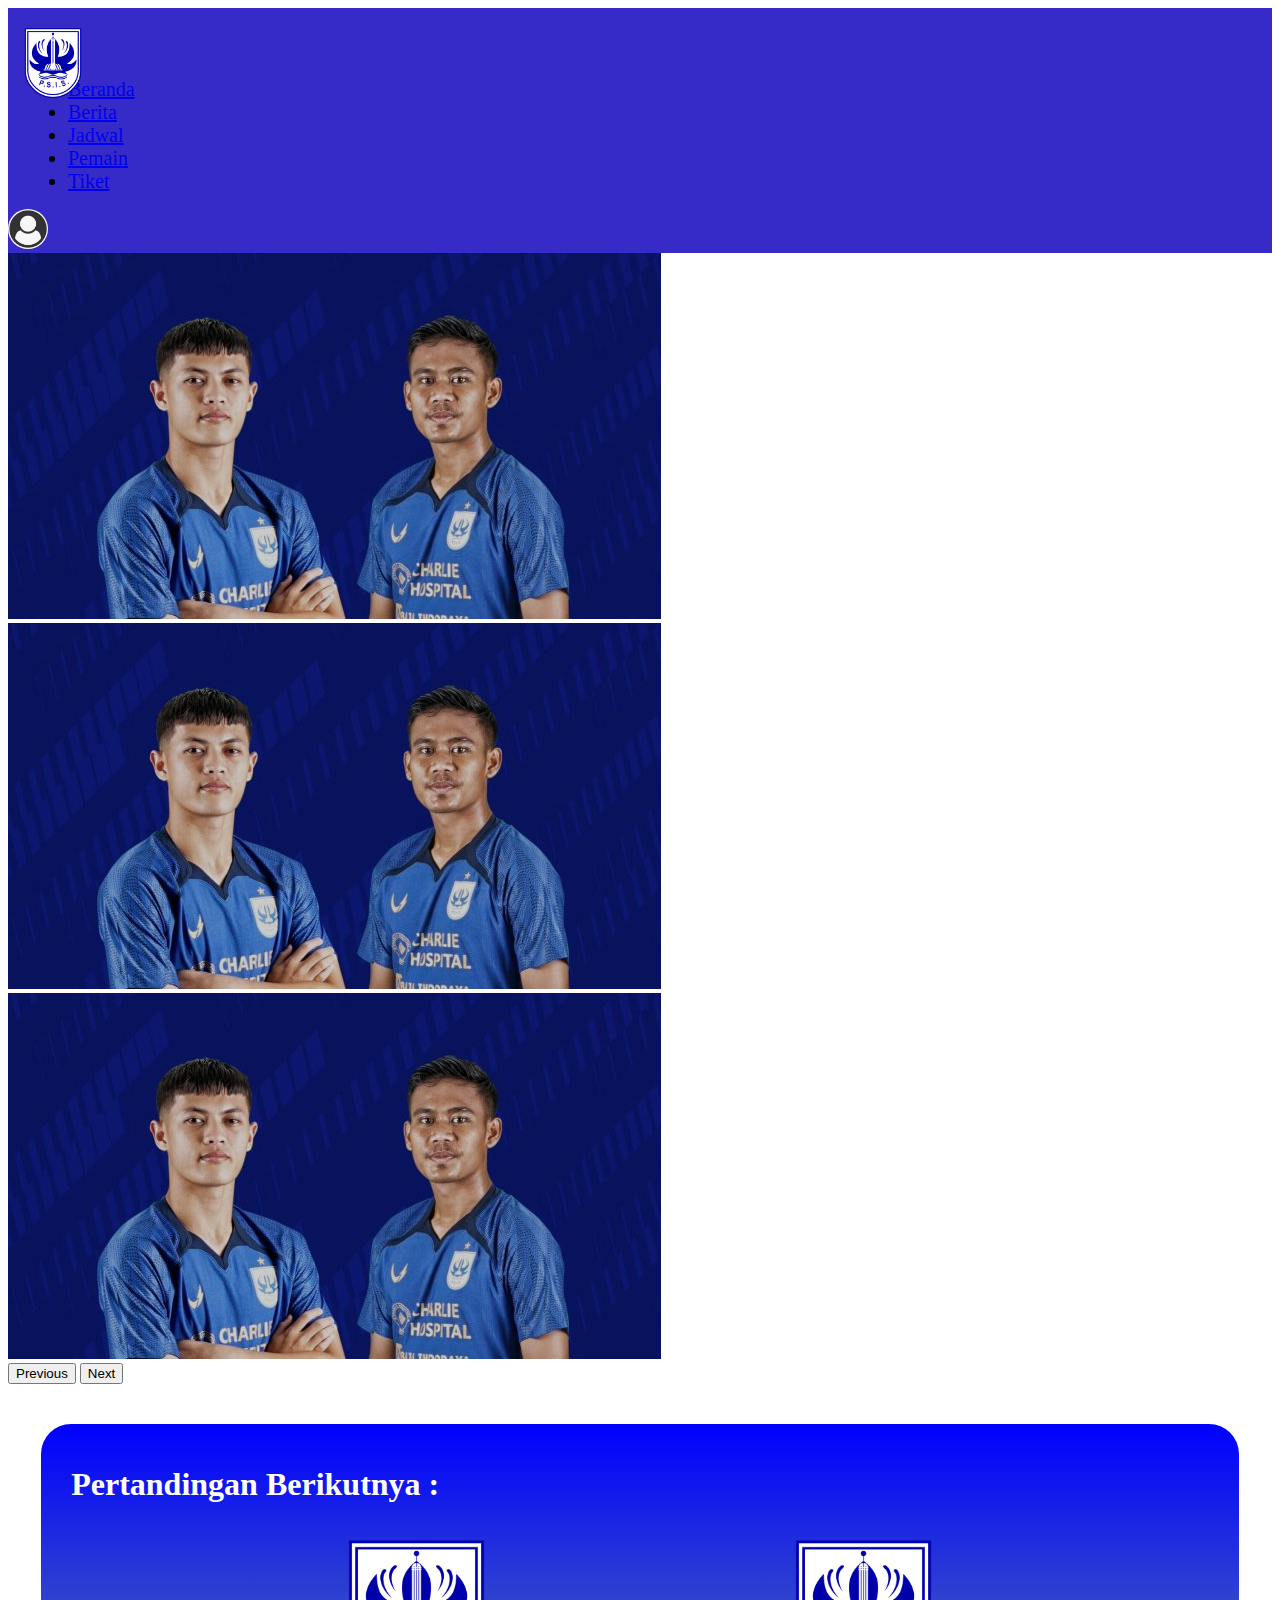
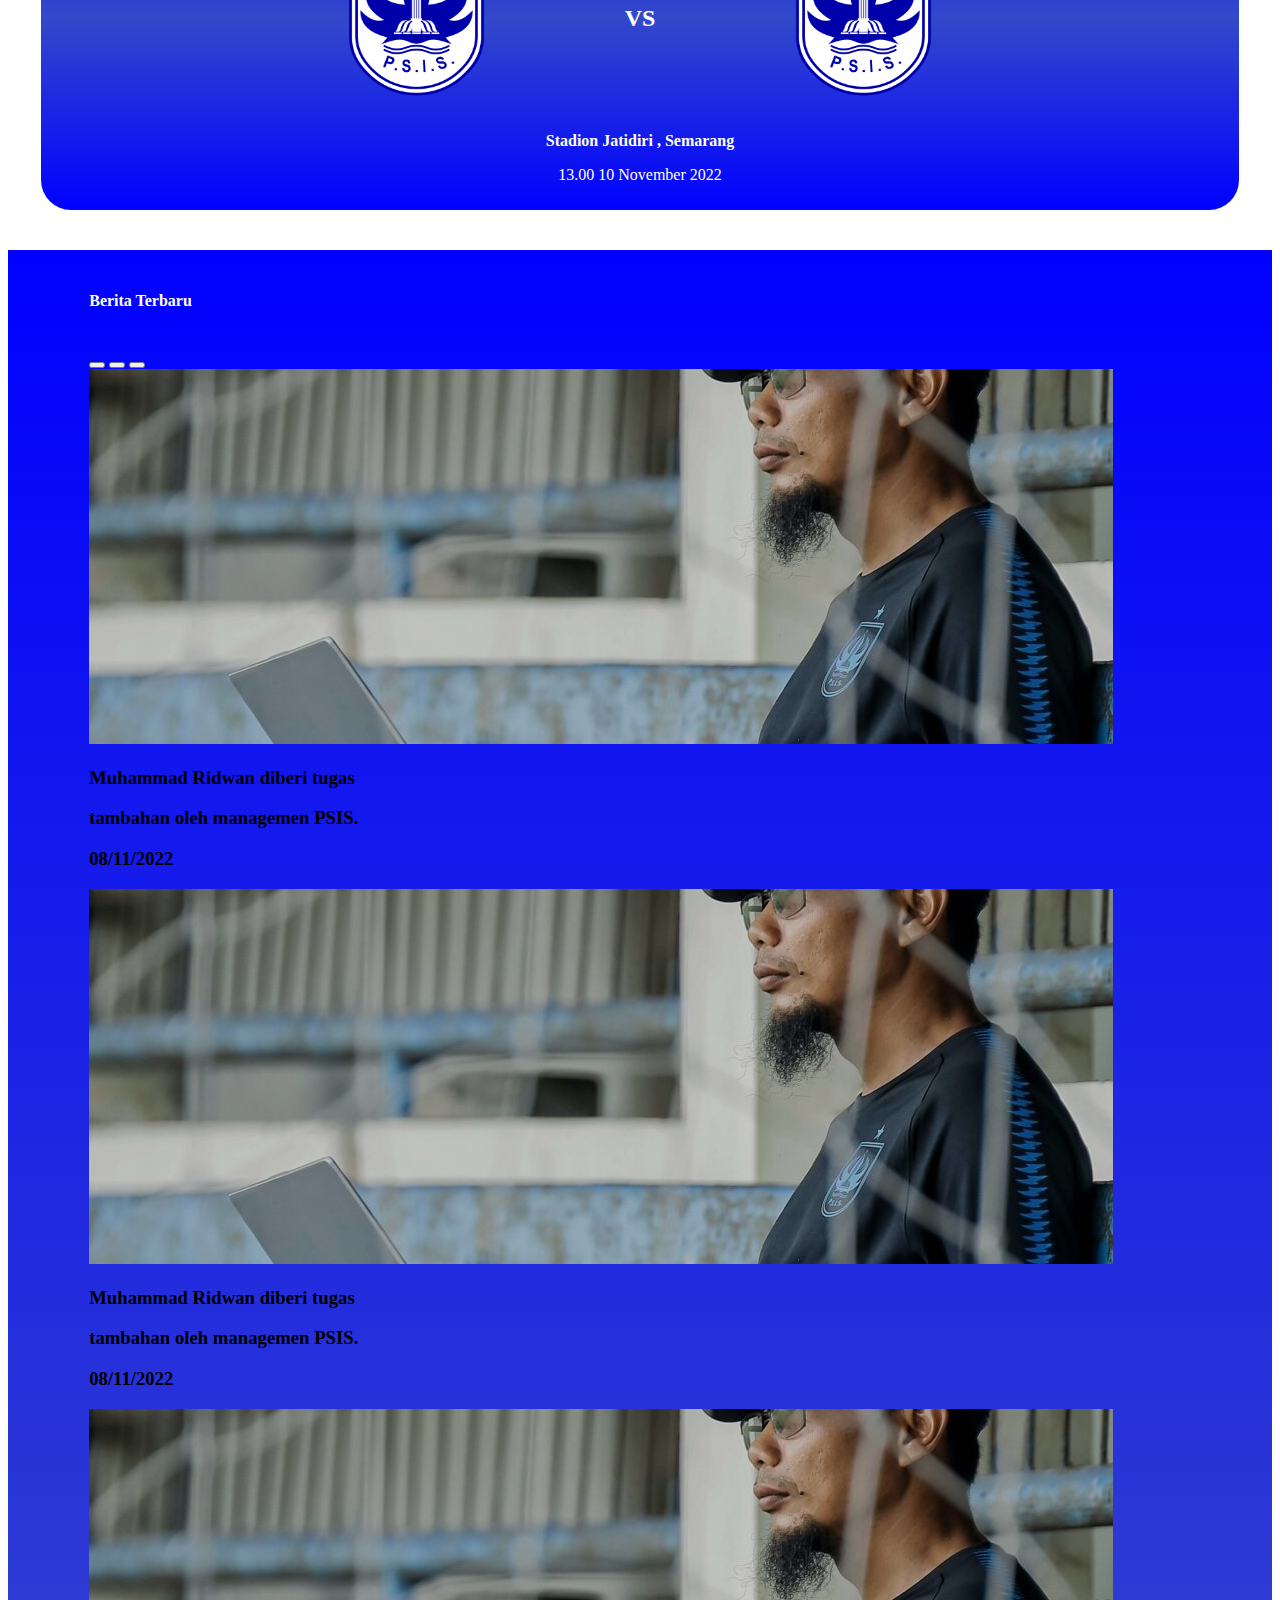
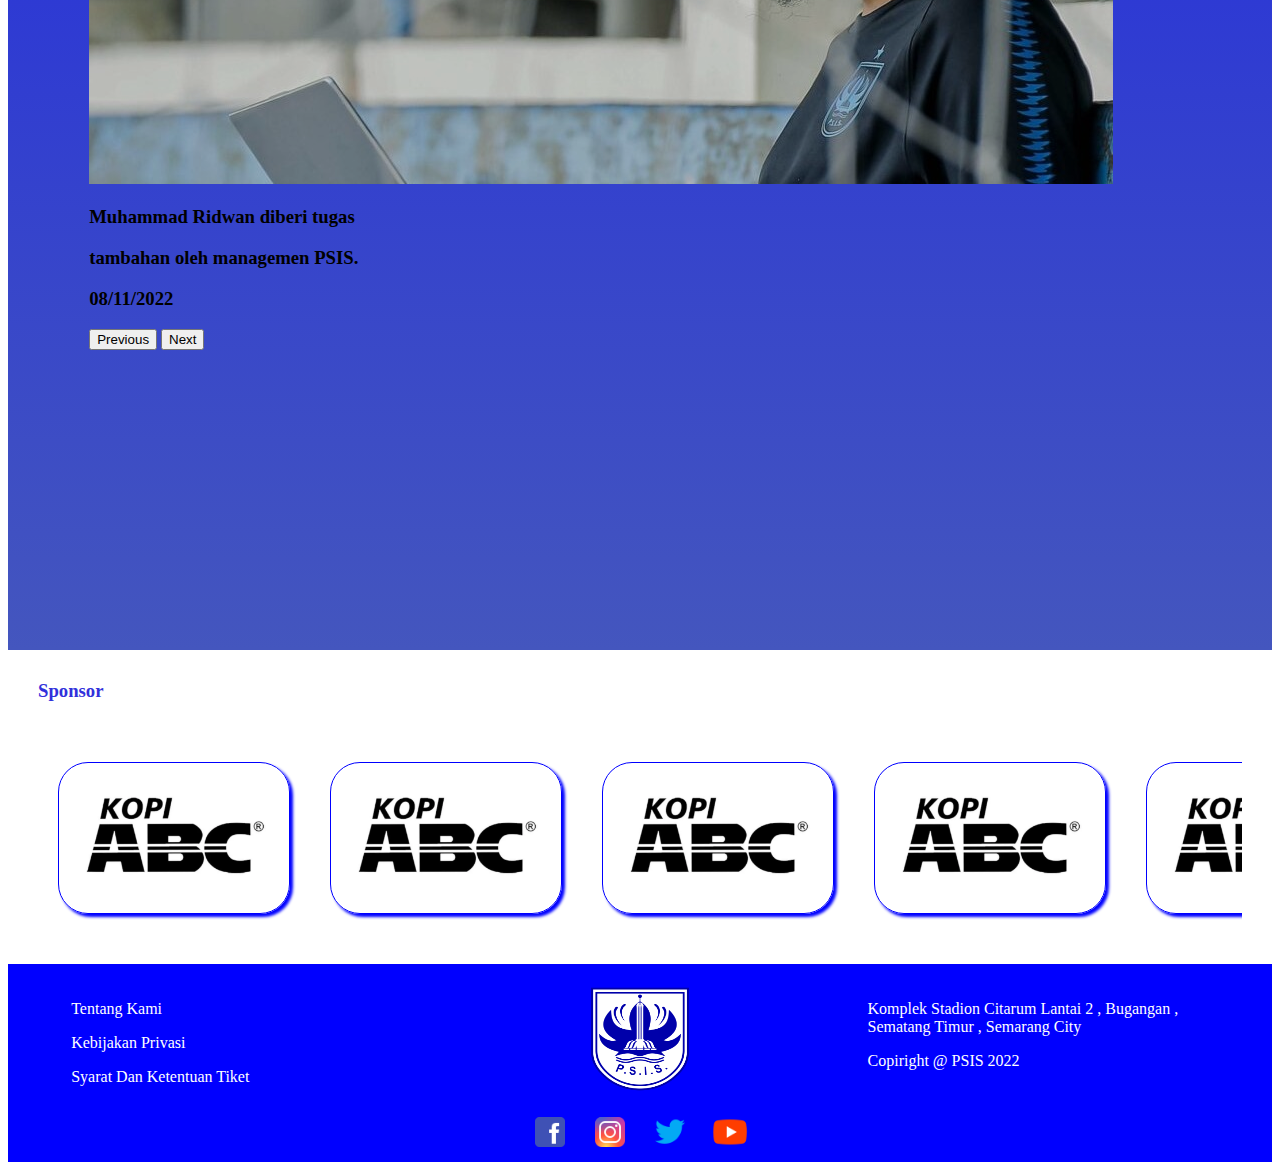
<file: index.html>
<!DOCTYPE html>
<html lang="en">
  <head>
    <meta charset="UTF-8" />
    <meta http-equiv="X-UA-Compatible" content="IE=edge" />
    <meta name="viewport" content="width=device-width, initial-scale=1.0" />
    <title>Beranda</title>
    <link rel="stylesheet" href="1layoutberanda.css" />
    <link href="https://cdn.jsdelivr.net/npm/bootstrap@5.0.2/dist/css/bootstrap.min.css" rel="stylesheet" integrity="sha384-EVSTQN3/azprG1Anm3QDgpJLIm9Nao0Yz1ztcQTwFspd3yD65VohhpuuCOmLASjC" crossorigin="anonymous" />
  </head>
  <body>
    <header>
      <nav class="navbar navbar-expand-lg navbar-dark">
        <div class="container-fluid">
          <a class="navbar-brand" href="#"><img src="PSIS Semarang.png" alt="" /></a>
          <button class="navbar-toggler" type="button" data-bs-toggle="collapse" data-bs-target="#navbarNav" aria-controls="navbarNav" aria-expanded="false" aria-label="Toggle navigation">
            <span class="navbar-toggler-icon"></span>
          </button>
          <div class="collapse navbar-collapse lg-d-flex justify-content-between" id="navbarNav">
            <div class="logo"></div>
            <ul class="navbar-nav">
              <li class="nav-item">
                <a class="nav-link active" aria-current="page" href="index.html">Beranda</a>
              </li>
              <li class="nav-item">
                <a class="nav-link" href="2layoutberita.html">Berita</a>
              </li>
              <li class="nav-item">
                <a class="nav-link" href="3layoutjadwal.html">Jadwal</a>
              </li>
              <li class="nav-item">
                <a class="nav-link" href="4layoutpemain.html">Pemain</a>
              </li>
              <li class="nav-item">
                <a class="nav-link" href="5layouttiket.html">Tiket</a>
              </li>
            </ul>
            <div class="profile"><img src="2.png" alt="" /></div>
          </div>
        </div>
      </nav>
    </header>
    <div class="gambarr">
      <img src="2.png" alt="" />
    </div>
    <div id="carouselExampleControls" class="carousel slide" data-bs-ride="carousel">
      <div class="carousel-inner">
        <div class="carousel-item active">
          <img src="73199-dua-pemain-psis.jpg" class="d-block w-100" alt="..." />
        </div>
        <div class="carousel-item">
          <img src="73199-dua-pemain-psis.jpg" class="d-block w-100" alt="..." />
        </div>
        <div class="carousel-item">
          <img src="73199-dua-pemain-psis.jpg" class="d-block w-100" alt="..." />
        </div>
      </div>
      <button class="carousel-control-prev" type="button" data-bs-target="#carouselExampleControls" data-bs-slide="prev">
        <span class="carousel-control-prev-icon" aria-hidden="true"></span>
        <span class="visually-hidden">Previous</span>
      </button>
      <button class="carousel-control-next" type="button" data-bs-target="#carouselExampleControls" data-bs-slide="next">
        <span class="carousel-control-next-icon" aria-hidden="true"></span>
        <span class="visually-hidden">Next</span>
      </button>
    </div>
    <div class="container3">
      <div class="content">
        <h3>Pertandingan Berikutnya :</h3>
        <div class="tengah">
          <img src="PSIS Semarang.png" alt="" />
          <h2>VS</h2>
          <img src="PSIS Semarang.png" alt="" />
        </div>
        <div class="jadwal">
          <span><p>Stadion Jatidiri , Semarang</p></span>
          <p>13.00 10 November 2022</p>
        </div>
      </div>
    </div>
    <div class="container4">
      <div class="content">
        <h4>Berita Terbaru</h4>
        <div id="carouselExampleCaptions" class="carousel slide" data-bs-ride="false">
          <div class="carousel-indicators">
            <button type="button" data-bs-target="#carouselExampleCaptions" data-bs-slide-to="0" class="active" aria-current="true" aria-label="Slide 1"></button>
            <button type="button" data-bs-target="#carouselExampleCaptions" data-bs-slide-to="1" aria-label="Slide 2"></button>
            <button type="button" data-bs-target="#carouselExampleCaptions" data-bs-slide-to="2" aria-label="Slide 3"></button>
          </div>
          <div class="carousel-inner">
            <div class="carousel-item active">
              <img src="coachie.jpg" class="d-block w-100" alt="..." />
              <div class="carousel-caption d-none d-md-block">
                <h3>Muhammad Ridwan diberi tugas</h3>
                <h3>tambahan oleh managemen PSIS.</h3>
                <h3>08/11/2022</h3>
              </div>
            </div>
            <div class="carousel-item">
              <img src="coachie.jpg" class="d-block w-100" alt="..." />
              <div class="carousel-caption d-none d-md-block">
                <h3>Muhammad Ridwan diberi tugas</h3>
                <h3>tambahan oleh managemen PSIS.</h3>
                <h3>08/11/2022</h3>
              </div>
            </div>
            <div class="carousel-item">
              <img src="coachie.jpg" class="d-block w-100" alt="..." />
              <div class="carousel-caption d-none d-md-block">
                <h3>Muhammad Ridwan diberi tugas</h3>
                <h3>tambahan oleh managemen PSIS.</h3>
                <h3>08/11/2022</h3>
              </div>
            </div>
          </div>
          <button class="carousel-control-prev" type="button" data-bs-target="#carouselExampleCaptions" data-bs-slide="prev">
            <span class="carousel-control-prev-icon" aria-hidden="true"></span>
            <span class="visually-hidden">Previous</span>
          </button>
          <button class="carousel-control-next" type="button" data-bs-target="#carouselExampleCaptions" data-bs-slide="next">
            <span class="carousel-control-next-icon" aria-hidden="true"></span>
            <span class="visually-hidden">Next</span>
          </button>
        </div>
        <div class="scrolling-wrapper">
          <div class="card"><h2></h2></div>
          <div class="card"><h2></h2></div>
          <div class="card"><h2></h2></div>
          <div class="card"><h2></h2></div>
          <div class="card"><h2></h2></div>
          <div class="card"><h2></h2></div>
          <div class="card"><h2></h2></div>
        </div>
      </div>
    </div>
    <div class="container5">
      <h3>Sponsor</h3>
      <div class="scrolling-wrapper">
        <div class="card"><h2></h2></div>
        <div class="card"><h2></h2></div>
        <div class="card"><h2></h2></div>
        <div class="card"><h2></h2></div>
        <div class="card"><h2></h2></div>
        <div class="card"><h2></h2></div>
        <div class="card"><h2></h2></div>
      </div>
    </div>
    <footer>
      <div class="footer">
        <div class="kiri">
          <p>Tentang Kami</p>
          <p>Kebijakan Privasi</p>
          <p>Syarat Dan Ketentuan Tiket</p>
        </div>
        <div class="tengah">
          <img src="PSIS Semarang.png" alt="" />
        </div>
        <div class="kanan">
          <p>Komplek Stadion Citarum Lantai 2 , Bugangan , Sematang Timur , Semarang City</p>
          <p>Copiright @ PSIS 2022</p>
        </div>
      </div>
      <div class="bawah">
        <div class="kotak kotak1"></div>
        <div class="kotak kotak2"></div>
        <div class="kotak kotak3"></div>
        <div class="kotak kotak4"></div>
      </div>
    </footer>
    <script src="https://cdn.jsdelivr.net/npm/bootstrap@5.2.2/dist/js/bootstrap.bundle.min.js" integrity="sha384-OERcA2EqjJCMA+/3y+gxIOqMEjwtxJY7qPCqsdltbNJuaOe923+mo//f6V8Qbsw3" crossorigin="anonymous"></script>
  </body>
</html>
</file>
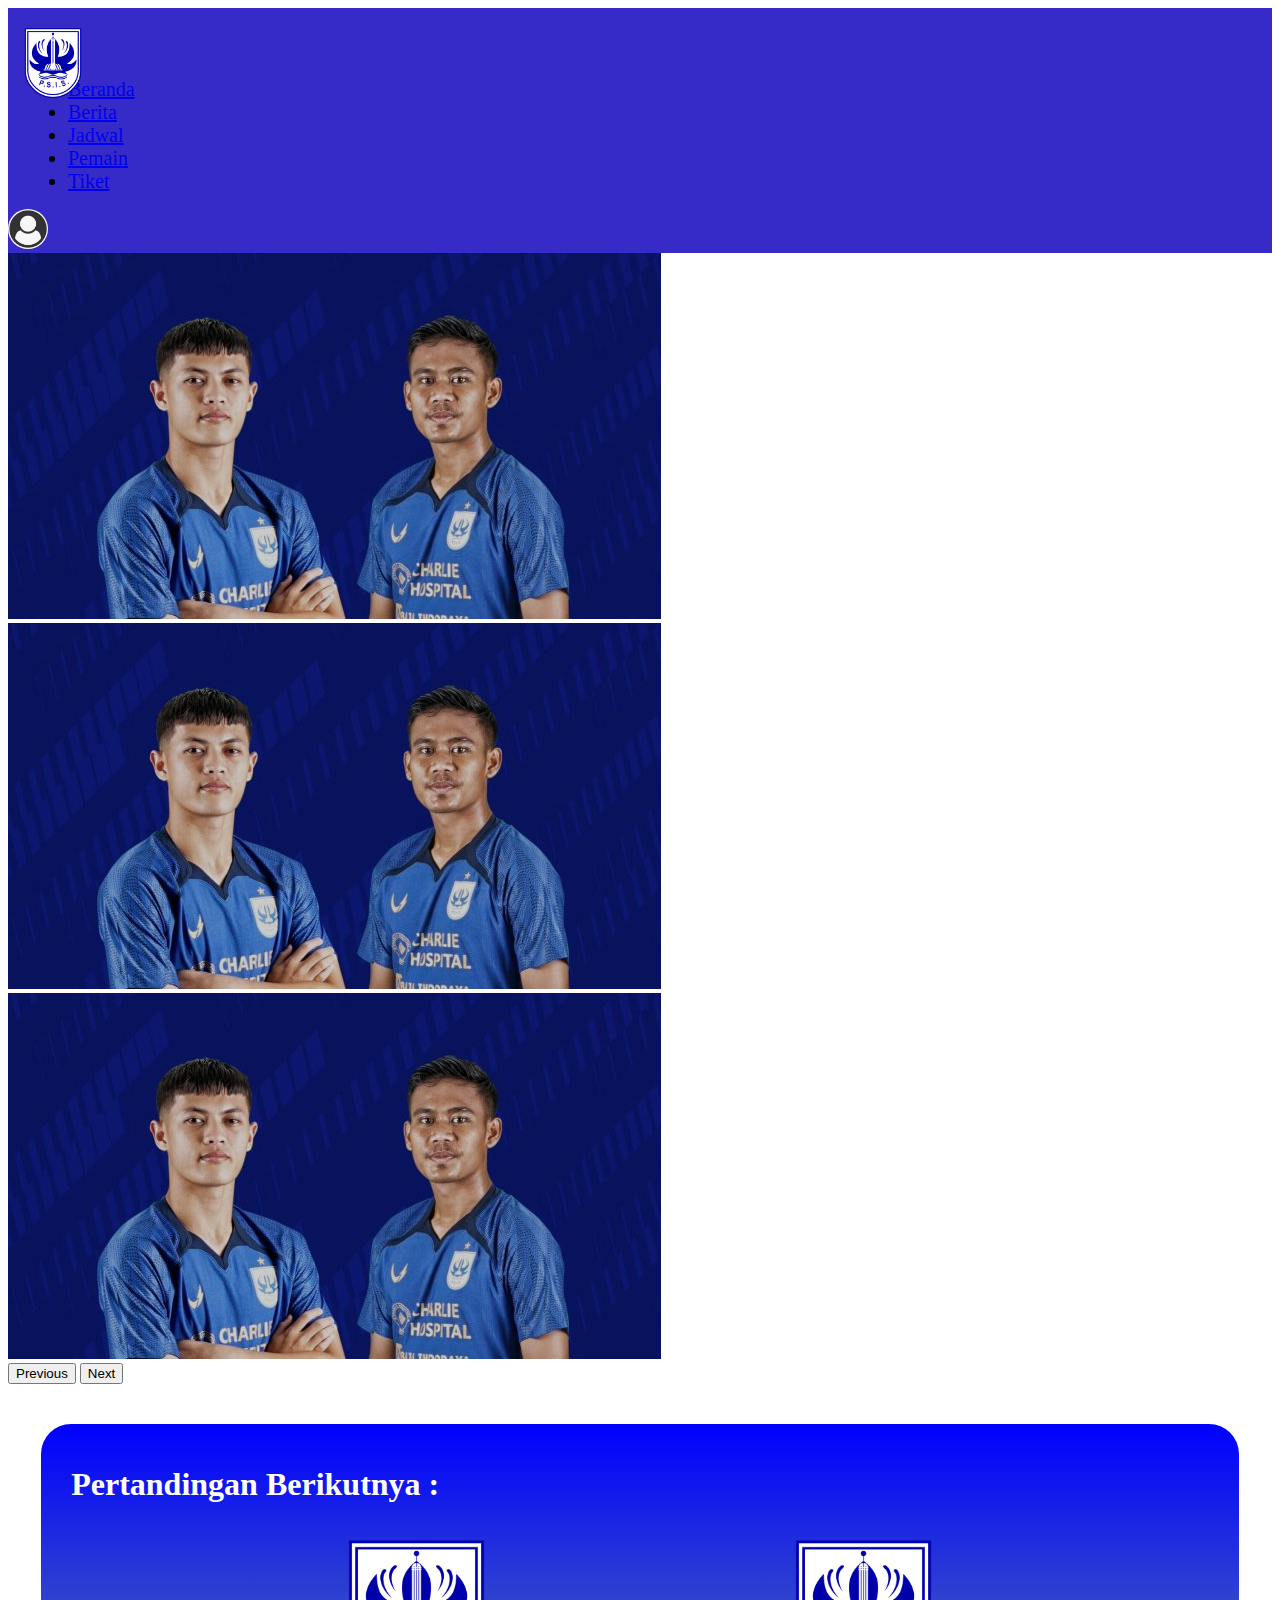
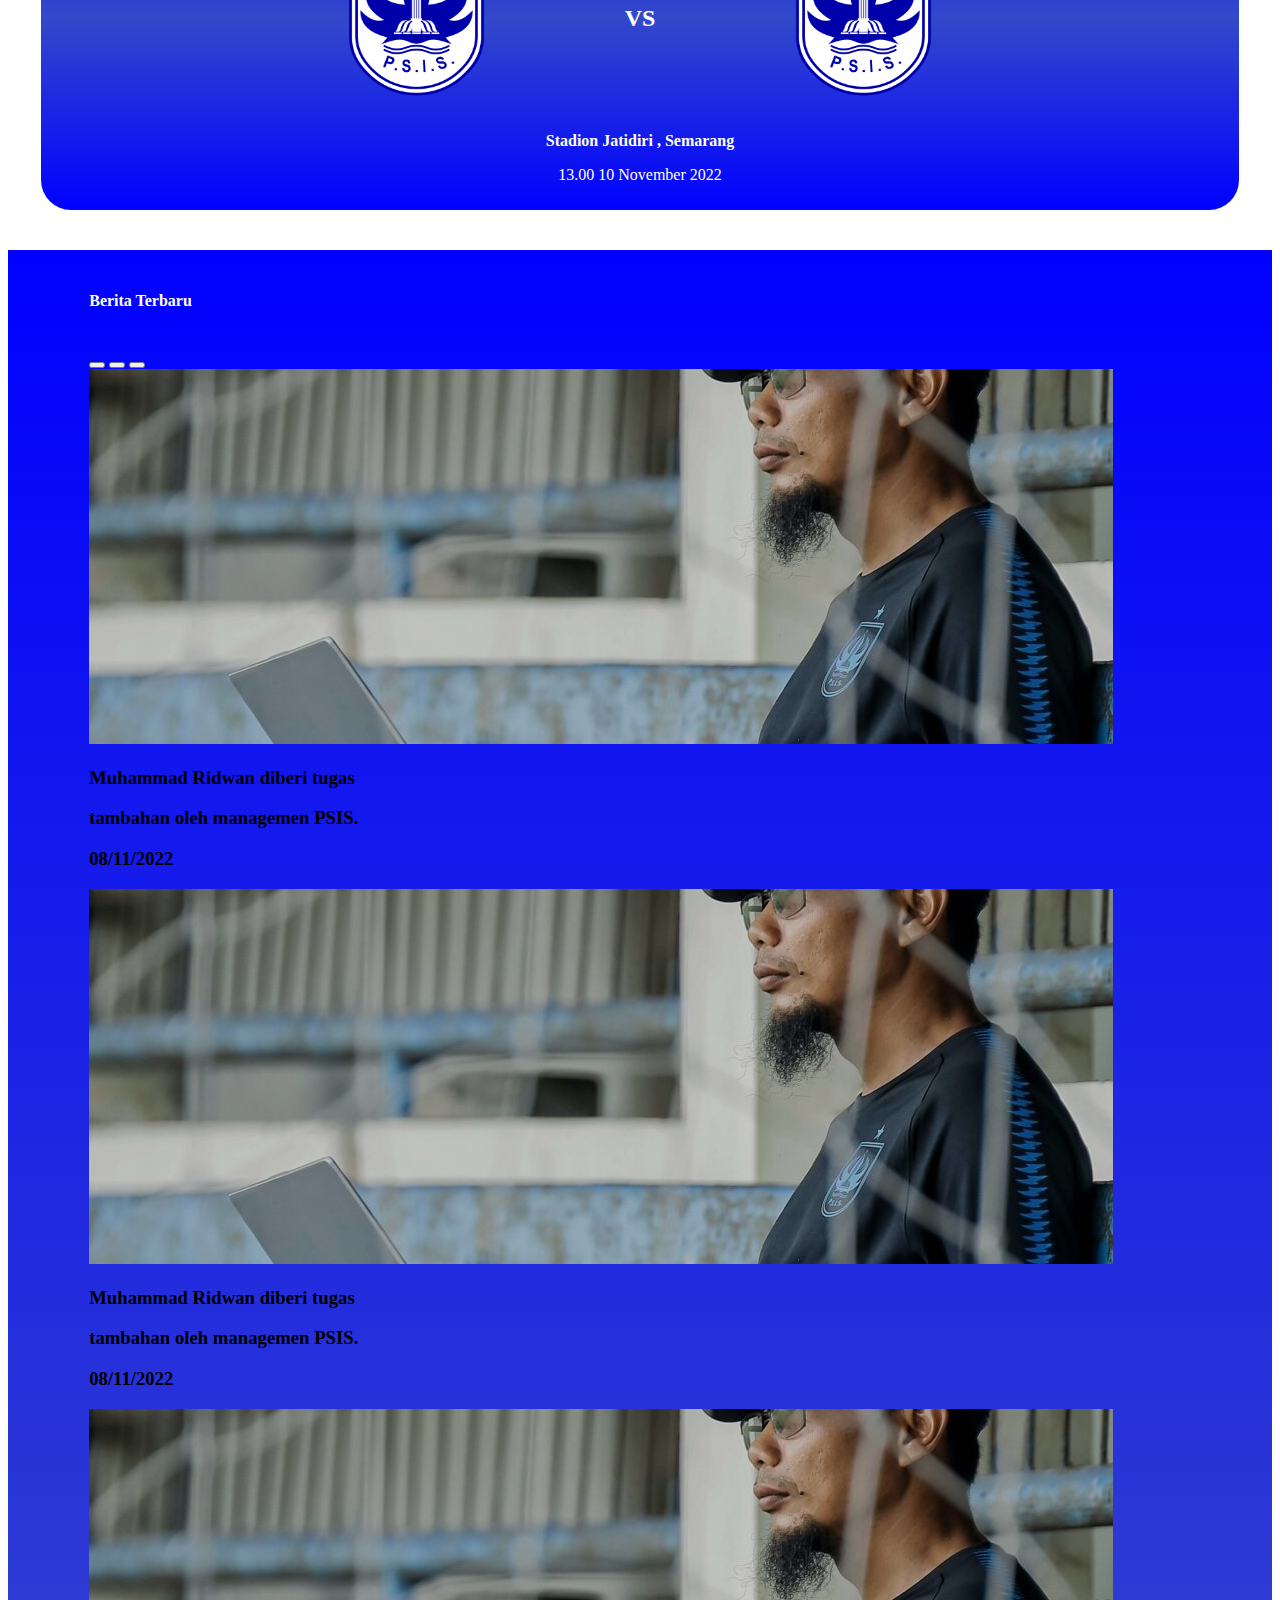
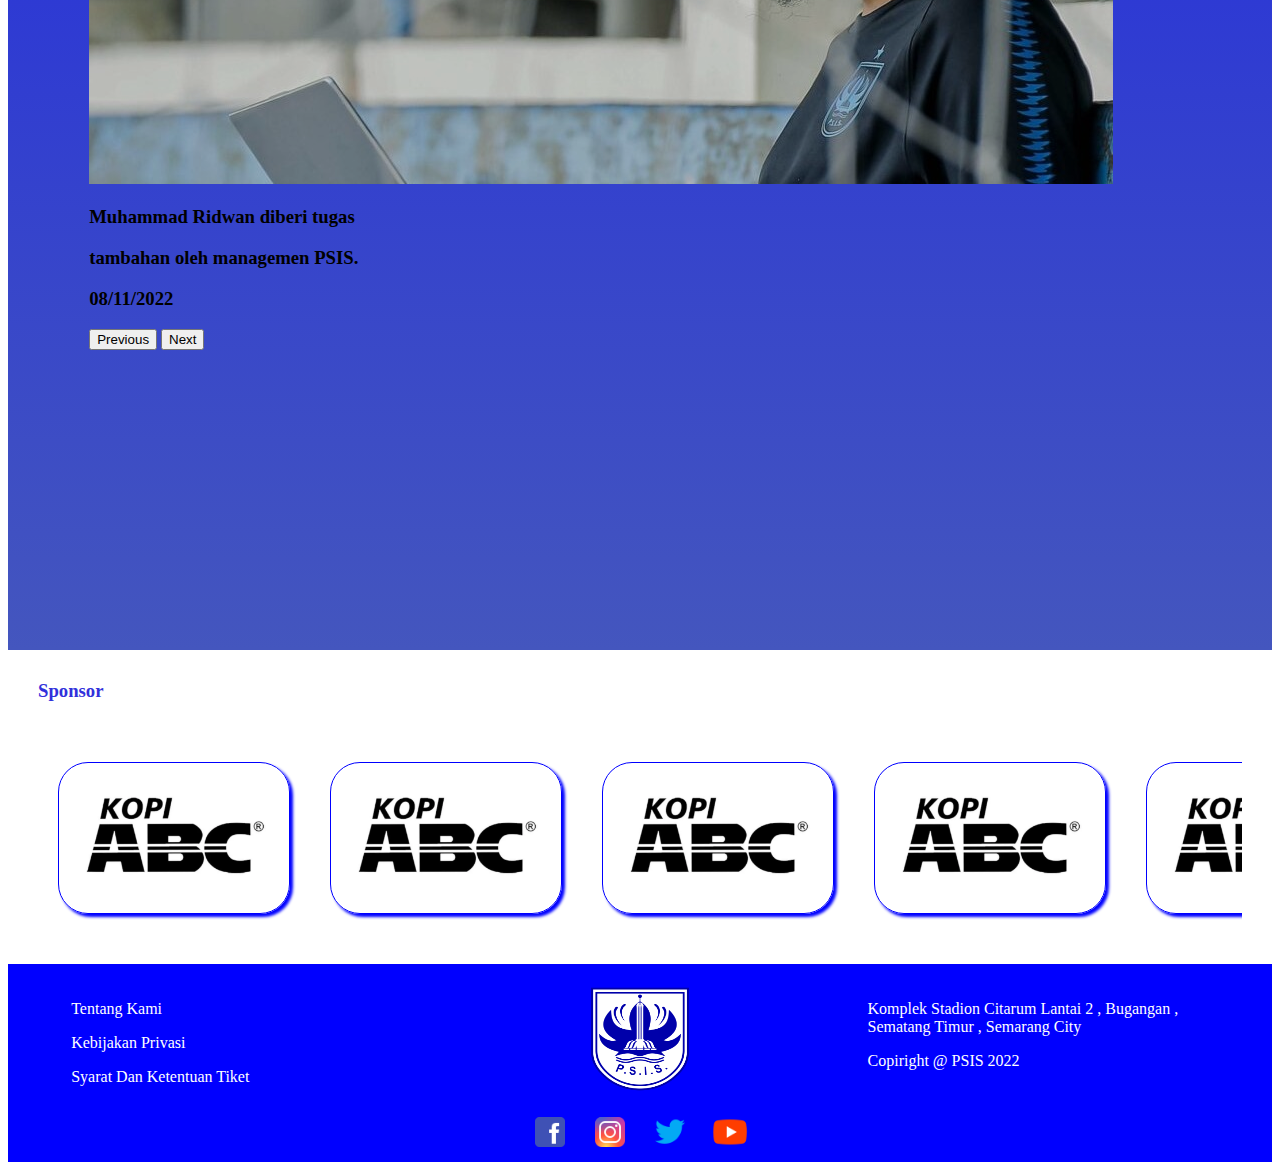
<file: 1layoutberanda.html>
<!DOCTYPE html>
<html lang="en">
  <head>
    <meta charset="UTF-8" />
    <meta http-equiv="X-UA-Compatible" content="IE=edge" />
    <meta name="viewport" content="width=device-width, initial-scale=1.0" />
    <title>Beranda</title>
    <link rel="stylesheet" href="1layoutberanda.css" />
    <link href="https://cdn.jsdelivr.net/npm/bootstrap@5.0.2/dist/css/bootstrap.min.css" rel="stylesheet" integrity="sha384-EVSTQN3/azprG1Anm3QDgpJLIm9Nao0Yz1ztcQTwFspd3yD65VohhpuuCOmLASjC" crossorigin="anonymous" />
  </head>
  <body>
    <header>
      <nav class="navbar navbar-expand-lg navbar-dark">
        <div class="container-fluid">
          <a class="navbar-brand" href="#"><img src="PSIS Semarang.png" alt="" /></a>
          <button class="navbar-toggler" type="button" data-bs-toggle="collapse" data-bs-target="#navbarNav" aria-controls="navbarNav" aria-expanded="false" aria-label="Toggle navigation">
            <span class="navbar-toggler-icon"></span>
          </button>
          <div class="collapse navbar-collapse lg-d-flex justify-content-between" id="navbarNav">
            <div class="logo"></div>
            <ul class="navbar-nav">
              <li class="nav-item">
                <a class="nav-link active" aria-current="page" href="1layoutberanda.html">Beranda</a>
              </li>
              <li class="nav-item">
                <a class="nav-link" href="2layoutberita.html">Berita</a>
              </li>
              <li class="nav-item">
                <a class="nav-link" href="3layoutjadwal.html">Jadwal</a>
              </li>
              <li class="nav-item">
                <a class="nav-link" href="4layoutpemain.html">Pemain</a>
              </li>
              <li class="nav-item">
                <a class="nav-link" href="5layouttiket.html">Tiket</a>
              </li>
            </ul>
            <div class="profile"><img src="2.png" alt="" /></div>
          </div>
        </div>
      </nav>
    </header>
    <div class="gambarr">
      <img src="2.png" alt="" />
    </div>
    <div id="carouselExampleControls" class="carousel slide" data-bs-ride="carousel">
      <div class="carousel-inner">
        <div class="carousel-item active">
          <img src="73199-dua-pemain-psis.jpg" class="d-block w-100" alt="..." />
        </div>
        <div class="carousel-item">
          <img src="73199-dua-pemain-psis.jpg" class="d-block w-100" alt="..." />
        </div>
        <div class="carousel-item">
          <img src="73199-dua-pemain-psis.jpg" class="d-block w-100" alt="..." />
        </div>
      </div>
      <button class="carousel-control-prev" type="button" data-bs-target="#carouselExampleControls" data-bs-slide="prev">
        <span class="carousel-control-prev-icon" aria-hidden="true"></span>
        <span class="visually-hidden">Previous</span>
      </button>
      <button class="carousel-control-next" type="button" data-bs-target="#carouselExampleControls" data-bs-slide="next">
        <span class="carousel-control-next-icon" aria-hidden="true"></span>
        <span class="visually-hidden">Next</span>
      </button>
    </div>
    <div class="container3">
      <div class="content">
        <h3>Pertandingan Berikutnya :</h3>
        <div class="tengah">
          <img src="PSIS Semarang.png" alt="" />
          <h2>VS</h2>
          <img src="PSIS Semarang.png" alt="" />
        </div>
        <div class="jadwal">
          <span><p>Stadion Jatidiri , Semarang</p></span>
          <p>13.00 10 November 2022</p>
        </div>
      </div>
    </div>
    <div class="container4">
      <div class="content">
        <h4>Berita Terbaru</h4>
        <div id="carouselExampleCaptions" class="carousel slide" data-bs-ride="false">
          <div class="carousel-indicators">
            <button type="button" data-bs-target="#carouselExampleCaptions" data-bs-slide-to="0" class="active" aria-current="true" aria-label="Slide 1"></button>
            <button type="button" data-bs-target="#carouselExampleCaptions" data-bs-slide-to="1" aria-label="Slide 2"></button>
            <button type="button" data-bs-target="#carouselExampleCaptions" data-bs-slide-to="2" aria-label="Slide 3"></button>
          </div>
          <div class="carousel-inner">
            <div class="carousel-item active">
              <img src="coachie.jpg" class="d-block w-100" alt="..." />
              <div class="carousel-caption d-none d-md-block">
                <h3>Muhammad Ridwan diberi tugas</h3>
                <h3>tambahan oleh managemen PSIS.</h3>
                <h3>08/11/2022</h3>
              </div>
            </div>
            <div class="carousel-item">
              <img src="coachie.jpg" class="d-block w-100" alt="..." />
              <div class="carousel-caption d-none d-md-block">
                <h3>Muhammad Ridwan diberi tugas</h3>
                <h3>tambahan oleh managemen PSIS.</h3>
                <h3>08/11/2022</h3>
              </div>
            </div>
            <div class="carousel-item">
              <img src="coachie.jpg" class="d-block w-100" alt="..." />
              <div class="carousel-caption d-none d-md-block">
                <h3>Muhammad Ridwan diberi tugas</h3>
                <h3>tambahan oleh managemen PSIS.</h3>
                <h3>08/11/2022</h3>
              </div>
            </div>
          </div>
          <button class="carousel-control-prev" type="button" data-bs-target="#carouselExampleCaptions" data-bs-slide="prev">
            <span class="carousel-control-prev-icon" aria-hidden="true"></span>
            <span class="visually-hidden">Previous</span>
          </button>
          <button class="carousel-control-next" type="button" data-bs-target="#carouselExampleCaptions" data-bs-slide="next">
            <span class="carousel-control-next-icon" aria-hidden="true"></span>
            <span class="visually-hidden">Next</span>
          </button>
        </div>
        <div class="scrolling-wrapper">
          <div class="card"><h2></h2></div>
          <div class="card"><h2></h2></div>
          <div class="card"><h2></h2></div>
          <div class="card"><h2></h2></div>
          <div class="card"><h2></h2></div>
          <div class="card"><h2></h2></div>
          <div class="card"><h2></h2></div>
        </div>
      </div>
    </div>
    <div class="container5">
      <h3>Sponsor</h3>
      <div class="scrolling-wrapper">
        <div class="card"><h2></h2></div>
        <div class="card"><h2></h2></div>
        <div class="card"><h2></h2></div>
        <div class="card"><h2></h2></div>
        <div class="card"><h2></h2></div>
        <div class="card"><h2></h2></div>
        <div class="card"><h2></h2></div>
      </div>
    </div>
    <footer>
      <div class="footer">
        <div class="kiri">
          <p>Tentang Kami</p>
          <p>Kebijakan Privasi</p>
          <p>Syarat Dan Ketentuan Tiket</p>
        </div>
        <div class="tengah">
          <img src="PSIS Semarang.png" alt="" />
        </div>
        <div class="kanan">
          <p>Komplek Stadion Citarum Lantai 2 , Bugangan , Sematang Timur , Semarang City</p>
          <p>Copiright @ PSIS 2022</p>
        </div>
      </div>
      <div class="bawah">
        <div class="kotak kotak1"></div>
        <div class="kotak kotak2"></div>
        <div class="kotak kotak3"></div>
        <div class="kotak kotak4"></div>
      </div>
    </footer>
    <script src="https://cdn.jsdelivr.net/npm/bootstrap@5.2.2/dist/js/bootstrap.bundle.min.js" integrity="sha384-OERcA2EqjJCMA+/3y+gxIOqMEjwtxJY7qPCqsdltbNJuaOe923+mo//f6V8Qbsw3" crossorigin="anonymous"></script>
  </body>
</html>
</file>
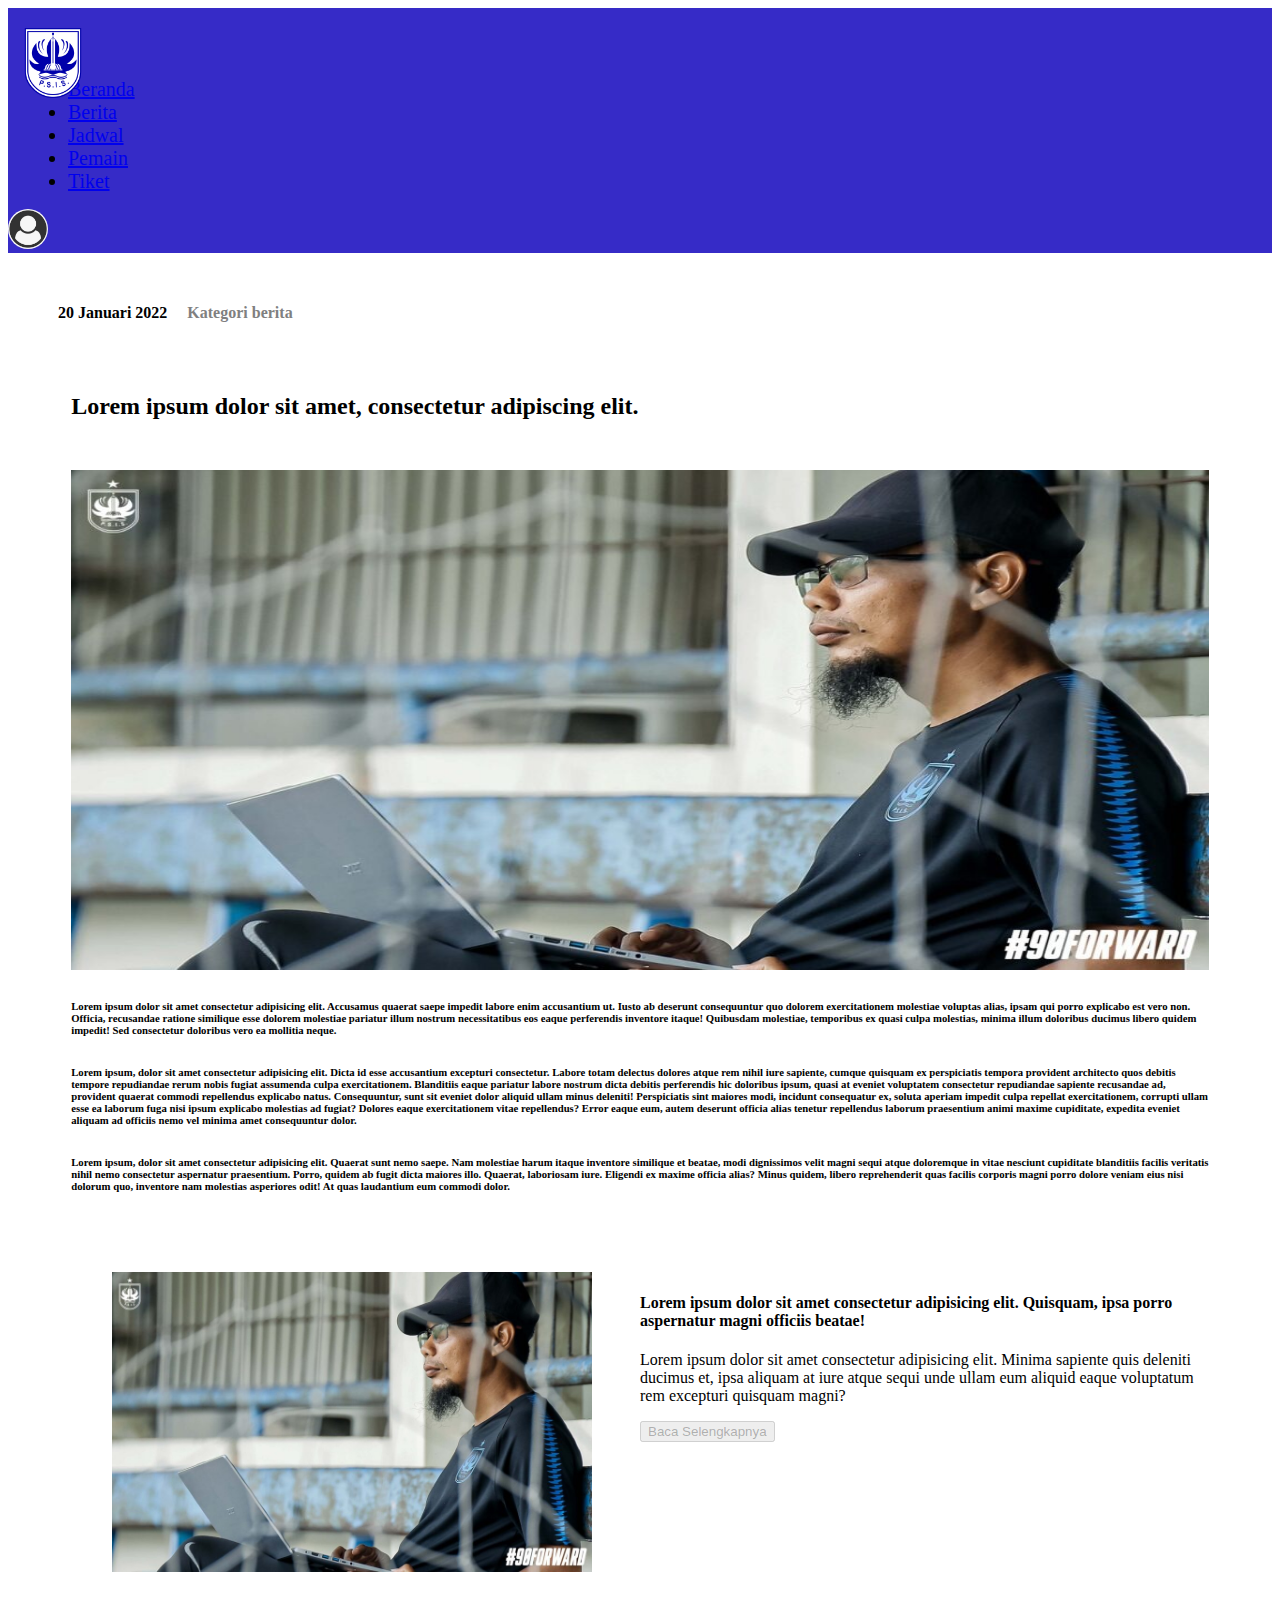
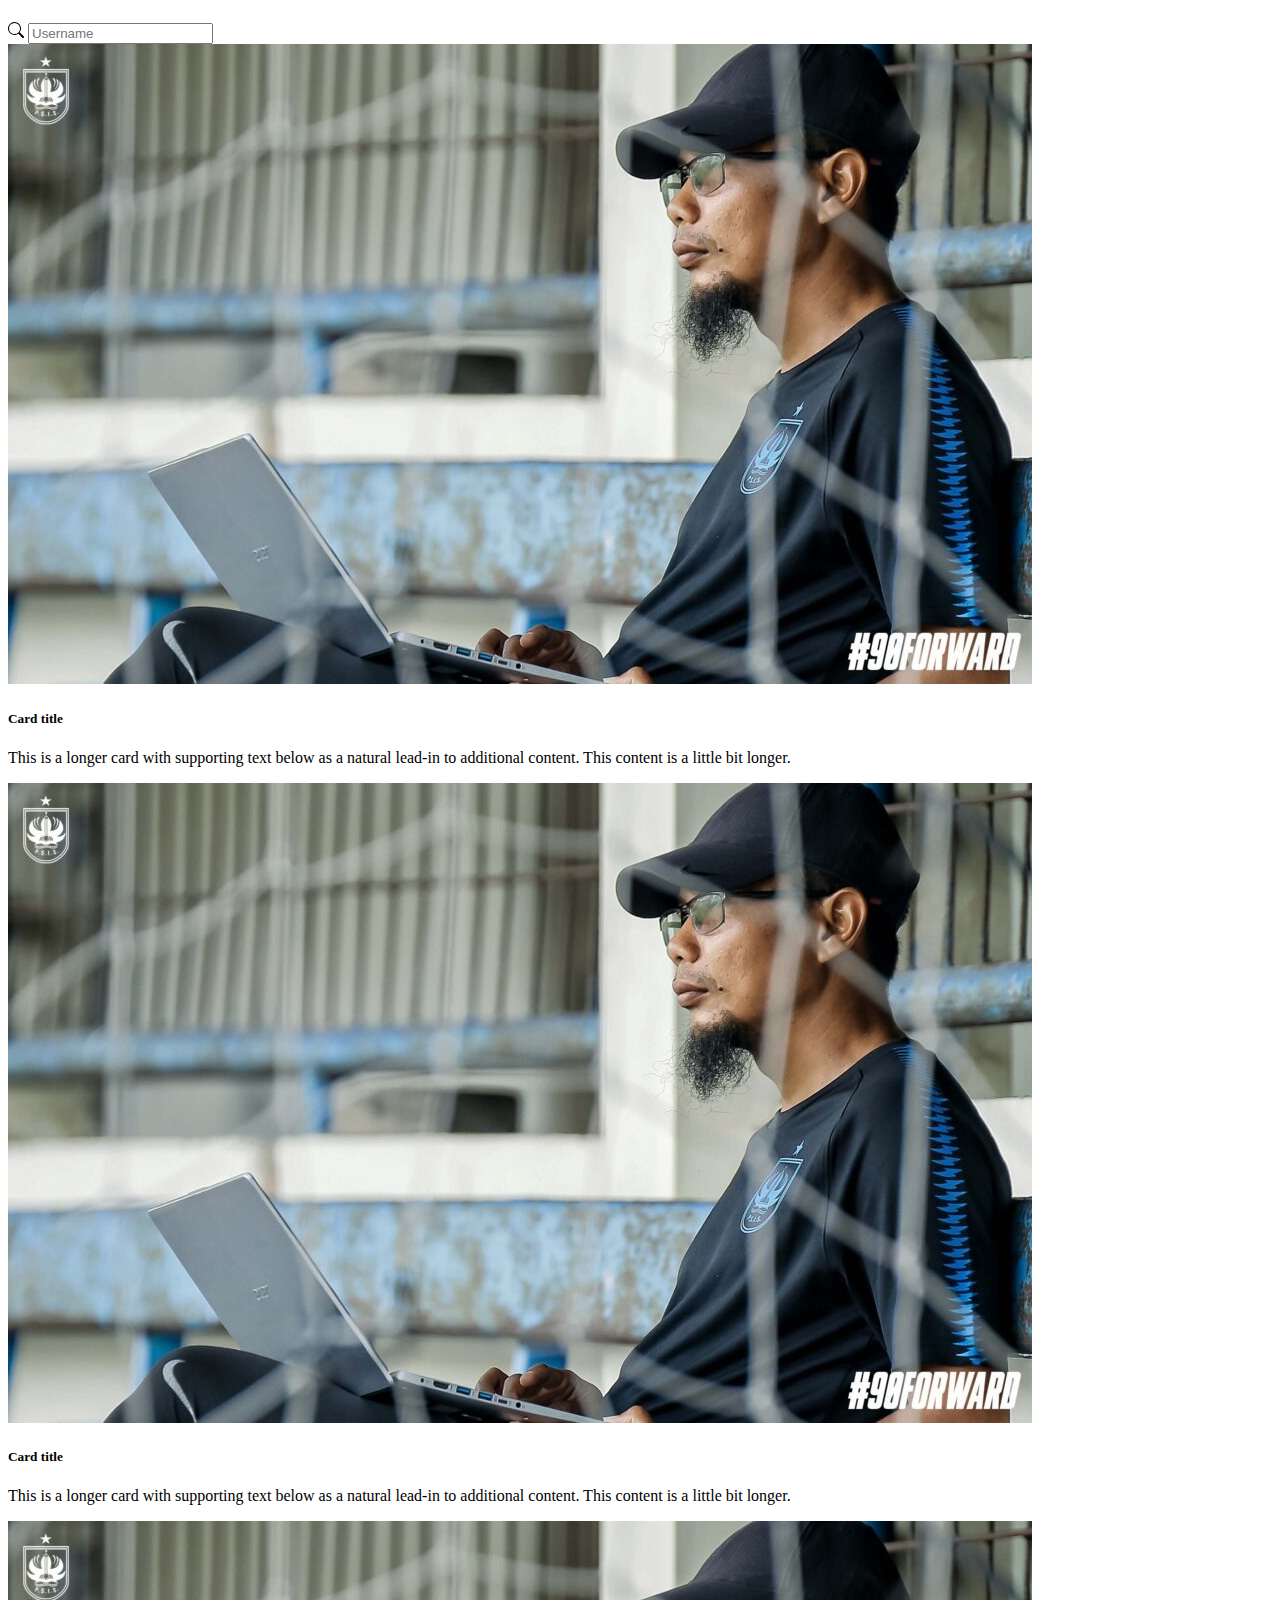
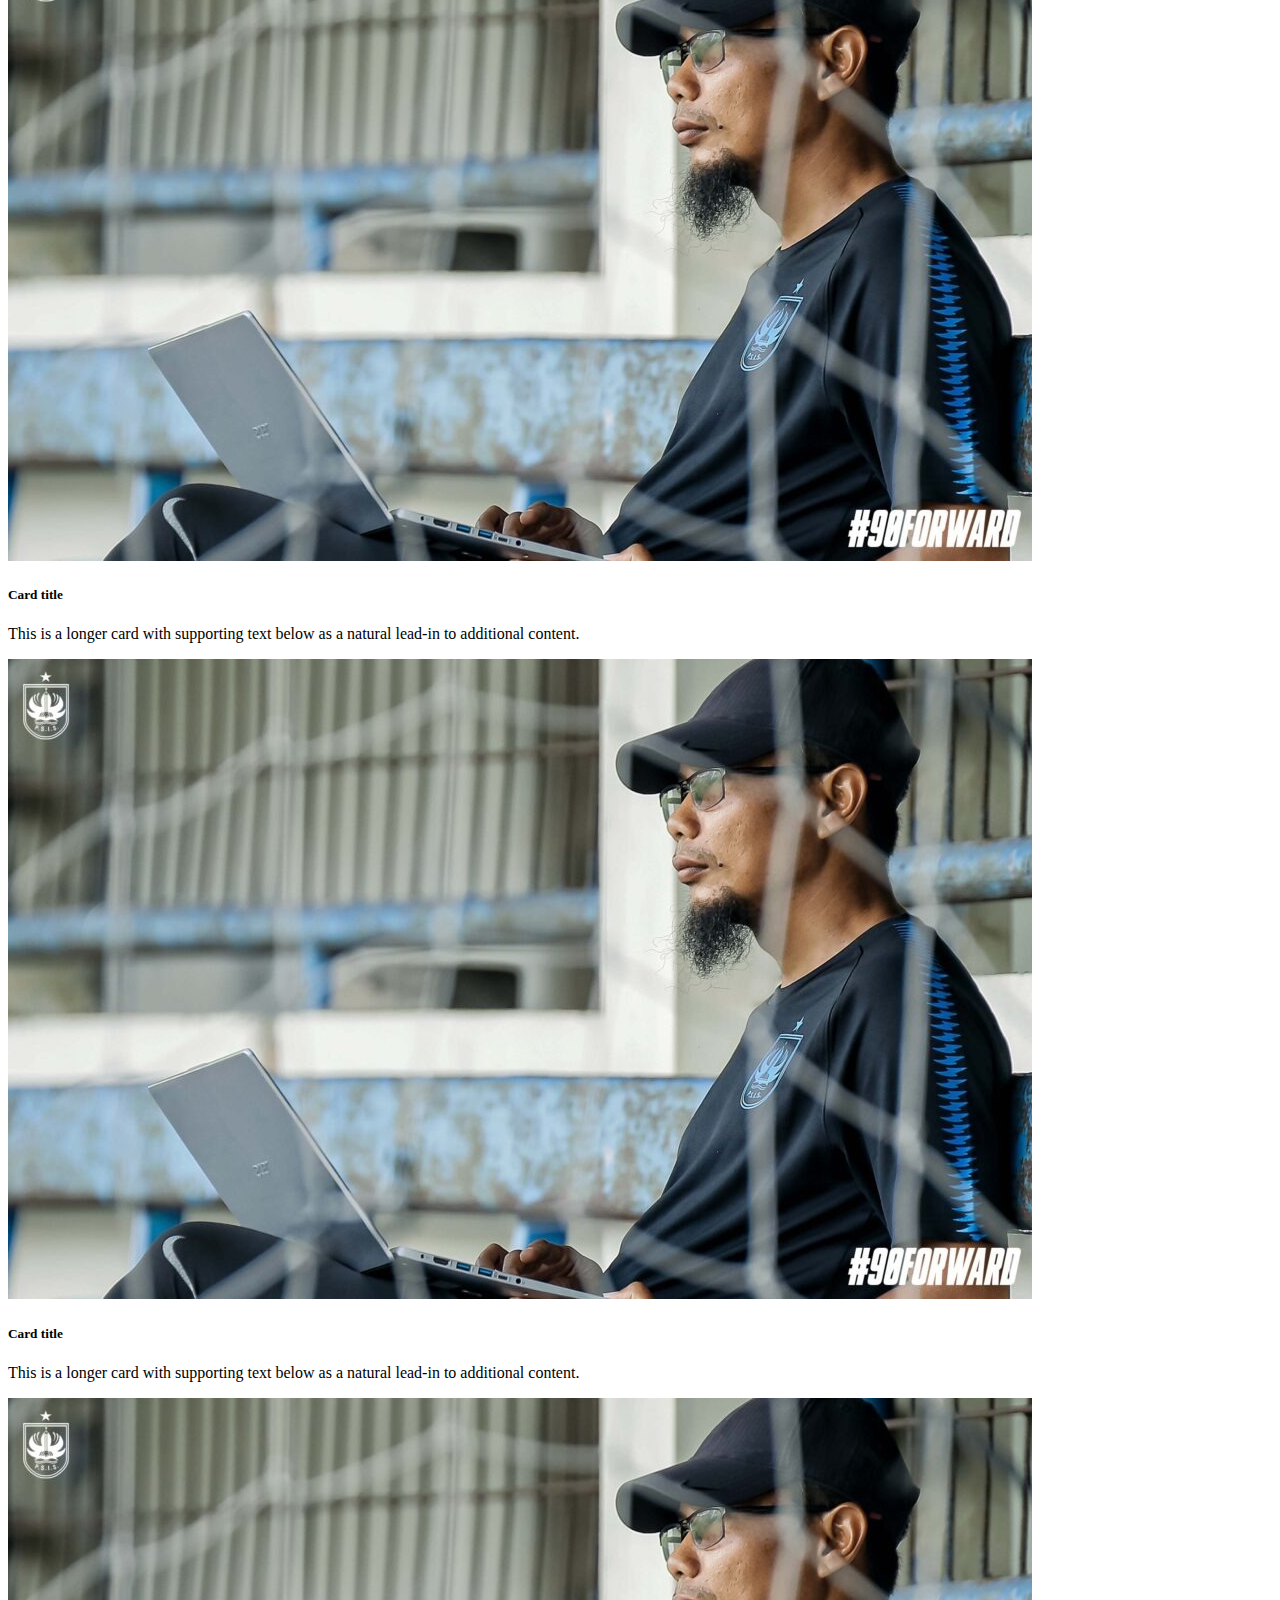
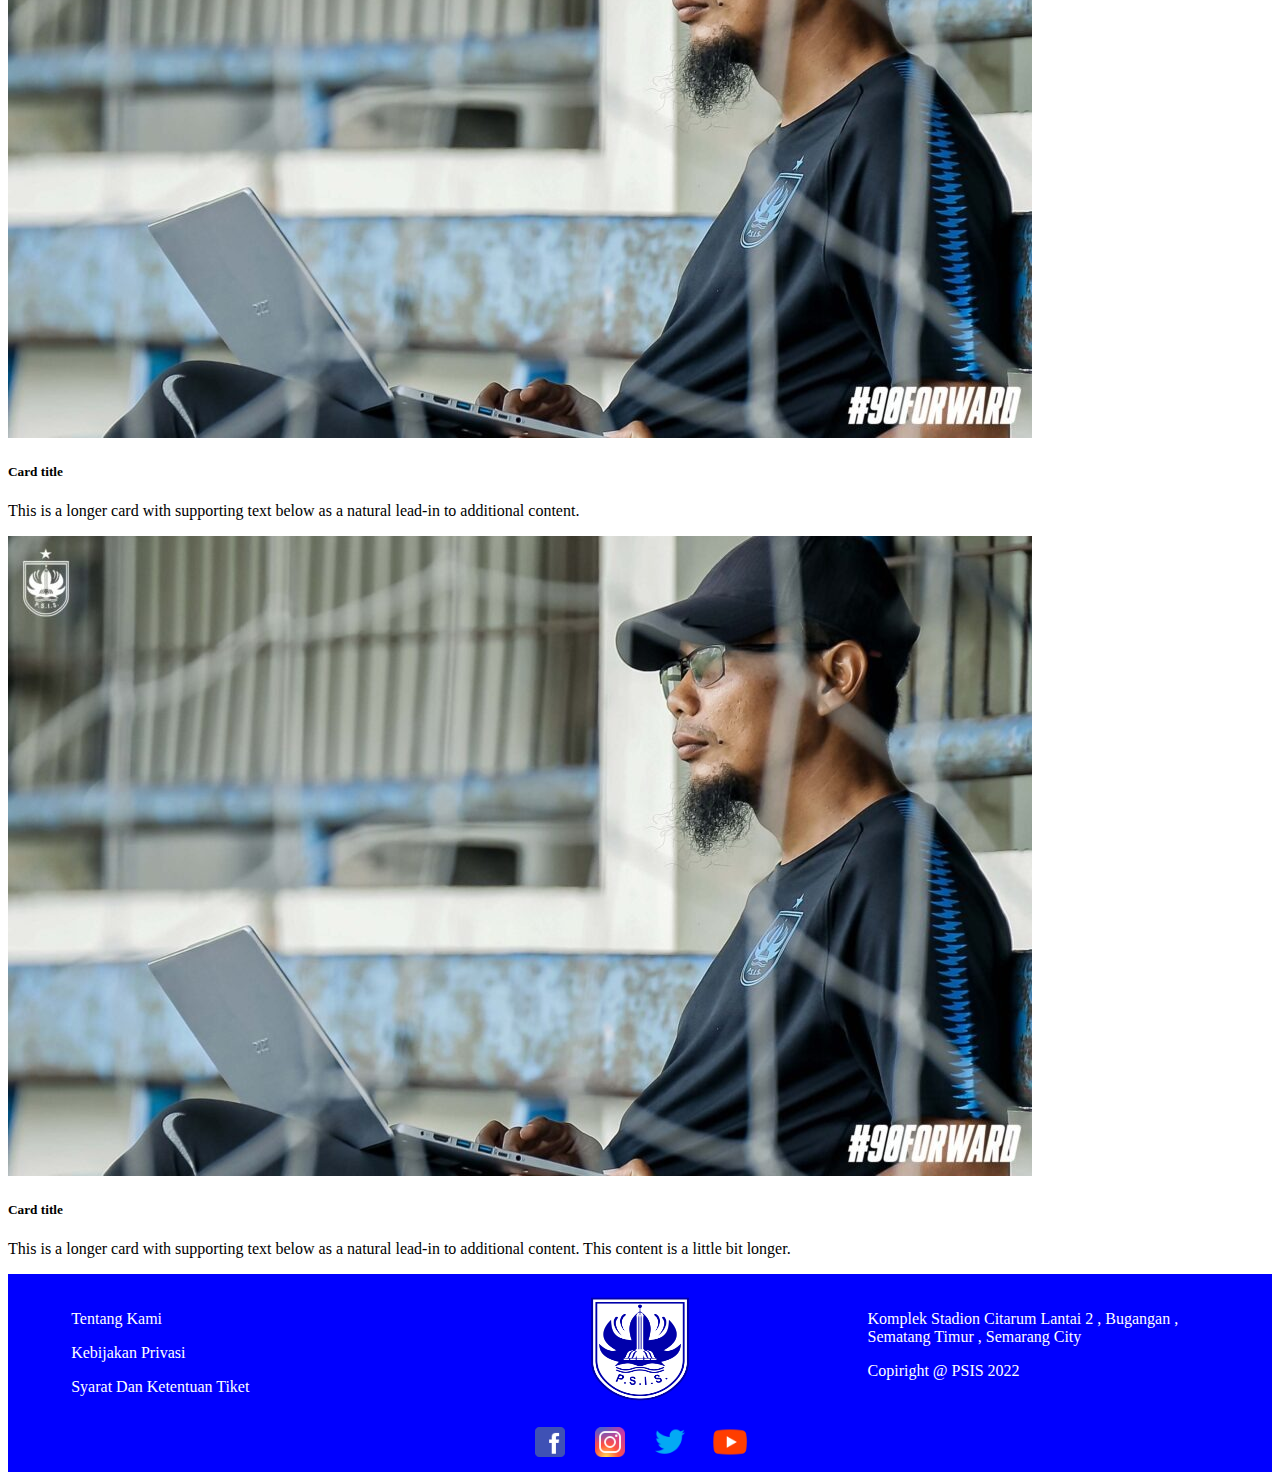
<file: 2layoutberita.html>
<!DOCTYPE html>
<html lang="en">
  <head>
    <meta charset="UTF-8" />
    <meta http-equiv="X-UA-Compatible" content="IE=edge" />
    <meta name="viewport" content="width=device-width, initial-scale=1.0" />
    <title>Berita</title>
    <link rel="stylesheet" href="2layoutberita.css" />
    <link href="https://cdn.jsdelivr.net/npm/bootstrap@5.0.2/dist/css/bootstrap.min.css" rel="stylesheet" integrity="sha384-EVSTQN3/azprG1Anm3QDgpJLIm9Nao0Yz1ztcQTwFspd3yD65VohhpuuCOmLASjC" crossorigin="anonymous" />
  </head>
  <body>
    <header>
      <nav class="navbar navbar-expand-lg navbar-dark">
        <div class="container-fluid">
          <a class="navbar-brand" href="#"><img src="PSIS Semarang.png" alt="" /></a>
          <button class="navbar-toggler" type="button" data-bs-toggle="collapse" data-bs-target="#navbarNav" aria-controls="navbarNav" aria-expanded="false" aria-label="Toggle navigation">
            <span class="navbar-toggler-icon"></span>
          </button>
          <div class="collapse navbar-collapse lg-d-flex justify-content-between" id="navbarNav">
            <div class="logo"></div>
            <ul class="navbar-nav">
              <li class="nav-item">
                <a class="nav-link" href="index.html">Beranda</a>
              </li>
              <li class="nav-item">
                <a class="nav-link active" aria-current="page" href="2layoutberita.html">Berita</a>
              </li>
              <li class="nav-item">
                <a class="nav-link" href="3layoutjadwal.html">Jadwal</a>
              </li>
              <li class="nav-item">
                <a class="nav-link" href="4layoutpemain.html">Pemain</a>
              </li>
              <li class="nav-item">
                <a class="nav-link" href="5layouttiket.html">Tiket</a>
              </li>
            </ul>
            <div class="profile"><img src="2.png" alt="" /></div>
          </div>
        </div>
      </nav>
    </header>
    <div class="gambarr">
      <img src="2.png" alt="" />
    </div>
    <div class="container2">
      <div class="info">
        <h4 class="ke1">20 Januari 2022</h4>
        <h4>Kategori berita</h4>
      </div>
    </div>
    <div class="container3">
      <div class="berita">
        <h2>Lorem ipsum dolor sit amet, consectetur adipiscing elit.</h2>
      </div>
      <img src="header-coach-ridwan-1024x640.jpg" alt="" />
      <div class="teks">
        <h6>
          Lorem ipsum dolor sit amet consectetur adipisicing elit. Accusamus quaerat saepe impedit labore enim accusantium ut. Iusto ab deserunt consequuntur quo dolorem exercitationem molestiae voluptas alias, ipsam qui porro explicabo est
          vero non. Officia, recusandae ratione similique esse dolorem molestiae pariatur illum nostrum necessitatibus eos eaque perferendis inventore itaque! Quibusdam molestiae, temporibus ex quasi culpa molestias, minima illum doloribus
          ducimus libero quidem impedit! Sed consectetur doloribus vero ea mollitia neque.
        </h6>
        <h6>
          Lorem ipsum, dolor sit amet consectetur adipisicing elit. Dicta id esse accusantium excepturi consectetur. Labore totam delectus dolores atque rem nihil iure sapiente, cumque quisquam ex perspiciatis tempora provident architecto
          quos debitis tempore repudiandae rerum nobis fugiat assumenda culpa exercitationem. Blanditiis eaque pariatur labore nostrum dicta debitis perferendis hic doloribus ipsum, quasi at eveniet voluptatem consectetur repudiandae
          sapiente recusandae ad, provident quaerat commodi repellendus explicabo natus. Consequuntur, sunt sit eveniet dolor aliquid ullam minus deleniti! Perspiciatis sint maiores modi, incidunt consequatur ex, soluta aperiam impedit
          culpa repellat exercitationem, corrupti ullam esse ea laborum fuga nisi ipsum explicabo molestias ad fugiat? Dolores eaque exercitationem vitae repellendus? Error eaque eum, autem deserunt officia alias tenetur repellendus laborum
          praesentium animi maxime cupiditate, expedita eveniet aliquam ad officiis nemo vel minima amet consequuntur dolor.
        </h6>
        <h6>
          Lorem ipsum, dolor sit amet consectetur adipisicing elit. Quaerat sunt nemo saepe. Nam molestiae harum itaque inventore similique et beatae, modi dignissimos velit magni sequi atque doloremque in vitae nesciunt cupiditate
          blanditiis facilis veritatis nihil nemo consectetur aspernatur praesentium. Porro, quidem ab fugit dicta maiores illo. Quaerat, laboriosam iure. Eligendi ex maxime officia alias? Minus quidem, libero reprehenderit quas facilis
          corporis magni porro dolore veniam eius nisi dolorum quo, inventore nam molestias asperiores odit! At quas laudantium eum commodi dolor.
        </h6>
      </div>
    </div>
    <div class="container4" id="berita">
      <div class="kiri">
        <img src="header-coach-ridwan-1024x640.jpg" alt="" />
      </div>
      <div class="kanan">
        <h4>Lorem ipsum dolor sit amet consectetur adipisicing elit. Quisquam, ipsa porro aspernatur magni officiis beatae!</h4>
        <p>Lorem ipsum dolor sit amet consectetur adipisicing elit. Minima sapiente quis deleniti ducimus et, ipsa aliquam at iure atque sequi unde ullam eum aliquid eaque voluptatum rem excepturi quisquam magni?</p>
        <button type="button" class="btn btn-primary" disabled>Baca Selengkapnya</button>
      </div>
    </div>
    <div class="input-group flex-nowrap w-75 mx-auto mb-5">
      <span class="input-group-text" id="addon-wrapping"><img src="search.svg" alt="" /></span>
      <input type="text" class="form-control" placeholder="Username" aria-label="Username" aria-describedby="addon-wrapping" />
    </div>
    <div class="container5">
      <div class="row row-cols-1 row-cols-md-2 g-4 w-75 mx-auto">
        <div class="col">
          <div class="card">
            <img src="header-coach-ridwan-1024x640.jpg" class="card-img-top" alt="..." />
            <div class="card-body">
              <h5 class="card-title">Card title</h5>
              <p class="card-text">This is a longer card with supporting text below as a natural lead-in to additional content. This content is a little bit longer.</p>
            </div>
          </div>
        </div>
        <div class="col">
          <div class="card">
            <img src="header-coach-ridwan-1024x640.jpg" class="card-img-top" alt="..." />
            <div class="card-body">
              <h5 class="card-title">Card title</h5>
              <p class="card-text">This is a longer card with supporting text below as a natural lead-in to additional content. This content is a little bit longer.</p>
            </div>
          </div>
        </div>
        <div class="col">
          <div class="card">
            <img src="header-coach-ridwan-1024x640.jpg" class="card-img-top" alt="..." />
            <div class="card-body">
              <h5 class="card-title">Card title</h5>
              <p class="card-text">This is a longer card with supporting text below as a natural lead-in to additional content.</p>
            </div>
          </div>
        </div>
        <div class="col">
          <div class="card">
            <img src="header-coach-ridwan-1024x640.jpg" class="card-img-top" alt="..." />
            <div class="card-body">
              <h5 class="card-title">Card title</h5>
              <p class="card-text">This is a longer card with supporting text below as a natural lead-in to additional content.</p>
            </div>
          </div>
        </div>
        <div class="col">
          <div class="card">
            <img src="header-coach-ridwan-1024x640.jpg" class="card-img-top" alt="..." />
            <div class="card-body">
              <h5 class="card-title">Card title</h5>
              <p class="card-text">This is a longer card with supporting text below as a natural lead-in to additional content.</p>
            </div>
          </div>
        </div>
        <div class="col">
          <div class="card">
            <img src="header-coach-ridwan-1024x640.jpg" class="card-img-top" alt="..." />
            <div class="card-body">
              <h5 class="card-title">Card title</h5>
              <p class="card-text">This is a longer card with supporting text below as a natural lead-in to additional content. This content is a little bit longer.</p>
            </div>
          </div>
        </div>
      </div>
    </div>
    <footer>
      <div class="footer">
        <div class="kiri">
          <p>Tentang Kami</p>
          <p>Kebijakan Privasi</p>
          <p>Syarat Dan Ketentuan Tiket</p>
        </div>
        <div class="tengah">
          <img src="PSIS Semarang.png" alt="" />
        </div>
        <div class="kanan">
          <p>Komplek Stadion Citarum Lantai 2 , Bugangan , Sematang Timur , Semarang City</p>
          <p>Copiright @ PSIS 2022</p>
        </div>
      </div>
      <div class="bawah">
        <div class="kotak kotak1"></div>
        <div class="kotak kotak2"></div>
        <div class="kotak kotak3"></div>
        <div class="kotak kotak4"></div>
      </div>
    </footer>
    <script src="https://cdn.jsdelivr.net/npm/bootstrap@5.2.2/dist/js/bootstrap.bundle.min.js" integrity="sha384-OERcA2EqjJCMA+/3y+gxIOqMEjwtxJY7qPCqsdltbNJuaOe923+mo//f6V8Qbsw3" crossorigin="anonymous"></script>
  </body>
</html>
</file>
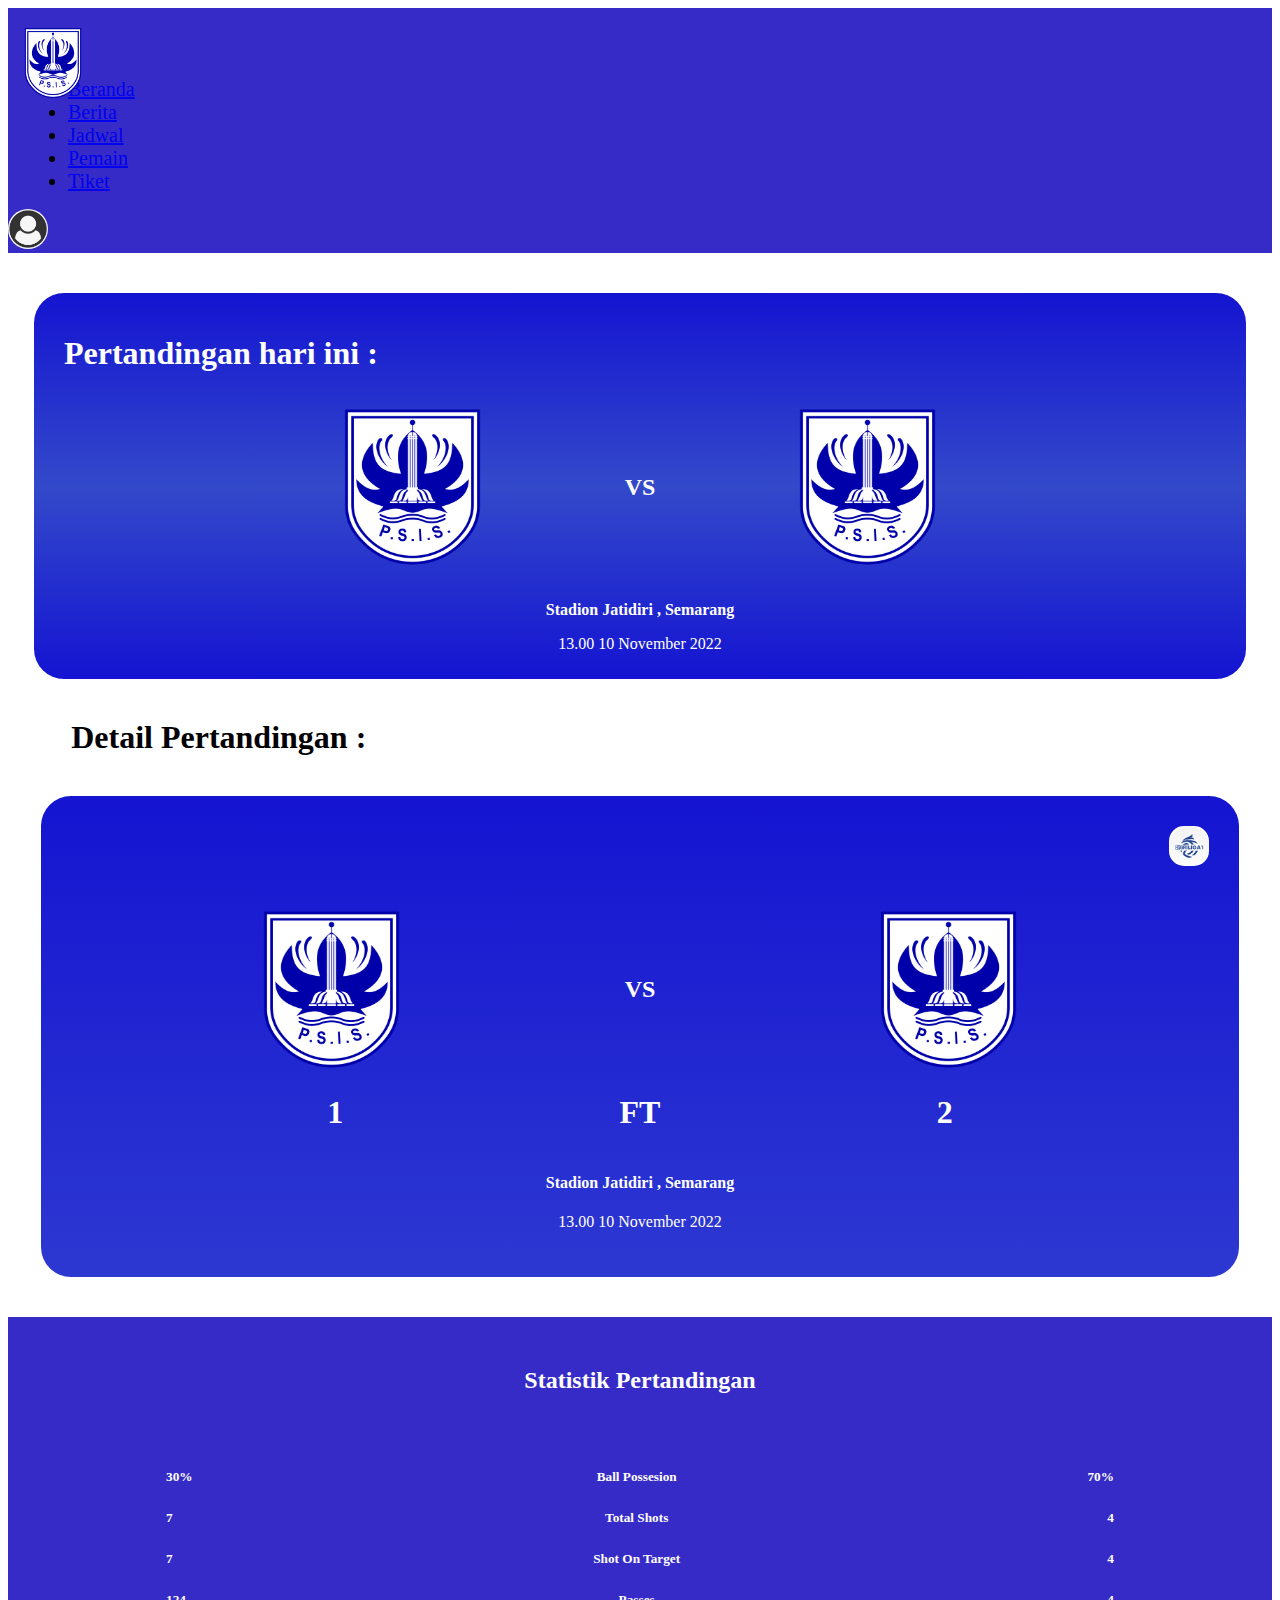
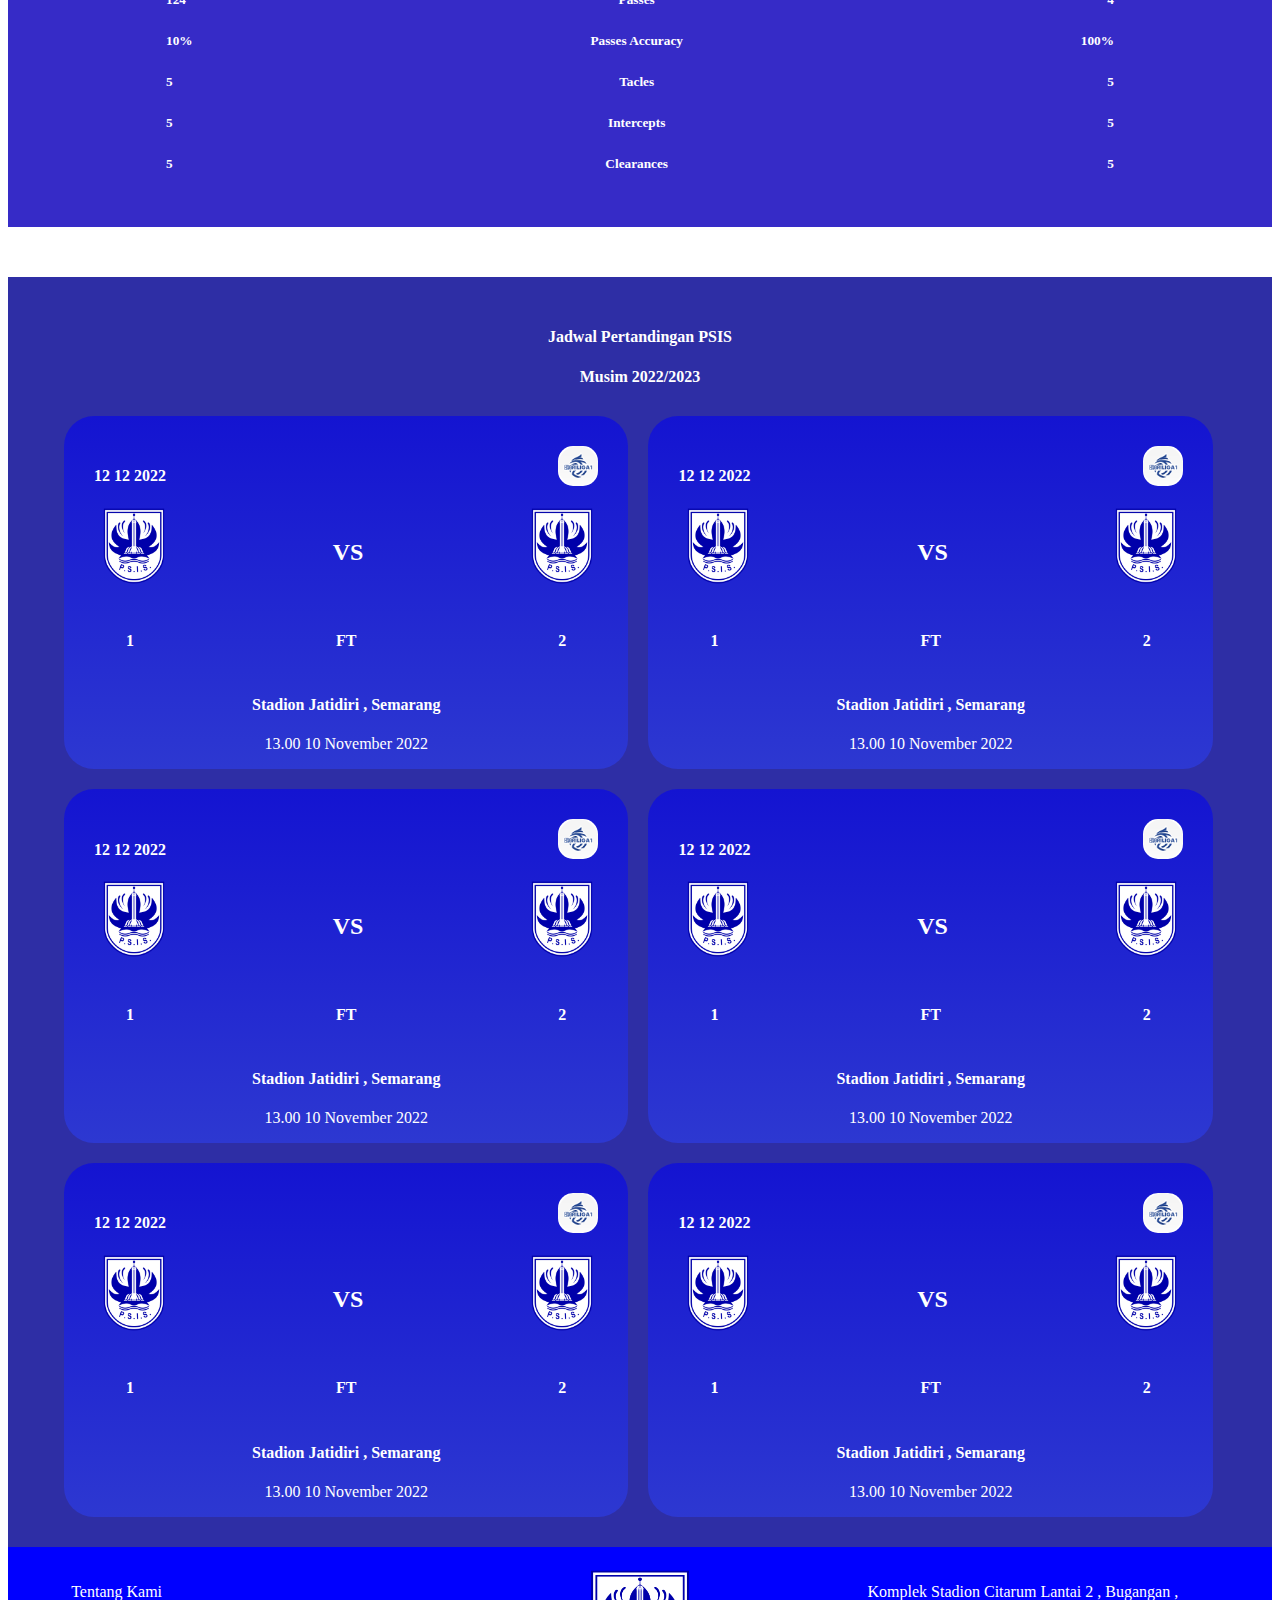
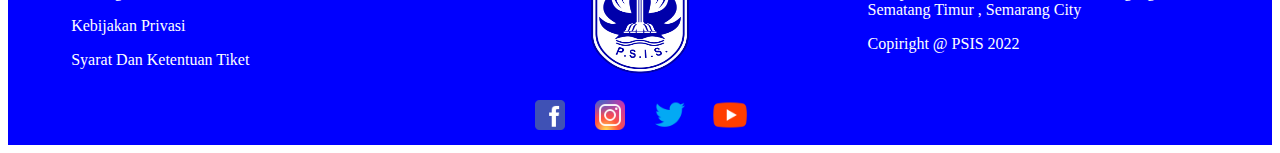
<file: 3layoutjadwal.html>
<!DOCTYPE html>
<html lang="en">
  <head>
    <meta charset="UTF-8" />
    <meta http-equiv="X-UA-Compatible" content="IE=edge" />
    <meta name="viewport" content="width=device-width, initial-scale=1.0" />
    <title>Jadwal</title>
    <link rel="stylesheet" href="3layoutjadwal.css" />
    <link href="https://cdn.jsdelivr.net/npm/bootstrap@5.0.2/dist/css/bootstrap.min.css" rel="stylesheet" integrity="sha384-EVSTQN3/azprG1Anm3QDgpJLIm9Nao0Yz1ztcQTwFspd3yD65VohhpuuCOmLASjC" crossorigin="anonymous" />
  </head>
  <body>
    <header>
      <nav class="navbar navbar-expand-lg navbar-dark">
        <div class="container-fluid">
          <a class="navbar-brand" href="#"><img src="PSIS Semarang.png" alt="" /></a>
          <button class="navbar-toggler" type="button" data-bs-toggle="collapse" data-bs-target="#navbarNav" aria-controls="navbarNav" aria-expanded="false" aria-label="Toggle navigation">
            <span class="navbar-toggler-icon"></span>
          </button>
          <div class="collapse navbar-collapse lg-d-flex justify-content-between" id="navbarNav">
            <div class="logo"></div>
            <ul class="navbar-nav">
              <li class="nav-item">
                <a class="nav-link" href="index.html">Beranda</a>
              </li>
              <li class="nav-item">
                <a class="nav-link" href="2layoutberita.html">Berita</a>
              </li>
              <li class="nav-item">
                <a class="nav-link active" aria-current="page" href="3layoutjadwal.html">Jadwal</a>
              </li>
              <li class="nav-item">
                <a class="nav-link" href="4layoutpemain.html">Pemain</a>
              </li>
              <li class="nav-item">
                <a class="nav-link" href="5layouttiket.html">Tiket</a>
              </li>
            </ul>
            <div class="profile"><img src="2.png" alt="" /></div>
          </div>
        </div>
      </nav>
    </header>
    <div class="gambarr">
      <img src="2.png" alt="" />
    </div>
    <div class="container2" id="jadwal">
      <div class="content">
        <h3>Pertandingan hari ini :</h3>
        <div class="tengah">
          <img src="PSIS Semarang.png" alt="" />
          <h2>VS</h2>
          <img src="PSIS Semarang.png" alt="" />
        </div>
        <div class="jadwal">
          <span><p>Stadion Jatidiri , Semarang</p></span>
          <p>13.00 10 November 2022</p>
        </div>
      </div>
    </div>
    <div class="container3">
      <h1 class="hh">Detail Pertandingan :</h1>
      <div class="jadwal">
        <div class="atas">
          <img src="bri1.png" alt="" />
        </div>
        <div class="vs">
          <img src="PSIS Semarang.png" alt="" />
          <h2>VS</h2>
          <img src="PSIS Semarang.png" alt="" />
        </div>
        <div class="skor">
          <h1>1</h1>
          <h1>FT</h1>
          <h1>2</h1>
        </div>
        <div class="tempat">
          <h4>Stadion Jatidiri , Semarang</h4>
          <p>13.00 10 November 2022</p>
        </div>
      </div>
    </div>
    <div class="container4">
      <h2>Statistik Pertandingan</h2>
      <div class="statistik">
        <div class="kiri">
          <h5>30%</h5>
          <h5>7</h5>
          <h5>7</h5>
          <h5>124</h5>
          <h5>10%</h5>
          <h5>5</h5>
          <h5>5</h5>
          <h5>5</h5>
        </div>
        <div class="tengah">
          <h5>Ball Possesion</h5>
          <h5>Total Shots</h5>
          <h5>Shot On Target</h5>
          <h5>Passes</h5>
          <h5>Passes Accuracy</h5>
          <h5>Tacles</h5>
          <h5>Intercepts</h5>
          <h5>Clearances</h5>
        </div>
        <div class="kanan">
          <h5>70%</h5>
          <h5>4</h5>
          <h5>4</h5>
          <h5>4</h5>
          <h5>100%</h5>
          <h5>5</h5>
          <h5>5</h5>
          <h5>5</h5>
        </div>
      </div>
    </div>
    <div class="container5">
      <h4>Jadwal Pertandingan PSIS</h4>
      <h4>Musim 2022/2023</h4>
      <div class="jadwal">
        <div class="jadwal1">
          <div class="atas">
            <h4>12 12 2022</h4>
            <img src="bri1.png" alt="" />
          </div>
          <div class="vs">
            <img src="PSIS Semarang.png" alt="" />
            <h2>VS</h2>
            <img src="PSIS Semarang.png" alt="" />
          </div>
          <div class="skor">
            <h4>1</h4>
            <h4>FT</h4>
            <h4>2</h4>
          </div>
          <div class="tempat">
            <h4>Stadion Jatidiri , Semarang</h4>
            <p>13.00 10 November 2022</p>
          </div>
        </div>
        <div class="jadwal2">
          <div class="atas">
            <h4>12 12 2022</h4>
            <img src="bri1.png" alt="" />
          </div>
          <div class="vs">
            <img src="PSIS Semarang.png" alt="" />
            <h2>VS</h2>
            <img src="PSIS Semarang.png" alt="" />
          </div>
          <div class="skor">
            <h4>1</h4>
            <h4>FT</h4>
            <h4>2</h4>
          </div>
          <div class="tempat">
            <h4>Stadion Jatidiri , Semarang</h4>
            <p>13.00 10 November 2022</p>
          </div>
        </div>
        <div class="jadwal3">
          <div class="atas">
            <h4>12 12 2022</h4>
            <img src="bri1.png" alt="" />
          </div>
          <div class="vs">
            <img src="PSIS Semarang.png" alt="" />
            <h2>VS</h2>
            <img src="PSIS Semarang.png" alt="" />
          </div>
          <div class="skor">
            <h4>1</h4>
            <h4>FT</h4>
            <h4>2</h4>
          </div>
          <div class="tempat">
            <h4>Stadion Jatidiri , Semarang</h4>
            <p>13.00 10 November 2022</p>
          </div>
        </div>
        <div class="jadwal4">
          <div class="atas">
            <h4>12 12 2022</h4>
            <img src="bri1.png" alt="" />
          </div>
          <div class="vs">
            <img src="PSIS Semarang.png" alt="" />
            <h2>VS</h2>
            <img src="PSIS Semarang.png" alt="" />
          </div>
          <div class="skor">
            <h4>1</h4>
            <h4>FT</h4>
            <h4>2</h4>
          </div>
          <div class="tempat">
            <h4>Stadion Jatidiri , Semarang</h4>
            <p>13.00 10 November 2022</p>
          </div>
        </div>
        <div class="jadwal5">
          <div class="atas">
            <h4>12 12 2022</h4>
            <img src="bri1.png" alt="" />
          </div>
          <div class="vs">
            <img src="PSIS Semarang.png" alt="" />
            <h2>VS</h2>
            <img src="PSIS Semarang.png" alt="" />
          </div>
          <div class="skor">
            <h4>1</h4>
            <h4>FT</h4>
            <h4>2</h4>
          </div>
          <div class="tempat">
            <h4>Stadion Jatidiri , Semarang</h4>
            <p>13.00 10 November 2022</p>
          </div>
        </div>
        <div class="jadwal6">
          <div class="atas">
            <h4>12 12 2022</h4>
            <img src="bri1.png" alt="" />
          </div>
          <div class="vs">
            <img src="PSIS Semarang.png" alt="" />
            <h2>VS</h2>
            <img src="PSIS Semarang.png" alt="" />
          </div>
          <div class="skor">
            <h4>1</h4>
            <h4>FT</h4>
            <h4>2</h4>
          </div>
          <div class="tempat">
            <h4>Stadion Jatidiri , Semarang</h4>
            <p>13.00 10 November 2022</p>
          </div>
        </div>
      </div>
    </div>
    <footer>
      <div class="footer">
        <div class="kiri">
          <p>Tentang Kami</p>
          <p>Kebijakan Privasi</p>
          <p>Syarat Dan Ketentuan Tiket</p>
        </div>
        <div class="tengah">
          <img src="PSIS Semarang.png" alt="" />
        </div>
        <div class="kanan">
          <p>Komplek Stadion Citarum Lantai 2 , Bugangan , Sematang Timur , Semarang City</p>
          <p>Copiright @ PSIS 2022</p>
        </div>
      </div>
      <div class="bawah">
        <div class="kotak kotak1"></div>
        <div class="kotak kotak2"></div>
        <div class="kotak kotak3"></div>
        <div class="kotak kotak4"></div>
      </div>
    </footer>
    <script src="https://cdn.jsdelivr.net/npm/bootstrap@5.2.2/dist/js/bootstrap.bundle.min.js" integrity="sha384-OERcA2EqjJCMA+/3y+gxIOqMEjwtxJY7qPCqsdltbNJuaOe923+mo//f6V8Qbsw3" crossorigin="anonymous"></script>
  </body>
</html>
</file>
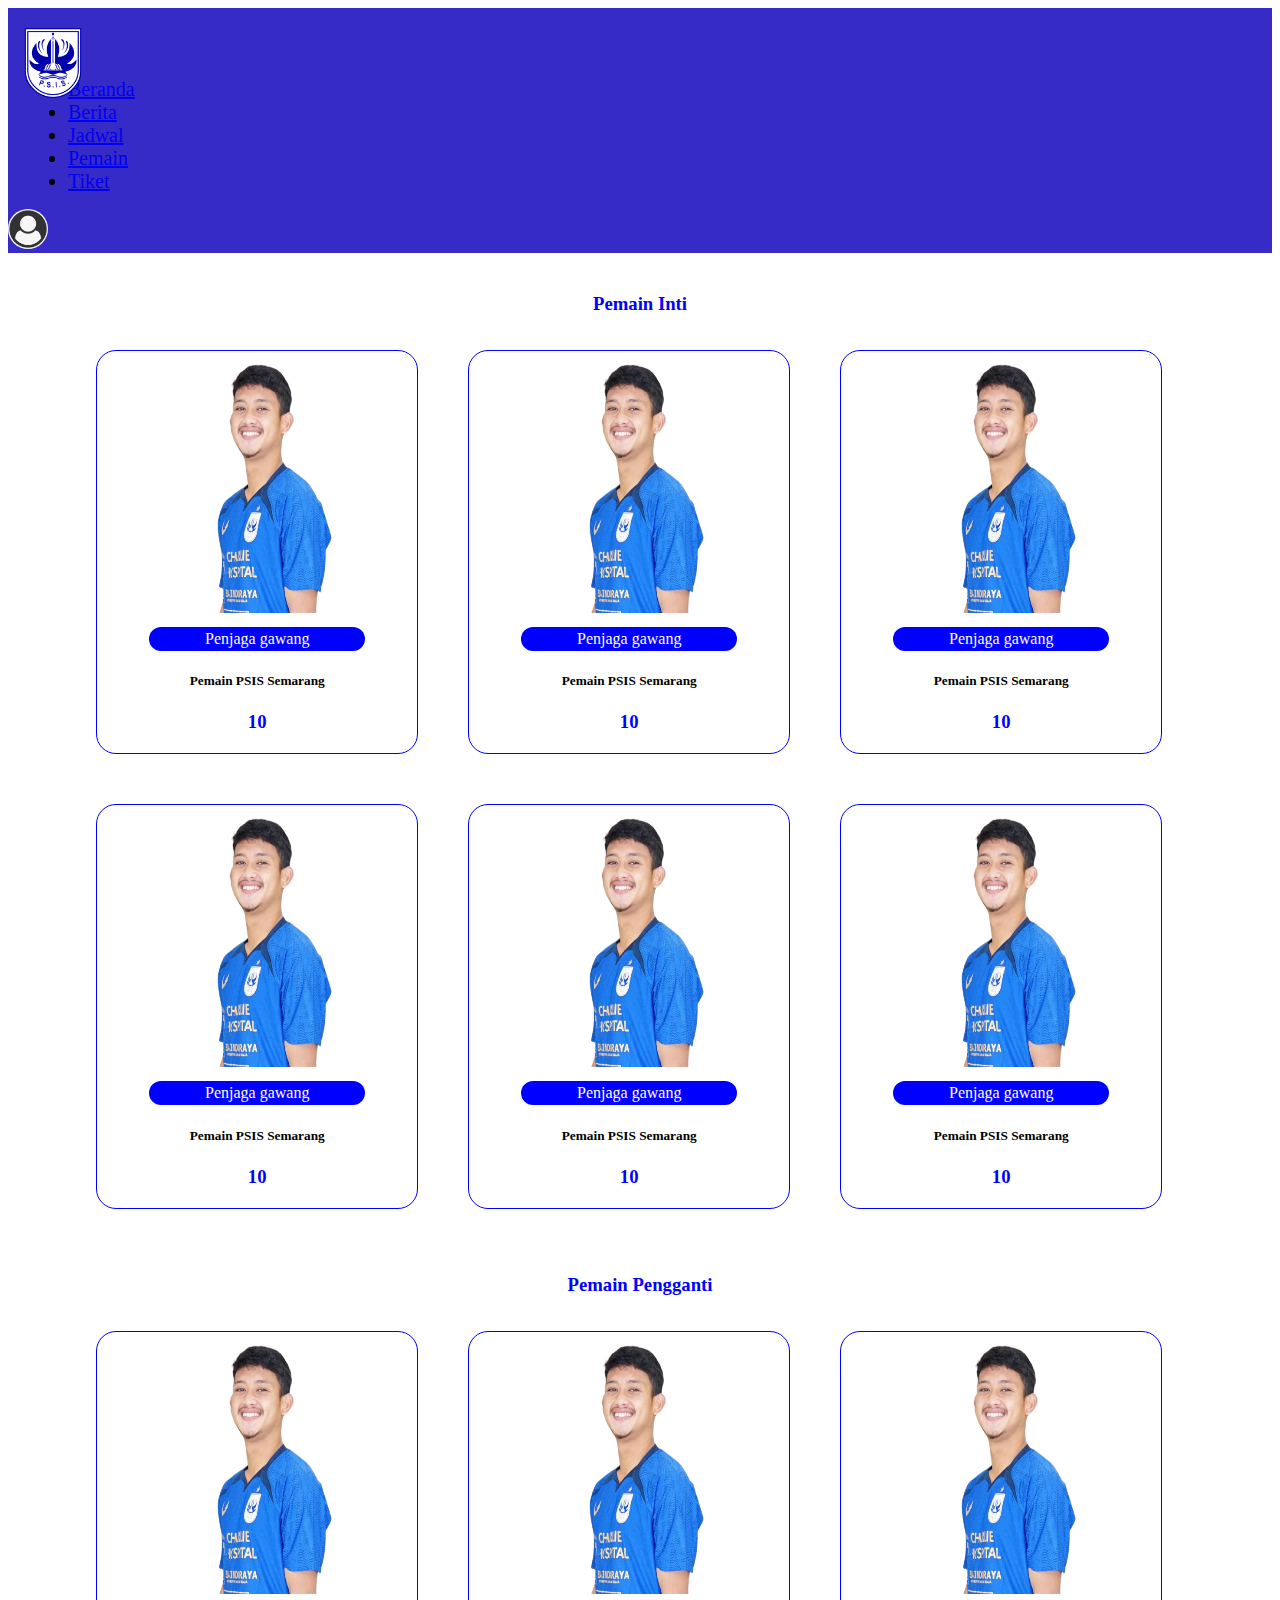
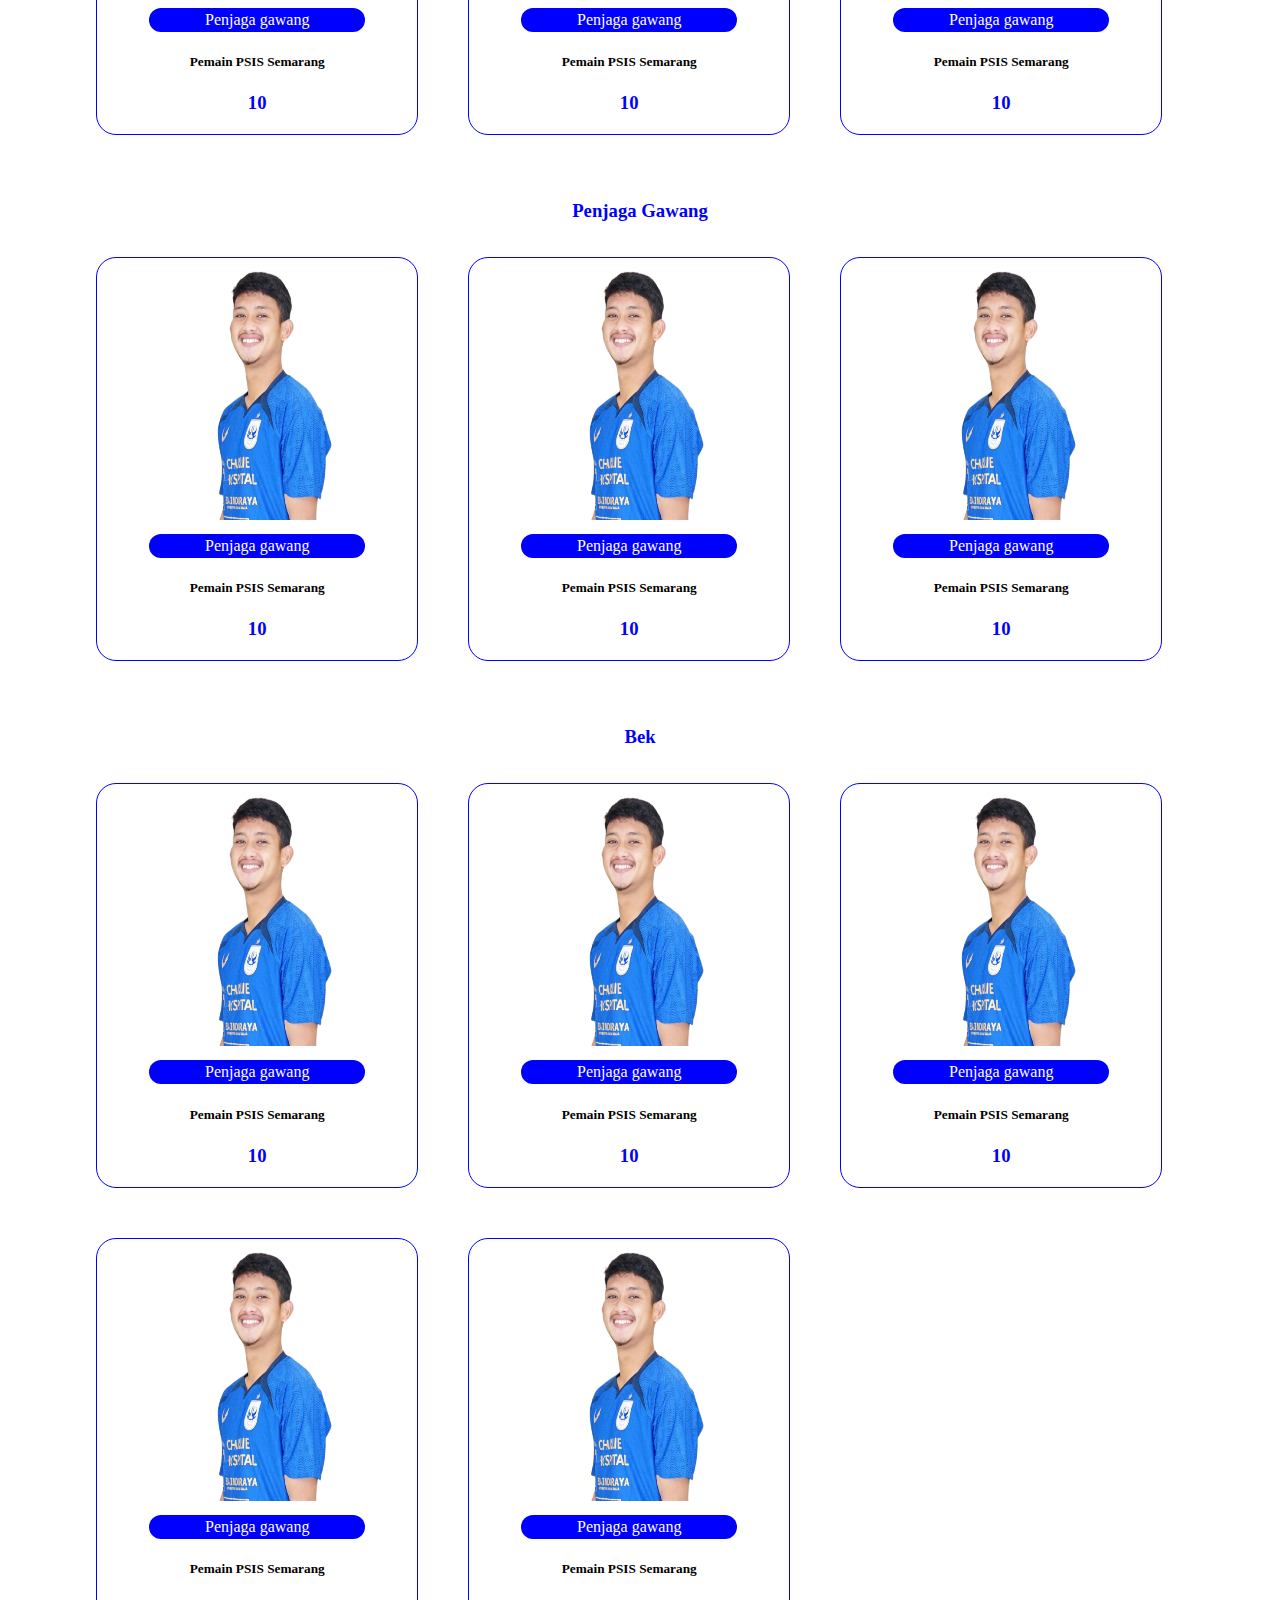
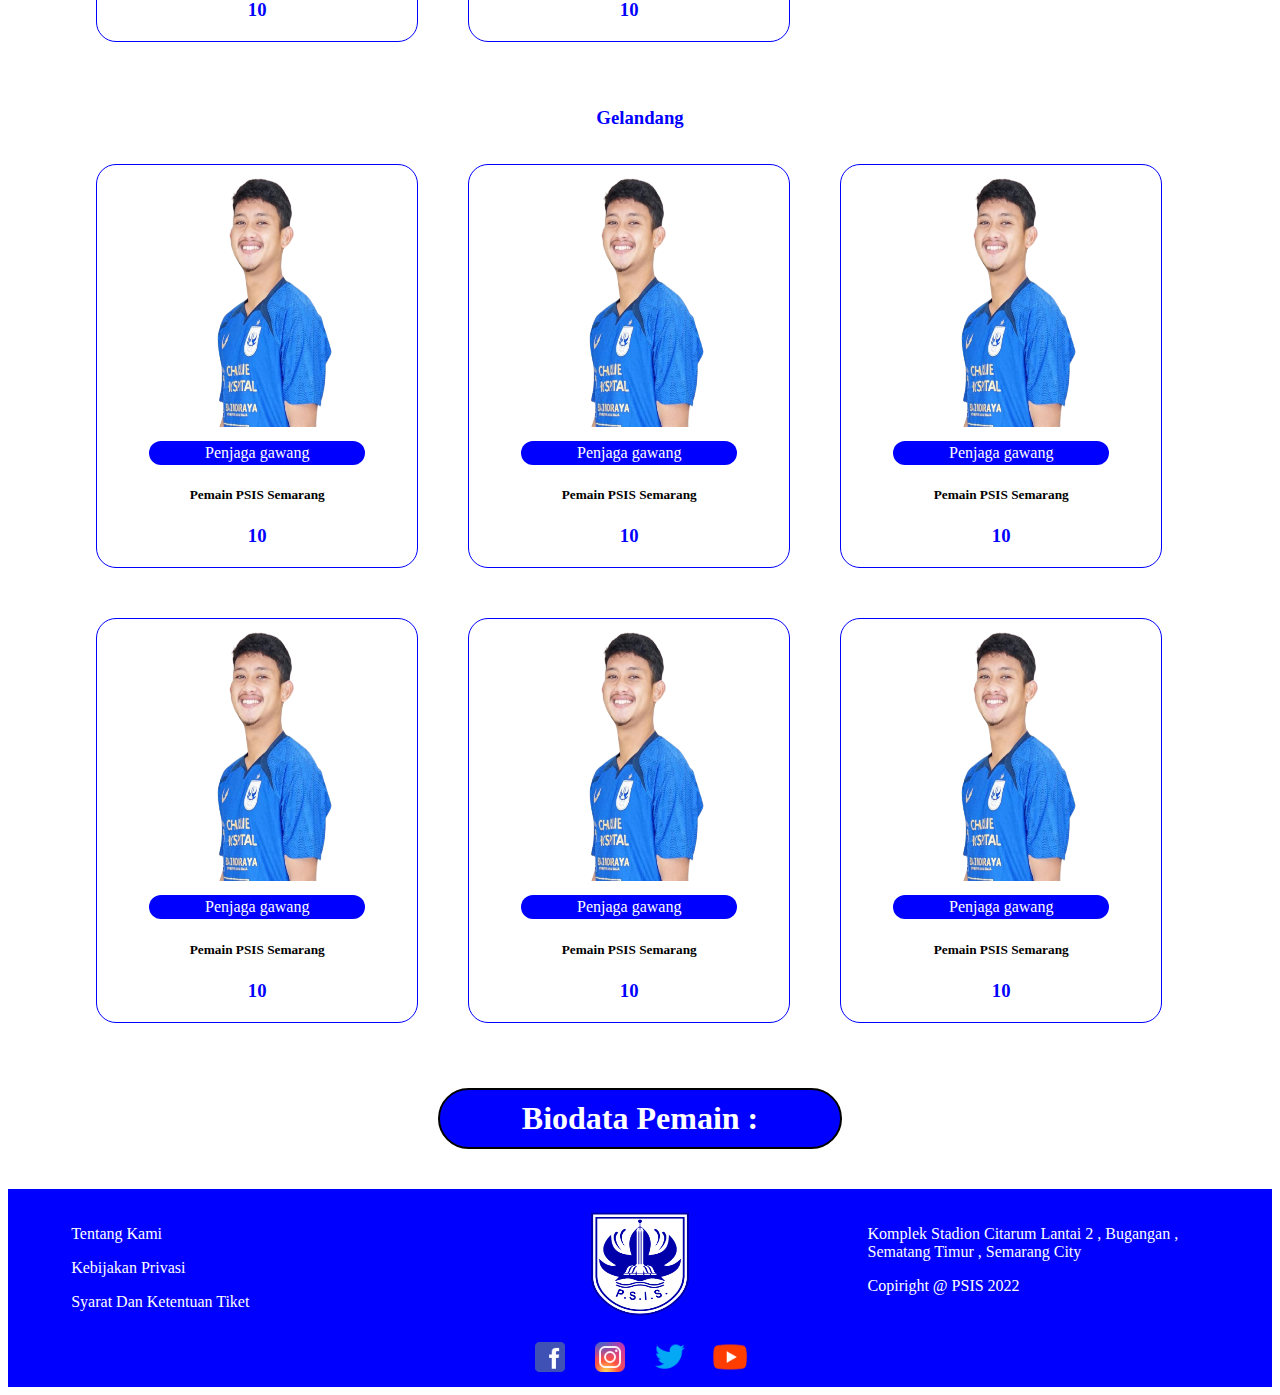
<file: 4layoutpemain.html>
<!DOCTYPE html>
<html lang="en">
  <head>
    <meta charset="UTF-8" />
    <meta http-equiv="X-UA-Compatible" content="IE=edge" />
    <meta name="viewport" content="width=device-width, initial-scale=1.0" />
    <title>Pemain</title>
    <link rel="stylesheet" href="4layoutpemain.css" />
    <link href="https://cdn.jsdelivr.net/npm/bootstrap@5.0.2/dist/css/bootstrap.min.css" rel="stylesheet" integrity="sha384-EVSTQN3/azprG1Anm3QDgpJLIm9Nao0Yz1ztcQTwFspd3yD65VohhpuuCOmLASjC" crossorigin="anonymous" />
  </head>
  <body>
    <header>
      <nav class="navbar navbar-expand-lg navbar-dark">
        <div class="container-fluid">
          <a class="navbar-brand" href="#"><img src="PSIS Semarang.png" alt="" /></a>
          <button class="navbar-toggler" type="button" data-bs-toggle="collapse" data-bs-target="#navbarNav" aria-controls="navbarNav" aria-expanded="false" aria-label="Toggle navigation">
            <span class="navbar-toggler-icon"></span>
          </button>
          <div class="collapse navbar-collapse lg-d-flex justify-content-between" id="navbarNav">
            <div class="logo"></div>
            <ul class="navbar-nav">
              <li class="nav-item">
                <a class="nav-link" href="index.html">Beranda</a>
              </li>
              <li class="nav-item">
                <a class="nav-link" href="2layoutberita.html">Berita</a>
              </li>
              <li class="nav-item">
                <a class="nav-link" href="3layoutjadwal.html">Jadwal</a>
              </li>
              <li class="nav-item">
                <a class="nav-link active" aria-current="page" href="4layoutpemain.html">Pemain</a>
              </li>
              <li class="nav-item">
                <a class="nav-link" href="5layouttiket.html">Tiket</a>
              </li>
            </ul>
            <div class="profile"><img src="2.png" alt="" /></div>
          </div>
        </div>
      </nav>
    </header>
    <div class="gambarr">
      <img src="2.png" alt="" />
    </div>
    <div class="container4">
      <h3>Pemain Inti</h3>
      <div class="pemain">
        <div class="p1">
          <img src="058489700_1641710428-IMG-20220109-WA0006-removebg-preview.png" alt="" />
          <p class="pp1">Penjaga gawang</p>
          <h5>Pemain PSIS Semarang</h5>
          <h3>10</h3>
        </div>
        <div class="p1">
          <img src="058489700_1641710428-IMG-20220109-WA0006-removebg-preview.png" alt="" />
          <p class="pp1">Penjaga gawang</p>
          <h5>Pemain PSIS Semarang</h5>
          <h3>10</h3>
        </div>
        <div class="p1">
          <img src="058489700_1641710428-IMG-20220109-WA0006-removebg-preview.png" alt="" />
          <p class="pp1">Penjaga gawang</p>
          <h5>Pemain PSIS Semarang</h5>
          <h3>10</h3>
        </div>
        <div class="p1">
          <img src="058489700_1641710428-IMG-20220109-WA0006-removebg-preview.png" alt="" />
          <p class="pp1">Penjaga gawang</p>
          <h5>Pemain PSIS Semarang</h5>
          <h3>10</h3>
        </div>
        <div class="p1">
          <img src="058489700_1641710428-IMG-20220109-WA0006-removebg-preview.png" alt="" />
          <p class="pp1">Penjaga gawang</p>
          <h5>Pemain PSIS Semarang</h5>
          <h3>10</h3>
        </div>
        <div class="p1">
          <img src="058489700_1641710428-IMG-20220109-WA0006-removebg-preview.png" alt="" />
          <p class="pp1">Penjaga gawang</p>
          <h5>Pemain PSIS Semarang</h5>
          <h3>10</h3>
        </div>
      </div>
    </div>
    <div class="container4">
      <h3>Pemain Pengganti</h3>
      <div class="pemain">
        <div class="p1">
          <img src="058489700_1641710428-IMG-20220109-WA0006-removebg-preview.png" alt="" />
          <p class="pp1">Penjaga gawang</p>
          <h5>Pemain PSIS Semarang</h5>
          <h3>10</h3>
        </div>
        <div class="p1">
          <img src="058489700_1641710428-IMG-20220109-WA0006-removebg-preview.png" alt="" />
          <p class="pp1">Penjaga gawang</p>
          <h5>Pemain PSIS Semarang</h5>
          <h3>10</h3>
        </div>
        <div class="p1">
          <img src="058489700_1641710428-IMG-20220109-WA0006-removebg-preview.png" alt="" />
          <p class="pp1">Penjaga gawang</p>
          <h5>Pemain PSIS Semarang</h5>
          <h3>10</h3>
        </div>
      </div>
    </div>
    <div class="container4">
      <h3>Penjaga Gawang</h3>
      <div class="pemain">
        <div class="p1">
          <img src="058489700_1641710428-IMG-20220109-WA0006-removebg-preview.png" alt="" />
          <p class="pp1">Penjaga gawang</p>
          <h5>Pemain PSIS Semarang</h5>
          <h3>10</h3>
        </div>
        <div class="p1">
          <img src="058489700_1641710428-IMG-20220109-WA0006-removebg-preview.png" alt="" />
          <p class="pp1">Penjaga gawang</p>
          <h5>Pemain PSIS Semarang</h5>
          <h3>10</h3>
        </div>
        <div class="p1">
          <img src="058489700_1641710428-IMG-20220109-WA0006-removebg-preview.png" alt="" />
          <p class="pp1">Penjaga gawang</p>
          <h5>Pemain PSIS Semarang</h5>
          <h3>10</h3>
        </div>
      </div>
    </div>
    <div class="container4">
      <h3>Bek</h3>
      <div class="pemain">
        <div class="p1">
          <img src="058489700_1641710428-IMG-20220109-WA0006-removebg-preview.png" alt="" />
          <p class="pp1">Penjaga gawang</p>
          <h5>Pemain PSIS Semarang</h5>
          <h3>10</h3>
        </div>
        <div class="p1">
          <img src="058489700_1641710428-IMG-20220109-WA0006-removebg-preview.png" alt="" />
          <p class="pp1">Penjaga gawang</p>
          <h5>Pemain PSIS Semarang</h5>
          <h3>10</h3>
        </div>
        <div class="p1">
          <img src="058489700_1641710428-IMG-20220109-WA0006-removebg-preview.png" alt="" />
          <p class="pp1">Penjaga gawang</p>
          <h5>Pemain PSIS Semarang</h5>
          <h3>10</h3>
        </div>
        <div class="p1">
          <img src="058489700_1641710428-IMG-20220109-WA0006-removebg-preview.png" alt="" />
          <p class="pp1">Penjaga gawang</p>
          <h5>Pemain PSIS Semarang</h5>
          <h3>10</h3>
        </div>
        <div class="p1">
          <img src="058489700_1641710428-IMG-20220109-WA0006-removebg-preview.png" alt="" />
          <p class="pp1">Penjaga gawang</p>
          <h5>Pemain PSIS Semarang</h5>
          <h3>10</h3>
        </div>
      </div>
    </div>
    <div class="container4">
      <h3>Gelandang</h3>
      <div class="pemain">
        <div class="p1">
          <img src="058489700_1641710428-IMG-20220109-WA0006-removebg-preview.png" alt="" />
          <p class="pp1">Penjaga gawang</p>
          <h5>Pemain PSIS Semarang</h5>
          <h3>10</h3>
        </div>
        <div class="p1">
          <img src="058489700_1641710428-IMG-20220109-WA0006-removebg-preview.png" alt="" />
          <p class="pp1">Penjaga gawang</p>
          <h5>Pemain PSIS Semarang</h5>
          <h3>10</h3>
        </div>
        <div class="p1">
          <img src="058489700_1641710428-IMG-20220109-WA0006-removebg-preview.png" alt="" />
          <p class="pp1">Penjaga gawang</p>
          <h5>Pemain PSIS Semarang</h5>
          <h3>10</h3>
        </div>
        <div class="p1">
          <img src="058489700_1641710428-IMG-20220109-WA0006-removebg-preview.png" alt="" />
          <p class="pp1">Penjaga gawang</p>
          <h5>Pemain PSIS Semarang</h5>
          <h3>10</h3>
        </div>
        <div class="p1">
          <img src="058489700_1641710428-IMG-20220109-WA0006-removebg-preview.png" alt="" />
          <p class="pp1">Penjaga gawang</p>
          <h5>Pemain PSIS Semarang</h5>
          <h3>10</h3>
        </div>
        <div class="p1">
          <img src="058489700_1641710428-IMG-20220109-WA0006-removebg-preview.png" alt="" />
          <p class="pp1">Penjaga gawang</p>
          <h5>Pemain PSIS Semarang</h5>
          <h3>10</h3>
        </div>
      </div>
    </div>
    <div class="container2">
      <h1>
        <a href="6layoutbiodata.html">Biodata Pemain :</a>
      </h1>
    </div>
    <footer>
      <div class="footer">
        <div class="kiri">
          <p>Tentang Kami</p>
          <p>Kebijakan Privasi</p>
          <p>Syarat Dan Ketentuan Tiket</p>
        </div>
        <div class="tengah">
          <img src="PSIS Semarang.png" alt="" />
        </div>
        <div class="kanan">
          <p>Komplek Stadion Citarum Lantai 2 , Bugangan , Sematang Timur , Semarang City</p>
          <p>Copiright @ PSIS 2022</p>
        </div>
      </div>
      <div class="bawah">
        <div class="kotak kotak1"></div>
        <div class="kotak kotak2"></div>
        <div class="kotak kotak3"></div>
        <div class="kotak kotak4"></div>
      </div>
    </footer>
    <script src="https://cdn.jsdelivr.net/npm/bootstrap@5.2.2/dist/js/bootstrap.bundle.min.js" integrity="sha384-OERcA2EqjJCMA+/3y+gxIOqMEjwtxJY7qPCqsdltbNJuaOe923+mo//f6V8Qbsw3" crossorigin="anonymous"></script>
  </body>
</html>
</file>
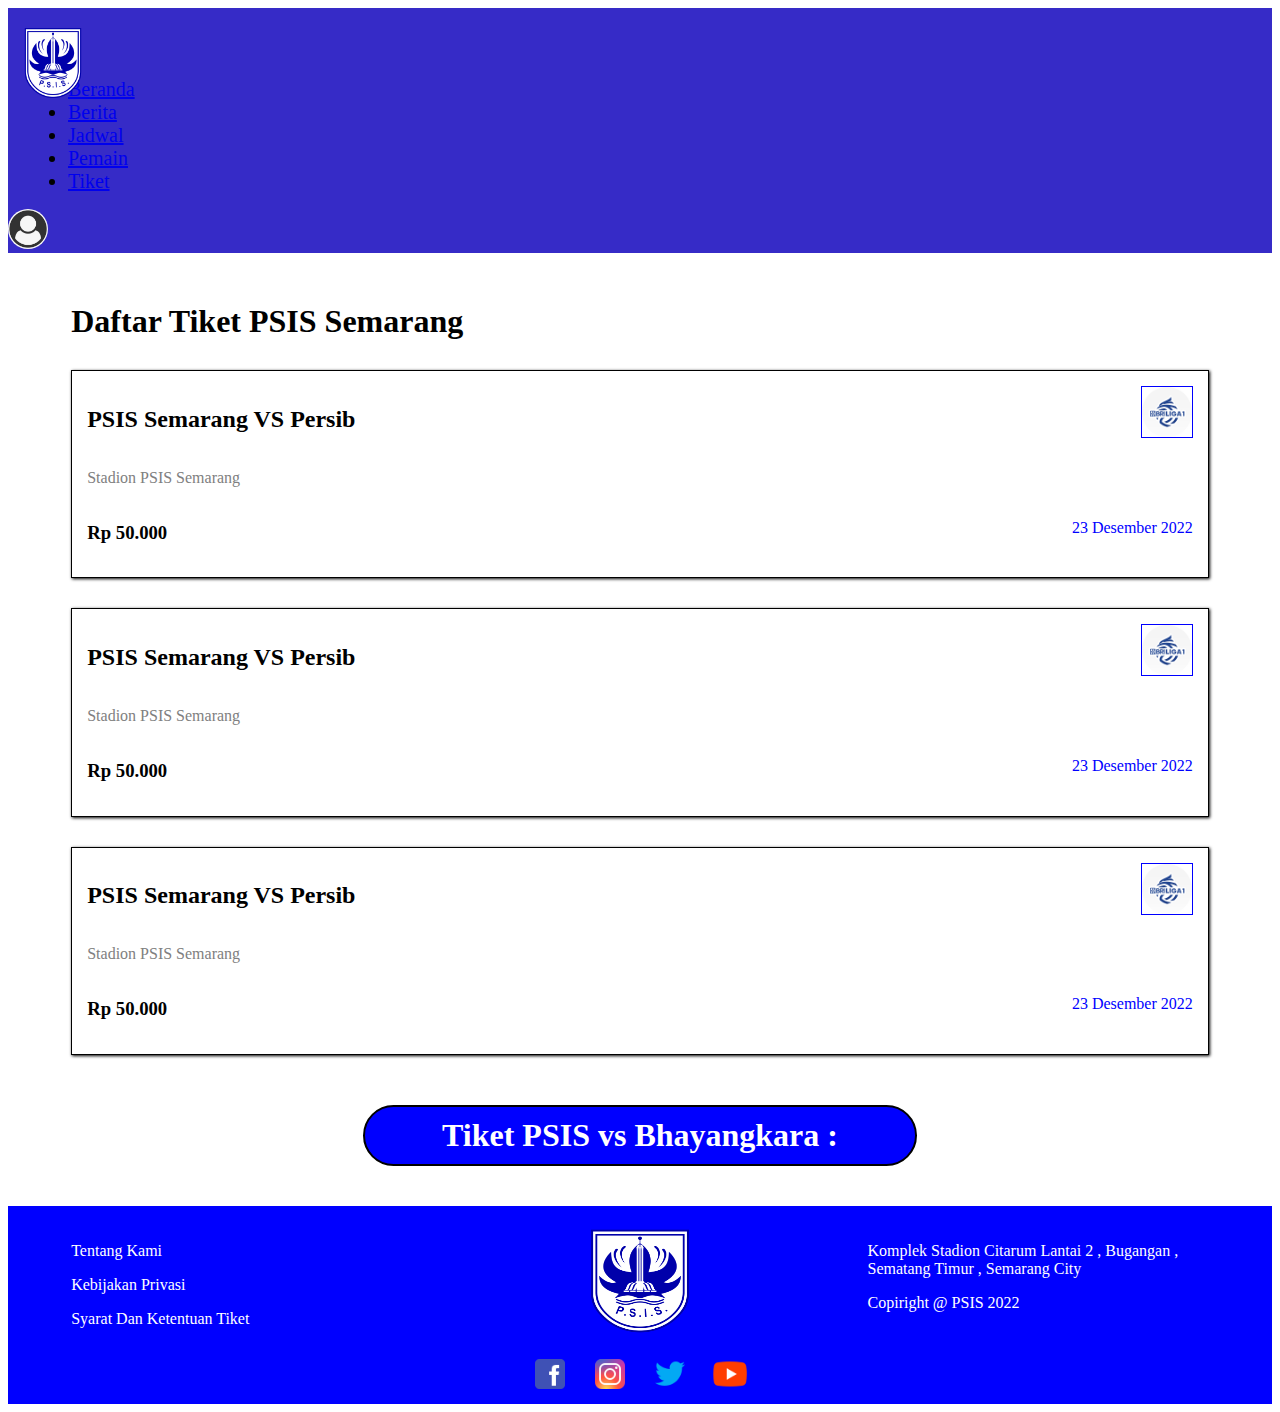
<file: 5layouttiket.html>
<!DOCTYPE html>
<html lang="en">
  <head>
    <meta charset="UTF-8" />
    <meta http-equiv="X-UA-Compatible" content="IE=edge" />
    <meta name="viewport" content="width=device-width, initial-scale=1.0" />
    <title>Tiket</title>
    <link rel="stylesheet" href="5layouttiket.css" />
    <link href="https://cdn.jsdelivr.net/npm/bootstrap@5.0.2/dist/css/bootstrap.min.css" rel="stylesheet" integrity="sha384-EVSTQN3/azprG1Anm3QDgpJLIm9Nao0Yz1ztcQTwFspd3yD65VohhpuuCOmLASjC" crossorigin="anonymous" />
  </head>
  <body>
    <header>
      <nav class="navbar navbar-expand-lg navbar-dark">
        <div class="container-fluid">
          <a class="navbar-brand" href="#"><img src="PSIS Semarang.png" alt="" /></a>
          <button class="navbar-toggler" type="button" data-bs-toggle="collapse" data-bs-target="#navbarNav" aria-controls="navbarNav" aria-expanded="false" aria-label="Toggle navigation">
            <span class="navbar-toggler-icon"></span>
          </button>
          <div class="collapse navbar-collapse lg-d-flex justify-content-between" id="navbarNav">
            <div class="logo"></div>
            <ul class="navbar-nav">
              <li class="nav-item">
                <a class="nav-link" href="index.html">Beranda</a>
              </li>
              <li class="nav-item">
                <a class="nav-link" href="2layoutberita.html">Berita</a>
              </li>
              <li class="nav-item">
                <a class="nav-link" href="3layoutjadwal.html">Jadwal</a>
              </li>
              <li class="nav-item">
                <a class="nav-link" href="4layoutpemain.html">Pemain</a>
              </li>
              <li class="nav-item">
                <a class="nav-link active" aria-current="page" href="5layouttiket.html">Tiket</a>
              </li>
            </ul>
            <div class="profile"><img src="2.png" alt="" /></div>
          </div>
        </div>
      </nav>
    </header>
    <div class="gambarr">
      <img src="2.png" alt="" />
    </div>
    <div class="containerr" id="tiket">
      <div class="daftartiket">
        <h1>Daftar Tiket PSIS Semarang</h1>
        <div class="tiket1">
          <div class="ke1">
            <h2>PSIS Semarang VS Persib</h2>
            <img src="bri1.png" alt="" />
          </div>
          <div class="ke2">
            <div class="atas">
              <p>Stadion PSIS Semarang</p>
            </div>
            <div class="bawah">
              <h3>Rp 50.000</h3>
              <p>23 Desember 2022</p>
            </div>
          </div>
        </div>
        <div class="tiket2">
          <div class="ke1">
            <h2>PSIS Semarang VS Persib</h2>
            <img src="bri1.png" alt="" />
          </div>
          <div class="ke2">
            <div class="atas">
              <p>Stadion PSIS Semarang</p>
            </div>
            <div class="bawah">
              <h3>Rp 50.000</h3>
              <p>23 Desember 2022</p>
            </div>
          </div>
        </div>
        <div class="tiket3">
          <div class="ke1">
            <h2>PSIS Semarang VS Persib</h2>
            <img src="bri1.png" alt="" />
          </div>
          <div class="ke2">
            <div class="atas">
              <p>Stadion PSIS Semarang</p>
            </div>
            <div class="bawah">
              <h3>Rp 50.000</h3>
              <p>23 Desember 2022</p>
            </div>
          </div>
        </div>
      </div>
    </div>
    <div class="container2">
      <h1>
        <a href="7layouttiket.html">Tiket PSIS vs Bhayangkara :</a>
      </h1>
    </div>
    <footer>
      <div class="footer">
        <div class="kiri">
          <p>Tentang Kami</p>
          <p>Kebijakan Privasi</p>
          <p>Syarat Dan Ketentuan Tiket</p>
        </div>
        <div class="tengah">
          <img src="PSIS Semarang.png" alt="" />
        </div>
        <div class="kanan">
          <p>Komplek Stadion Citarum Lantai 2 , Bugangan , Sematang Timur , Semarang City</p>
          <p>Copiright @ PSIS 2022</p>
        </div>
      </div>
      <div class="bawah">
        <div class="kotak kotak1"></div>
        <div class="kotak kotak2"></div>
        <div class="kotak kotak3"></div>
        <div class="kotak kotak4"></div>
      </div>
    </footer>
    <script src="https://cdn.jsdelivr.net/npm/bootstrap@5.2.2/dist/js/bootstrap.bundle.min.js" integrity="sha384-OERcA2EqjJCMA+/3y+gxIOqMEjwtxJY7qPCqsdltbNJuaOe923+mo//f6V8Qbsw3" crossorigin="anonymous"></script>
  </body>
</html>
</file>
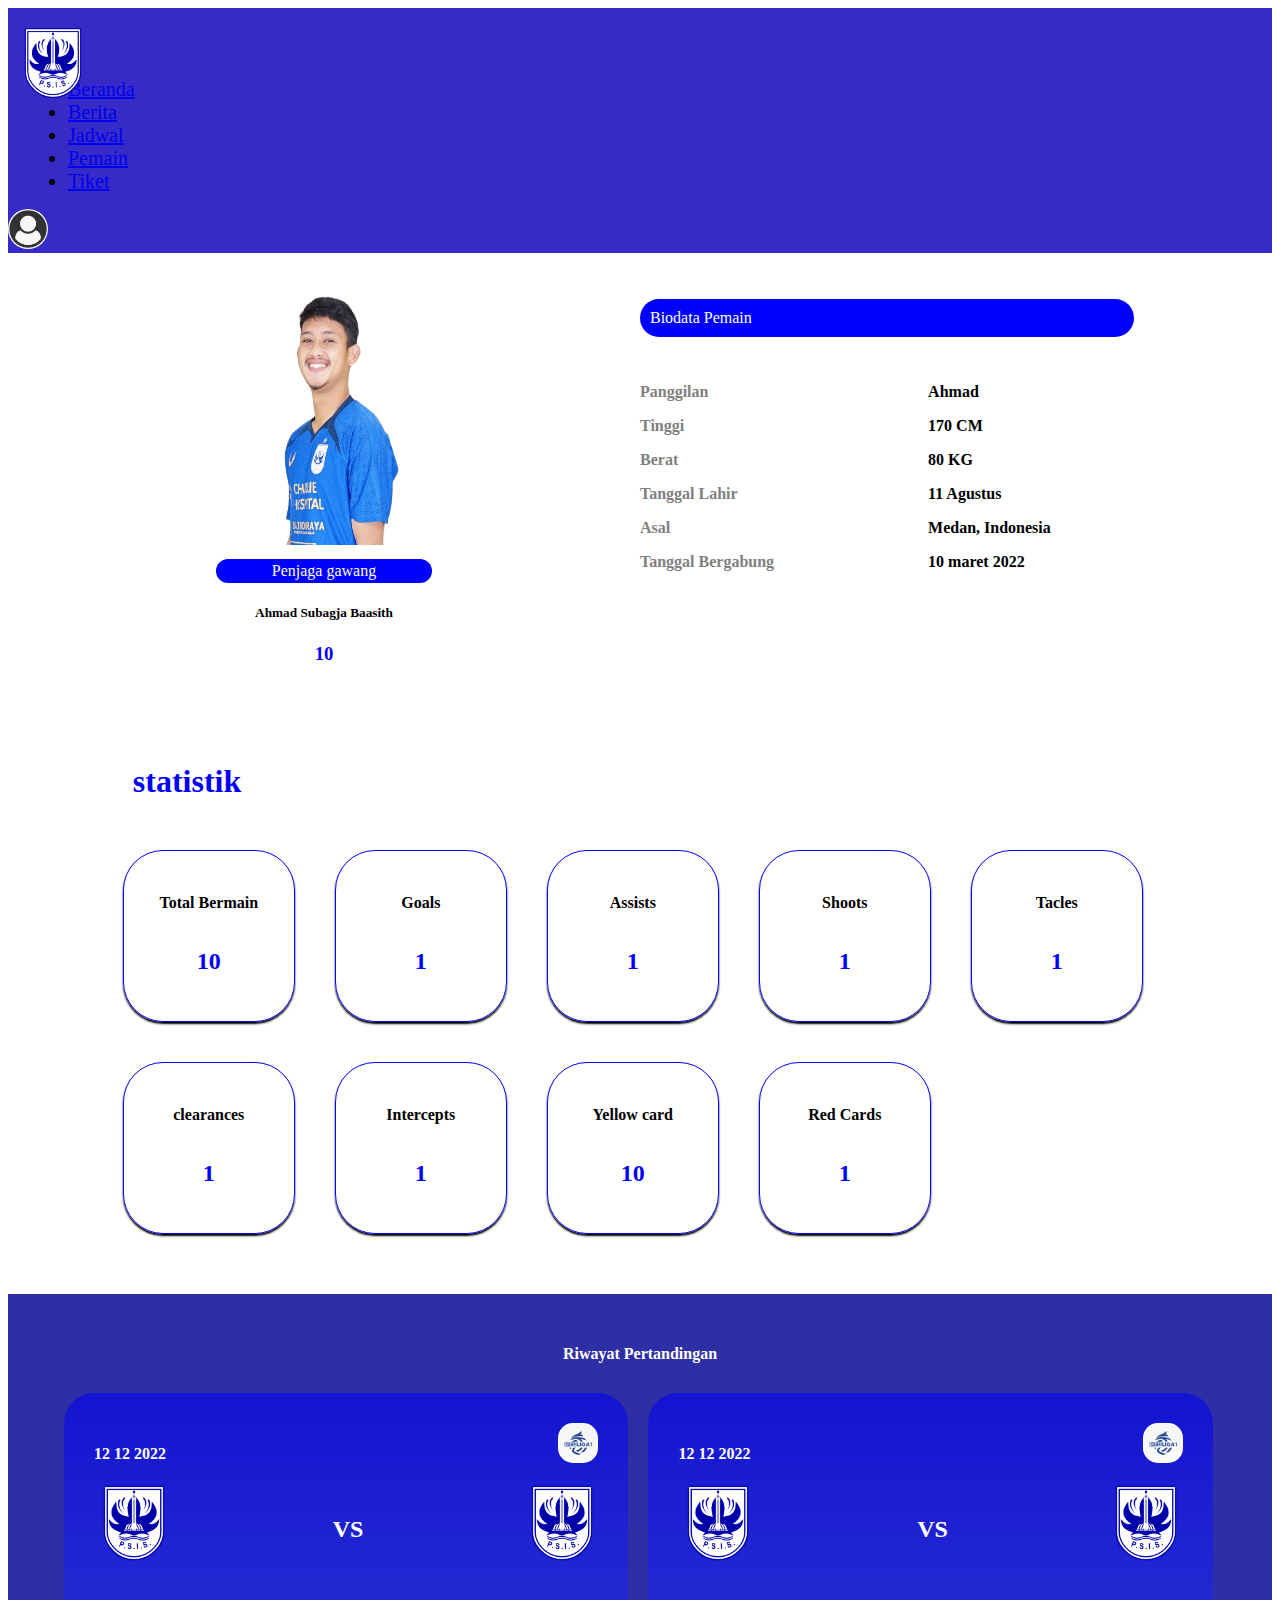
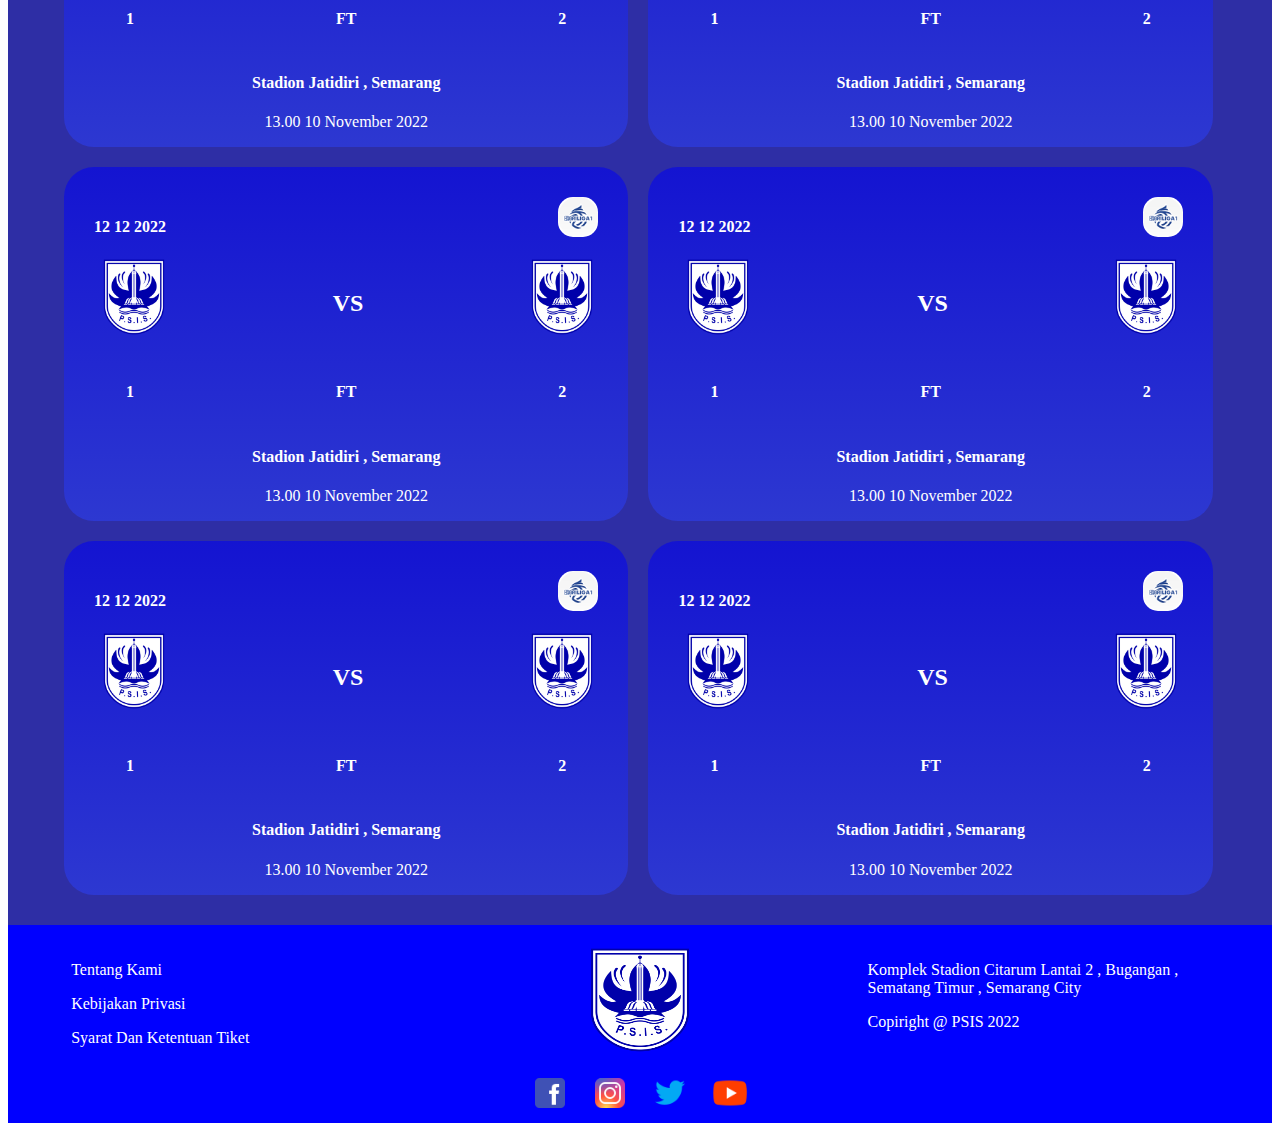
<file: 6layoutbiodata.html>
<!DOCTYPE html>
<html lang="en">
  <head>
    <meta charset="UTF-8" />
    <meta http-equiv="X-UA-Compatible" content="IE=edge" />
    <meta name="viewport" content="width=device-width, initial-scale=1.0" />
    <title>Biodata</title>
    <link rel="stylesheet" href="6layoutbiodata.css" />
    <link href="https://cdn.jsdelivr.net/npm/bootstrap@5.0.2/dist/css/bootstrap.min.css" rel="stylesheet" integrity="sha384-EVSTQN3/azprG1Anm3QDgpJLIm9Nao0Yz1ztcQTwFspd3yD65VohhpuuCOmLASjC" crossorigin="anonymous" />
  </head>
  <body>
    <header>
      <nav class="navbar navbar-expand-lg navbar-dark">
        <div class="container-fluid">
          <a class="navbar-brand" href="#"><img src="PSIS Semarang.png" alt="" /></a>
          <button class="navbar-toggler" type="button" data-bs-toggle="collapse" data-bs-target="#navbarNav" aria-controls="navbarNav" aria-expanded="false" aria-label="Toggle navigation">
            <span class="navbar-toggler-icon"></span>
          </button>
          <div class="collapse navbar-collapse lg-d-flex justify-content-between" id="navbarNav">
            <div class="logo"></div>
            <ul class="navbar-nav">
              <li class="nav-item">
                <a class="nav-link" href="index.html">Beranda</a>
              </li>
              <li class="nav-item">
                <a class="nav-link" href="2layoutberita.html">Berita</a>
              </li>
              <li class="nav-item">
                <a class="nav-link" href="3layoutjadwal.html">Jadwal</a>
              </li>
              <li class="nav-item">
                <a class="nav-link active" aria-current="page" href="4layoutpemain.html">Pemain</a>
              </li>
              <li class="nav-item">
                <a class="nav-link" href="5layouttiket.html">Tiket</a>
              </li>
            </ul>
            <div class="profile"><img src="2.png" alt="" /></div>
          </div>
        </div>
      </nav>
    </header>
    <div class="gambarr">
      <img src="2.png" alt="" />
    </div>
    <div class="container2">
      <div class="pemain">
        <div class="p1">
          <img src="058489700_1641710428-IMG-20220109-WA0006-removebg-preview.png" alt="" />
          <p class="pp1">Penjaga gawang</p>
          <h5>Ahmad Subagja Baasith</h5>
          <h3>10</h3>
        </div>
        <div class="identitas">
          <p class="p12">Biodata Pemain</p>
          <div class="biodata">
            <div class="kiri">
              <p>Panggilan</p>
              <p>Tinggi</p>
              <p>Berat</p>
              <p>Tanggal Lahir</p>
              <p>Asal</p>
              <p>Tanggal Bergabung</p>
            </div>
            <div class="kanan">
              <p>Ahmad</p>
              <p>170 CM</p>
              <p>80 KG</p>
              <p>11 Agustus</p>
              <p>Medan, Indonesia</p>
              <p>10 maret 2022</p>
            </div>
          </div>
        </div>
      </div>
    </div>
    <div class="pembungkus">
      <div class="statistik">
        <h1>statistik</h1>
        <div class="informasi">
          <div class="info">
            <p>Total Bermain</p>
            <h2>10</h2>
          </div>
          <div class="info">
            <p>Goals</p>
            <h2>1</h2>
          </div>
          <div class="info">
            <p>Assists</p>
            <h2>1</h2>
          </div>
          <div class="info">
            <p>Shoots</p>
            <h2>1</h2>
          </div>
          <div class="info">
            <p>Tacles</p>
            <h2>1</h2>
          </div>
          <div class="info">
            <p>clearances</p>
            <h2>1</h2>
          </div>
          <div class="info">
            <p>Intercepts</p>
            <h2>1</h2>
          </div>
          <div class="info">
            <p>Yellow card</p>
            <h2>10</h2>
          </div>
          <div class="info">
            <p>Red Cards</p>
            <h2>1</h2>
          </div>
        </div>
      </div>
    </div>
    <div class="container3">
      <h4>Riwayat Pertandingan</h4>
      <div class="jadwal">
        <div class="jadwal1">
          <div class="atas">
            <h4>12 12 2022</h4>
            <img src="bri1.png" alt="" />
          </div>
          <div class="vs">
            <img src="PSIS Semarang.png" alt="" />
            <h2>VS</h2>
            <img src="PSIS Semarang.png" alt="" />
          </div>
          <div class="skor">
            <h4>1</h4>
            <h4>FT</h4>
            <h4>2</h4>
          </div>
          <div class="tempat">
            <h4>Stadion Jatidiri , Semarang</h4>
            <p>13.00 10 November 2022</p>
          </div>
        </div>
        <div class="jadwal2">
          <div class="atas">
            <h4>12 12 2022</h4>
            <img src="bri1.png" alt="" />
          </div>
          <div class="vs">
            <img src="PSIS Semarang.png" alt="" />
            <h2>VS</h2>
            <img src="PSIS Semarang.png" alt="" />
          </div>
          <div class="skor">
            <h4>1</h4>
            <h4>FT</h4>
            <h4>2</h4>
          </div>
          <div class="tempat">
            <h4>Stadion Jatidiri , Semarang</h4>
            <p>13.00 10 November 2022</p>
          </div>
        </div>
        <div class="jadwal3">
          <div class="atas">
            <h4>12 12 2022</h4>
            <img src="bri1.png" alt="" />
          </div>
          <div class="vs">
            <img src="PSIS Semarang.png" alt="" />
            <h2>VS</h2>
            <img src="PSIS Semarang.png" alt="" />
          </div>
          <div class="skor">
            <h4>1</h4>
            <h4>FT</h4>
            <h4>2</h4>
          </div>
          <div class="tempat">
            <h4>Stadion Jatidiri , Semarang</h4>
            <p>13.00 10 November 2022</p>
          </div>
        </div>
        <div class="jadwal4">
          <div class="atas">
            <h4>12 12 2022</h4>
            <img src="bri1.png" alt="" />
          </div>
          <div class="vs">
            <img src="PSIS Semarang.png" alt="" />
            <h2>VS</h2>
            <img src="PSIS Semarang.png" alt="" />
          </div>
          <div class="skor">
            <h4>1</h4>
            <h4>FT</h4>
            <h4>2</h4>
          </div>
          <div class="tempat">
            <h4>Stadion Jatidiri , Semarang</h4>
            <p>13.00 10 November 2022</p>
          </div>
        </div>
        <div class="jadwal5">
          <div class="atas">
            <h4>12 12 2022</h4>
            <img src="bri1.png" alt="" />
          </div>
          <div class="vs">
            <img src="PSIS Semarang.png" alt="" />
            <h2>VS</h2>
            <img src="PSIS Semarang.png" alt="" />
          </div>
          <div class="skor">
            <h4>1</h4>
            <h4>FT</h4>
            <h4>2</h4>
          </div>
          <div class="tempat">
            <h4>Stadion Jatidiri , Semarang</h4>
            <p>13.00 10 November 2022</p>
          </div>
        </div>
        <div class="jadwal6">
          <div class="atas">
            <h4>12 12 2022</h4>
            <img src="bri1.png" alt="" />
          </div>
          <div class="vs">
            <img src="PSIS Semarang.png" alt="" />
            <h2>VS</h2>
            <img src="PSIS Semarang.png" alt="" />
          </div>
          <div class="skor">
            <h4>1</h4>
            <h4>FT</h4>
            <h4>2</h4>
          </div>
          <div class="tempat">
            <h4>Stadion Jatidiri , Semarang</h4>
            <p>13.00 10 November 2022</p>
          </div>
        </div>
      </div>
    </div>
    <footer>
      <div class="footer">
        <div class="kiri">
          <p>Tentang Kami</p>
          <p>Kebijakan Privasi</p>
          <p>Syarat Dan Ketentuan Tiket</p>
        </div>
        <div class="tengah">
          <img src="PSIS Semarang.png" alt="" />
        </div>
        <div class="kanan">
          <p>Komplek Stadion Citarum Lantai 2 , Bugangan , Sematang Timur , Semarang City</p>
          <p>Copiright @ PSIS 2022</p>
        </div>
      </div>
      <div class="bawah">
        <div class="kotak kotak1"></div>
        <div class="kotak kotak2"></div>
        <div class="kotak kotak3"></div>
        <div class="kotak kotak4"></div>
      </div>
    </footer>
    <script src="https://cdn.jsdelivr.net/npm/bootstrap@5.2.2/dist/js/bootstrap.bundle.min.js" integrity="sha384-OERcA2EqjJCMA+/3y+gxIOqMEjwtxJY7qPCqsdltbNJuaOe923+mo//f6V8Qbsw3" crossorigin="anonymous"></script>
  </body>
</html>
</file>
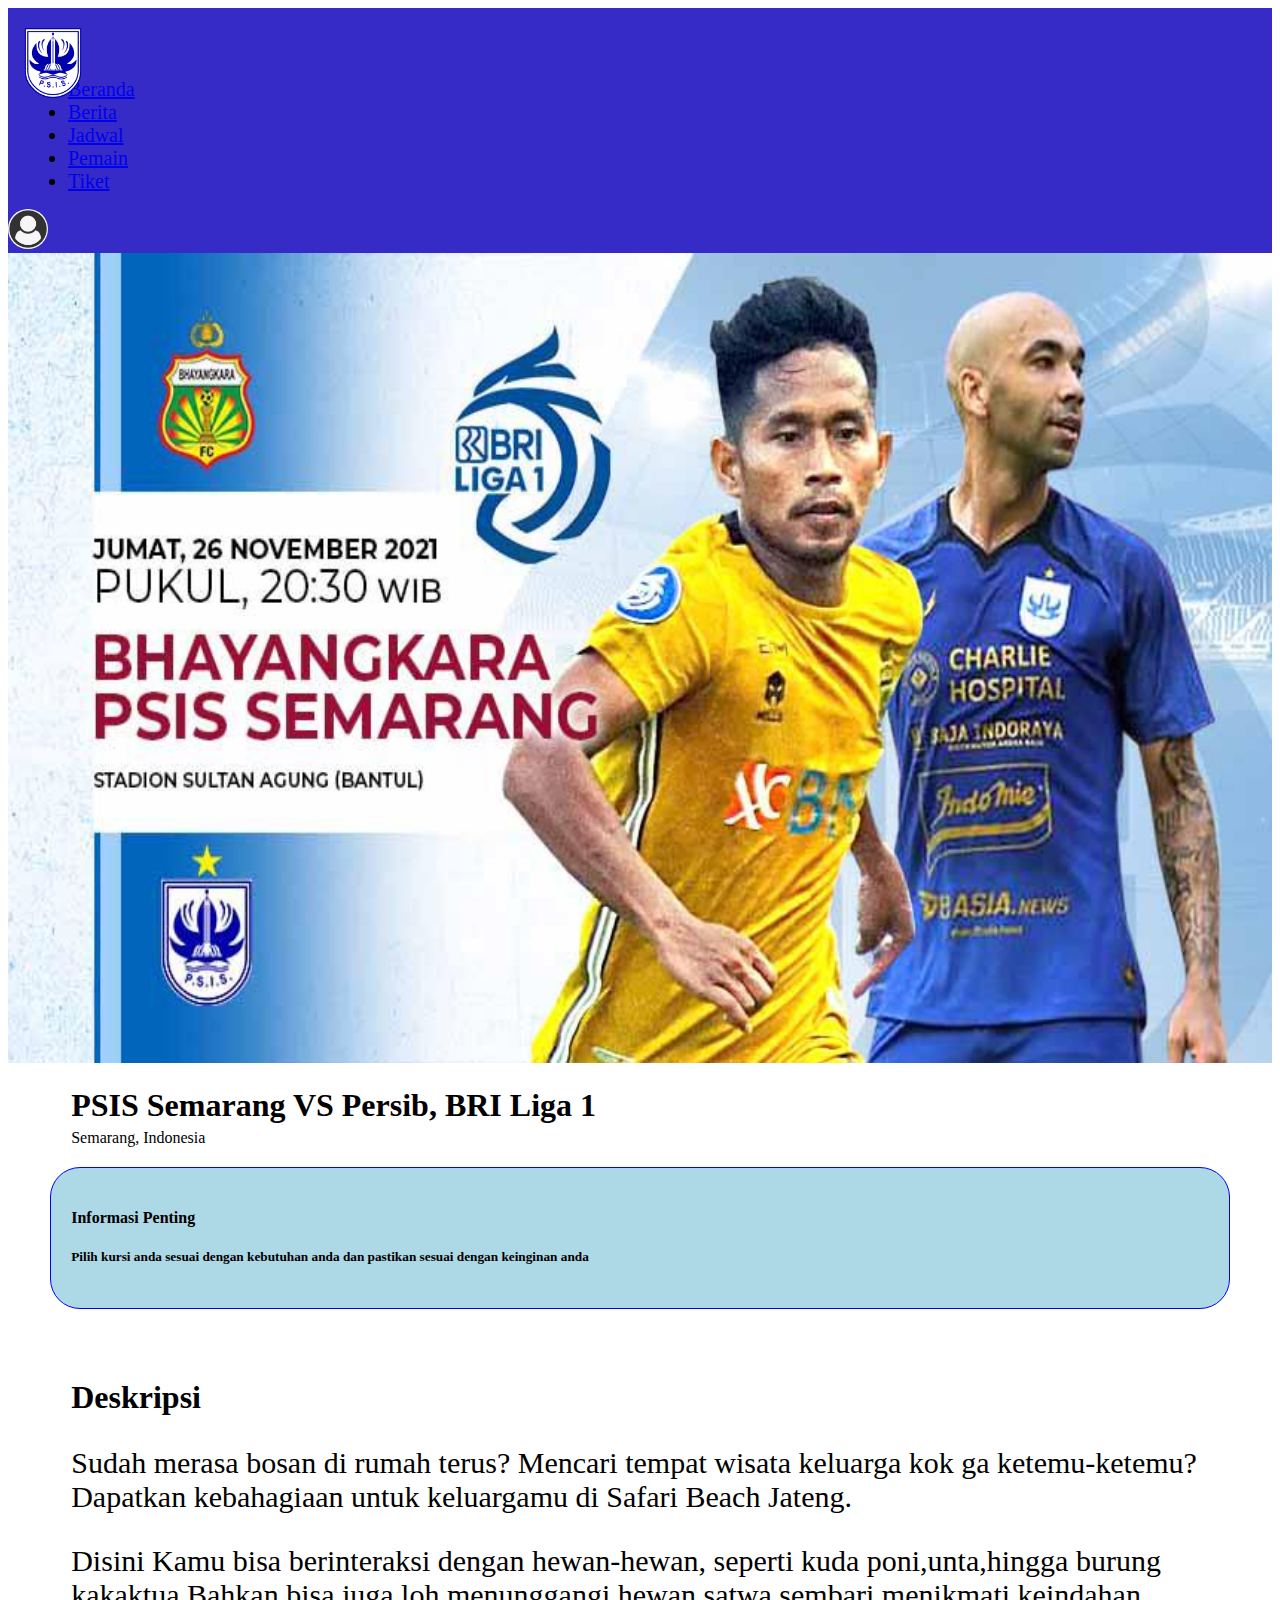
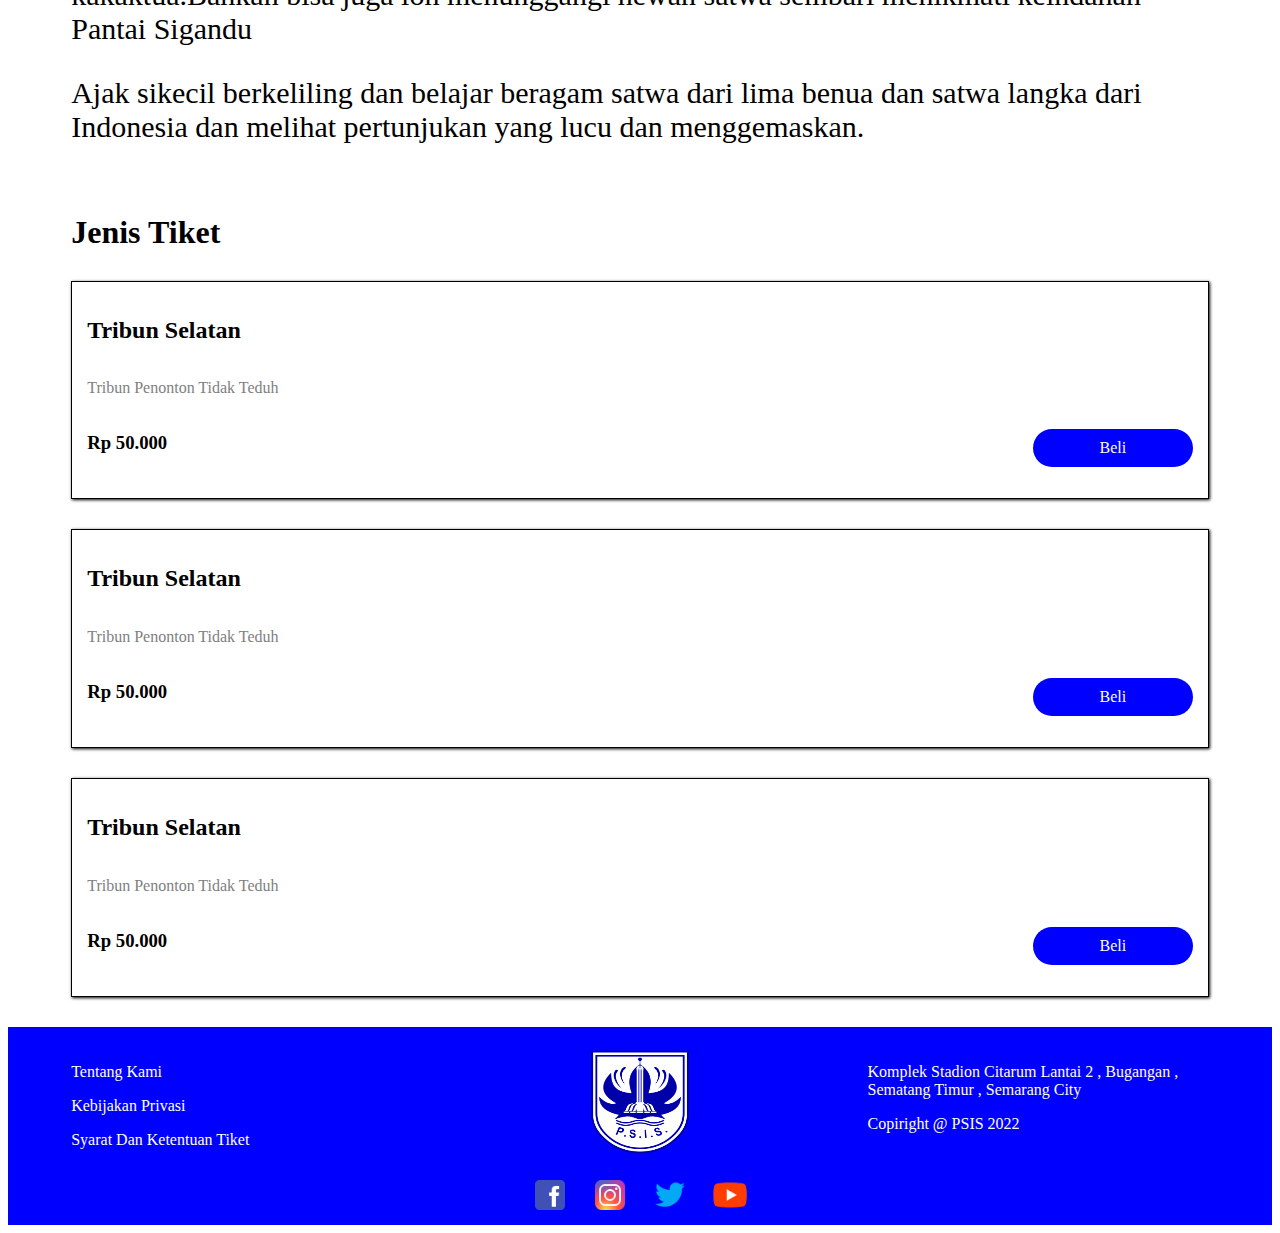
<file: 7layouttiket.html>
<!DOCTYPE html>
<html lang="en">
  <head>
    <meta charset="UTF-8" />
    <meta http-equiv="X-UA-Compatible" content="IE=edge" />
    <meta name="viewport" content="width=device-width, initial-scale=1.0" />
    <title>Biodata</title>
    <link rel="stylesheet" href="7layouttiket.css" />
    <link href="https://cdn.jsdelivr.net/npm/bootstrap@5.0.2/dist/css/bootstrap.min.css" rel="stylesheet" integrity="sha384-EVSTQN3/azprG1Anm3QDgpJLIm9Nao0Yz1ztcQTwFspd3yD65VohhpuuCOmLASjC" crossorigin="anonymous" />
  </head>
  <body>
    <header>
      <nav class="navbar navbar-expand-lg navbar-dark">
        <div class="container-fluid">
          <a class="navbar-brand" href="#"><img src="PSIS Semarang.png" alt="" /></a>
          <button class="navbar-toggler" type="button" data-bs-toggle="collapse" data-bs-target="#navbarNav" aria-controls="navbarNav" aria-expanded="false" aria-label="Toggle navigation">
            <span class="navbar-toggler-icon"></span>
          </button>
          <div class="collapse navbar-collapse lg-d-flex justify-content-between" id="navbarNav">
            <div class="logo"></div>
            <ul class="navbar-nav">
              <li class="nav-item">
                <a class="nav-link" href="index.html">Beranda</a>
              </li>
              <li class="nav-item">
                <a class="nav-link" href="2layoutberita.html">Berita</a>
              </li>
              <li class="nav-item">
                <a class="nav-link" href="3layoutjadwal.html">Jadwal</a>
              </li>
              <li class="nav-item">
                <a class="nav-link" href="4layoutpemain.html">Pemain</a>
              </li>
              <li class="nav-item">
                <a class="nav-link active" aria-current="page" href="5layouttiket.html">Tiket</a>
              </li>
            </ul>
            <div class="profile"><img src="2.png" alt="" /></div>
          </div>
        </div>
      </nav>
    </header>
    <div class="gambarr">
      <img src="2.png" alt="" />
    </div>
    <div class="container2">
      <div class="gambar">
        <img src="bhayangkara_vs_psis_semarang_liga_1_bri-169.jpg" alt="" />
      </div>
    </div>
    <div class="bungkusan">
      <h1>PSIS Semarang VS Persib, BRI Liga 1</h1>
      <p>Semarang, Indonesia</p>
    </div>
    <div class="info2">
      <h4>Informasi Penting</h4>
      <h5>Pilih kursi anda sesuai dengan kebutuhan anda dan pastikan sesuai dengan keinginan anda</h5>
    </div>
    <div class="deskripsi">
      <h1>Deskripsi</h1>
      <p>Sudah merasa bosan di rumah terus? Mencari tempat wisata keluarga kok ga ketemu-ketemu? Dapatkan kebahagiaan untuk keluargamu di Safari Beach Jateng.</p>
      <p>Disini Kamu bisa berinteraksi dengan hewan-hewan, seperti kuda poni,unta,hingga burung kakaktua.Bahkan bisa juga loh menunggangi hewan satwa sembari menikmati keindahan Pantai Sigandu</p>
      <p>Ajak sikecil berkeliling dan belajar beragam satwa dari lima benua dan satwa langka dari Indonesia dan melihat pertunjukan yang lucu dan menggemaskan.</p>
    </div>
    <div class="container2">
      <div class="daftartiket">
        <h1>Jenis Tiket</h1>
        <div class="tiket1">
          <div class="ke1">
            <h2>Tribun Selatan</h2>
          </div>
          <div class="ke2">
            <div class="atas">
              <p>Tribun Penonton Tidak Teduh</p>
            </div>
            <div class="bawah">
              <h3>Rp 50.000</h3>
              <p><a href="#">Beli</a></p>
            </div>
          </div>
        </div>
        <div class="tiket2">
          <div class="ke1">
            <h2>Tribun Selatan</h2>
          </div>
          <div class="ke2">
            <div class="atas">
              <p>Tribun Penonton Tidak Teduh</p>
            </div>
            <div class="bawah">
              <h3>Rp 50.000</h3>
              <p><a href="#">Beli</a></p>
            </div>
          </div>
        </div>
        <div class="tiket3">
          <div class="ke1">
            <h2>Tribun Selatan</h2>
          </div>
          <div class="ke2">
            <div class="atas">
              <p>Tribun Penonton Tidak Teduh</p>
            </div>
            <div class="bawah">
              <h3>Rp 50.000</h3>
              <p><a href="#">Beli</a></p>
            </div>
          </div>
        </div>
      </div>
    </div>
    <footer>
      <div class="footer">
        <div class="kiri">
          <p>Tentang Kami</p>
          <p>Kebijakan Privasi</p>
          <p>Syarat Dan Ketentuan Tiket</p>
        </div>
        <div class="tengah">
          <img src="PSIS Semarang.png" alt="" />
        </div>
        <div class="kanan">
          <p>Komplek Stadion Citarum Lantai 2 , Bugangan , Sematang Timur , Semarang City</p>
          <p>Copiright @ PSIS 2022</p>
        </div>
      </div>
      <div class="bawah">
        <div class="kotak kotak1"></div>
        <div class="kotak kotak2"></div>
        <div class="kotak kotak3"></div>
        <div class="kotak kotak4"></div>
      </div>
    </footer>
    <script src="https://cdn.jsdelivr.net/npm/bootstrap@5.2.2/dist/js/bootstrap.bundle.min.js" integrity="sha384-OERcA2EqjJCMA+/3y+gxIOqMEjwtxJY7qPCqsdltbNJuaOe923+mo//f6V8Qbsw3" crossorigin="anonymous"></script>
  </body>
</html>
</file>
<file: 1layoutberanda.css>
header {
  background-color: rgb(54, 43, 199);
}
.navbar-brand img {
  width: 50px;
  height: 50px;
  position: relative;
  z-index: 3;
  transform: translatey(30px) translateX(20px) scale(1.5);
}
header .logo img {
  width: 50px;
  height: 50px;
}
header .profile img {
  width: 40px;
  height: 40px;
  border-radius: 50px;
}

ul li {
  margin: 0 20px;
  font-size: 20px;
}

.gambarr img {
  width: 50px;
  height: 50px;
  border-radius: 50px;
  position: fixed;
  bottom: 0;
  right: 0;
  z-index: 3;
  display: none;
}

/* container 2 */
/* container3 */

.container3 {
  /* width: 100vw; */
  /* height: 40vh; */
  margin: 40px auto;
}

.container3 .content {
  width: 90%;
  height: 90%;
  margin: auto;
  padding: 10px 30px;
  border-radius: 30px;
  background-image: linear-gradient(to bottom, blue, rgb(51, 73, 202), blue);
  display: flex;
  flex-direction: column;
}

.container3 h3 {
  font-size: 2.5vw;
  color: white;
}

.container3 .content .tengah {
  width: 55%;
  margin: auto;
  display: flex;
  justify-content: space-between;
  align-items: center;
  color: white;
}
.container3 .content .tengah img {
  width: 14vw;
  height: 13vmax;
}
.container3 .content .jadwal {
  margin: 15px auto 0;
  color: white;
  text-align: center;
}

.container3 .content .jadwal span p {
  font-weight: bold;
}
/* container 4 */
.container4 {
  /* width: 100vw; */
  padding: 20px;
  background-image: linear-gradient(to bottom, blue, rgb(68, 86, 190));
}

.container4 h4 {
  color: white;
  padding-bottom: 20px;
}

.container4 .content {
  width: 90%;
  margin: auto;
}

.carousel-inner img {
  filter: brightness(80%);
}

.scrolling-wrapper {
  margin-top: 40px;
  display: flex;
  flex-wrap: nowrap;
  overflow-x: auto;
}

.container4 .scrolling-wrapper .card {
  flex: 0 0 auto;
  border-radius: 30px;
  margin: 20px;
  width: 300px;
  height: 200px;
}

/* container 5 */
.container5 {
  margin: 30px;
  color: rgb(49, 49, 219);
}
.container5 .scrolling-wrapper .card {
  flex: 0 0 auto;
  background-image: url(kopi2.png);
  background-position: center;
  background-size: cover;
  border-radius: 30px;
  margin: 20px;
  width: 230px;
  height: 150px;
  border: 1px solid blue;
  box-shadow: 3px 3px 3px blue;
}

/* footer */
footer {
  background-color: blue;
  color: white;
}
.footer {
  width: 90%;
  padding: 20px 0 0;
  margin: auto;
  display: flex;
  justify-content: space-between;
}

.footer .kiri {
  width: 30%;
}

.footer .tengah {
  width: 30%;

  display: flex;
  justify-content: center;
}

.footer .tengah img {
  width: 130px;
  height: 110px;
}

.footer .kanan {
  width: 30%;
}
footer .bawah {
  width: 90%;
  margin: auto;
  display: flex;
  justify-content: center;
}

footer .bawah .kotak {
  width: 40px;
  height: 40px;
  margin: 10px;
  border-radius: 50px;
}

footer .kotak1 {
  background-image: url(icons8-facebook-48.png);
  background-size: cover;
}

footer .kotak2 {
  background-image: url(icons8-instagram-48.png);
  background-size: cover;
}

footer .kotak3 {
  background-image: url(icons8-twitter-48.png);
  background-size: cover;
}

footer .kotak4 {
  background-image: url(icons8-youtube-48.png);
  background-size: cover;
}

/* Responsive */
@media (max-width: 1000px) {
  .navbar-nav {
    text-align: center;
  }
  .navbar-brand {
    display: contents;
  }
  .navbar-brand img {
    width: 30px;
    height: 30px;
    transform: translatey(30px) translateX(20px) scale(2.5);
  }
  header .logo img {
    display: none;
  }
  header .profile img {
    display: none;
  }
  .gambarr img {
    display: flex;
  }
}

@media (max-width: 500px) {
  .navbar-nav {
    text-align: center;
  }
  .navbar-brand {
    display: contents;
  }
  .navbar-brand img {
    width: 30px;
    height: 30px;
    transform: translatey(30px) translateX(20px) scale(2.5);
  }
  header .logo img {
    display: none;
  }
  header .profile img {
    display: none;
  }
  .gambarr img {
    display: flex;
  }
  .container1 .g1 {
    transform: none;
  }

  .container3 h3 {
    font-size: 19px;
  }

  .container3 .content .tengah {
    display: flex;
    justify-content: center;
  }
  .container3 .content .tengah img {
    width: 25vw;
    height: 13vmax;
  }
  .footer {
    flex-direction: column;
  }

  .footer .kiri {
    order: 1;
    width: 90%;
    margin: 10px auto;
  }

  .footer .tengah {
    order: 3;
    width: 90%;
    width: 90%;
    margin: auto;
  }

  .footer .kanan {
    order: 2;
    width: 90%;
    width: 90%;
    margin: 10px auto;
  }
}
</file>
<file: 2layoutberita.css>
header {
  background-color: rgb(54, 43, 199);
}
.navbar-brand img {
  width: 50px;
  height: 50px;
  position: relative;
  z-index: 3;
  transform: translatey(30px) translateX(20px) scale(1.5);
}
header .logo img {
  width: 50px;
  height: 50px;
}
header .profile img {
  width: 40px;
  height: 40px;
  border-radius: 50px;
}

ul li {
  margin: 0 20px;
  font-size: 20px;
}

.gambarr img {
  width: 50px;
  height: 50px;
  border-radius: 50px;
  position: fixed;
  bottom: 0;
  right: 0;
  z-index: 3;
  display: none;
}

/* container 2 */
.container2 .info {
  width: 60%;
  padding: 30px 30px 0;
  display: flex;
}

.container2 .ke1 {
  color: black;
  font-weight: bold;
}

.container2 h4 {
  color: gray;
  margin-left: 20px;
}

/* container 3 */
.container3 {
  display: flex;
  flex-direction: column;
}
.container3 .berita {
  width: 90%;
  margin: 30px auto;
}
.container3 img {
  margin: auto;
  width: 90%;
  max-height: 500px;
}

.container3 .teks {
  width: 90%;
  margin: auto;
}

.container3 .teks h6 {
  margin: 30px 0;
}
/* container 4 */
.container4 {
  width: 90vw;
  margin: 50px auto;

  display: grid;
  grid-template-areas: 'kiri kanan';
  grid-template-columns: 50% 50%;
  grid-template-rows: 300px;
}
.container4 .kiri {
  grid-area: kiri;

  display: flex;
  justify-content: center;
}
.container4 .kanan {
  grid-area: kanan;
}
/* container 3 */
/* footer */
footer {
  background-color: blue;
  color: white;
}
.footer {
  width: 90%;
  padding: 20px 0 0;
  margin: auto;
  display: flex;
  justify-content: space-between;
}

.footer .kiri {
  width: 30%;
}

.footer .tengah {
  width: 30%;

  display: flex;
  justify-content: center;
}

.footer .tengah img {
  width: 130px;
  height: 110px;
}

.footer .kanan {
  width: 30%;
}
footer .bawah {
  width: 90%;
  margin: auto;
  display: flex;
  justify-content: center;
}

footer .bawah .kotak {
  width: 40px;
  height: 40px;
  margin: 10px;
  border-radius: 50px;
}

footer .kotak1 {
  background-image: url(icons8-facebook-48.png);
  background-size: cover;
}

footer .kotak2 {
  background-image: url(icons8-instagram-48.png);
  background-size: cover;
}

footer .kotak3 {
  background-image: url(icons8-twitter-48.png);
  background-size: cover;
}

footer .kotak4 {
  background-image: url(icons8-youtube-48.png);
  background-size: cover;
}
/* Responsive */

@media (max-width: 1000px) {
  .navbar-nav {
    text-align: center;
  }
  .navbar-brand {
    display: contents;
  }
  .navbar-brand img {
    width: 30px;
    height: 30px;
    transform: translatey(30px) translateX(20px) scale(2.5);
  }
  header .logo img {
    display: none;
  }
  header .profile img {
    display: none;
  }
  .gambarr img {
    display: flex;
  }
}
@media (max-width: 500px) {
  .navbar-nav {
    text-align: center;
  }
  .navbar-brand {
    display: contents;
  }
  .navbar-brand img {
    width: 30px;
    height: 30px;
    transform: translatey(30px) translateX(20px) scale(2.5);
  }
  header .logo img {
    display: none;
  }
  header .profile img {
    display: none;
  }
  .gambarr img {
    display: flex;
  }
  .container2 .info {
    width: 100%;
    flex-direction: column;
    align-items: center;
  }
  .container4 {
    width: 100vw;
    grid-template-areas:
      'kiri'
      'kanan';
  }
  .container4 .kanan {
    width: 100vw;
    text-align: center;
  }
  .footer {
    flex-direction: column;
  }

  .footer .kiri {
    order: 1;
    width: 90%;
    margin: 10px auto;
  }

  .footer .tengah {
    order: 3;
    width: 90%;
    width: 90%;
    margin: auto;
  }

  .footer .kanan {
    order: 2;
    width: 90%;
    width: 90%;
    margin: 10px auto;
  }
}
</file>
<file: 3layoutjadwal.css>
header {
  background-color: rgb(54, 43, 199);
}
.navbar-brand img {
  width: 50px;
  height: 50px;
  transform: translatey(30px) translateX(20px) scale(1.5);
}
header .logo img {
  width: 50px;
  height: 50px;
}
header .profile img {
  width: 40px;
  height: 40px;
  border-radius: 50px;
}

ul li {
  margin: 0 20px;
  font-size: 20px;
}

.gambarr img {
  width: 50px;
  height: 50px;
  border-radius: 50px;
  position: fixed;
  bottom: 0;
  right: 0;
  display: none;
}

/* container 2 */
.container2 {
  /* width: 98.5vw; */
  /* height: 40vh; */
  margin: 40px auto;
}

.container2 .content {
  width: 90vw;
  height: 90%;
  margin: auto;
  padding: 10px 30px;
  border-radius: 30px;
  background-image: linear-gradient(to bottom, rgb(20, 20, 209), rgb(51, 73, 202), rgb(20, 20, 209));
  display: flex;
  flex-direction: column;
}

.container2 h3 {
  font-size: 2.5vw;
  color: white;
}

.container2 .content .tengah {
  width: 55%;
  margin: auto;
  display: flex;
  justify-content: space-between;
  align-items: center;
  color: white;
}
.container2 .content .tengah img {
  width: 14vw;
  height: 13vmax;
}
.container2 .content .jadwal {
  margin: 15px auto 0;
  color: white;
  text-align: center;
}

.container2 .content .jadwal span p {
  font-weight: bold;
}
/* akhir container 2 */
/* container2 */
.container3 .hh {
  width: 90%;
  margin: auto;
}
.container3 .jadwal {
  width: 90%;
  margin: 40px auto;

  padding: 30px;
  border-radius: 30px;
  background-image: linear-gradient(to bottom, rgb(20, 20, 209), rgb(45, 56, 209));
}

.container3 .jadwal .atas {
  height: 40px;
  display: flex;
  justify-content: end;
}

.container3 .jadwal .atas img {
  border-radius: 15px;
}

.container3 .jadwal .vs {
  width: 70%;
  margin: 40px auto 0;
  display: flex;
  justify-content: space-between;
  align-items: center;
  color: white;
}
.container3 .jadwal .vs img {
  width: 14vw;
  height: 13vmax;
}

.container3 .jadwal .skor {
  width: 55%;
  margin: auto;
  color: white;
  display: flex;
  justify-content: space-between;
}

.container3 .jadwal .tempat {
  margin: 15px auto 0;
  color: white;
  text-align: center;
}

.container3 .jadwal .tempat span p {
  font-weight: bold;
}

/* akhir container 2 */
/* Container 4 */
.container4 {
  background-color: rgb(54, 43, 199);
  padding: 30px 0;
  color: white;
  font-weight: bold;
  margin: 0 0 50px;
}
.container4 h2 {
  text-align: center;
}

.container4 .statistik {
  width: 75%;
  margin: 50px auto 0;
  display: flex;
  justify-content: space-between;
}

.container4 .statistik h5 {
  margin: 25px 0;
}

.container4 .statistik .tengah {
  text-align: center;
}

.container4 .statistik .kanan {
  text-align: right;
}
/* akhir container 4 */
/* container 5 */
.container5 {
  /* width: 98.5vw; */
  padding: 30px 0;
  background-color: rgb(46, 46, 165);
}

.container5 h4 {
  text-align: center;
  color: white;
}

.container5 .jadwal {
  width: 90vw;
  margin: 30px auto 0;
  display: grid;
  grid-template-areas:
    'jadwal1 jadwal2'
    'jadwal3 jadwal4'
    'jadwal5 jadwal6';
  grid-template-columns: 49% 49%;
  gap: 20px;
  grid-template-rows: auto auto auto;
}

/* jadwal 1 */

.jadwal1 {
  grid-area: jadwal1;
  padding: 30px 0 0;
  border-radius: 30px;
  background-image: linear-gradient(to bottom, rgb(20, 20, 209), rgb(45, 56, 209));
}

.jadwal1 .atas {
  height: 40px;
  padding: 0 30px;
  display: flex;
  justify-content: space-between;
}

.jadwal1 .atas img {
  border-radius: 15px;
}

.jadwal1 .vs {
  width: 90%;
  height: 80px;
  padding: 0 30px;
  margin: 20px auto;
  display: flex;
  justify-content: space-between;
}
.jadwal1 .vs h2 {
  color: white;
  align-self: flex-end;
}
.jadwal1 .skor {
  width: 78%;
  padding: 0 30px;
  margin: 25px auto;
  display: flex;
  justify-content: space-between;
}

.jadwal1 .tempat {
  text-align: center;
  color: white;
}

/* jadwal 2 */

.jadwal2 {
  grid-area: jadwal2;
  padding: 30px 0 0;
  border-radius: 30px;
  background-image: linear-gradient(to bottom, rgb(20, 20, 209), rgb(45, 56, 209));
}

.jadwal2 .atas {
  height: 40px;
  padding: 0 30px;
  display: flex;
  justify-content: space-between;
}

.jadwal2 .atas img {
  border-radius: 15px;
}

.jadwal2 .vs {
  width: 90%;
  height: 80px;
  padding: 0 30px;
  margin: 20px auto;
  display: flex;
  justify-content: space-between;
}
.jadwal2 .vs h2 {
  color: white;
  align-self: flex-end;
}
.jadwal2 .skor {
  width: 78%;
  padding: 0 30px;
  margin: 25px auto;
  display: flex;
  justify-content: space-between;
}

.jadwal2 .tempat {
  text-align: center;
  color: white;
}

/* jadwal 3 */

.jadwal3 {
  grid-area: jadwal3;
  padding: 30px 0 0;
  border-radius: 30px;
  background-image: linear-gradient(to bottom, rgb(20, 20, 209), rgb(45, 56, 209));
}

.jadwal3 .atas {
  height: 40px;
  padding: 0 30px;
  display: flex;
  justify-content: space-between;
}

.jadwal3 .atas img {
  border-radius: 15px;
}

.jadwal3 .vs {
  width: 90%;
  height: 80px;
  padding: 0 30px;
  margin: 20px auto;
  display: flex;
  justify-content: space-between;
}
.jadwal3 .vs h2 {
  color: white;
  align-self: flex-end;
}
.jadwal3 .skor {
  width: 78%;
  padding: 0 30px;
  margin: 25px auto;
  display: flex;
  justify-content: space-between;
}

.jadwal3 .tempat {
  text-align: center;
  color: white;
}

/* jadwal 4 */
.jadwal4 {
  grid-area: jadwal4;
  padding: 30px 0 0;
  border-radius: 30px;
  background-image: linear-gradient(to bottom, rgb(20, 20, 209), rgb(45, 56, 209));
}

.jadwal4 .atas {
  height: 40px;
  padding: 0 30px;
  display: flex;
  justify-content: space-between;
}

.jadwal4 .atas img {
  border-radius: 15px;
}

.jadwal4 .vs {
  width: 90%;
  height: 80px;
  padding: 0 30px;
  margin: 20px auto;
  display: flex;
  justify-content: space-between;
}
.jadwal4 .vs h2 {
  color: white;
  align-self: flex-end;
}
.jadwal4 .skor {
  width: 78%;
  padding: 0 30px;
  margin: 25px auto;
  display: flex;
  justify-content: space-between;
}

.jadwal4 .tempat {
  text-align: center;
  color: white;
}

/* jadwal 5 */

.jadwal5 {
  grid-area: jadwal5;
  padding: 30px 0 0;
  border-radius: 30px;
  background-image: linear-gradient(to bottom, rgb(20, 20, 209), rgb(45, 56, 209));
}

.jadwal5 .atas {
  height: 40px;
  padding: 0 30px;
  display: flex;
  justify-content: space-between;
}

.jadwal5 .atas img {
  border-radius: 15px;
}

.jadwal5 .vs {
  width: 90%;
  height: 80px;
  padding: 0 30px;
  margin: 20px auto;
  display: flex;
  justify-content: space-between;
}
.jadwal5 .vs h2 {
  color: white;
  align-self: flex-end;
}
.jadwal5 .skor {
  width: 78%;
  padding: 0 30px;
  margin: 25px auto;
  display: flex;
  justify-content: space-between;
}

.jadwal5 .tempat {
  text-align: center;
  color: white;
}

/* jadwal 6 */
.jadwal6 {
  grid-area: jadwal6;
  padding: 30px 0 0;
  border-radius: 30px;
  background-image: linear-gradient(to bottom, rgb(20, 20, 209), rgb(45, 56, 209));
}

.jadwal6 .atas {
  height: 40px;
  padding: 0 30px;
  display: flex;
  justify-content: space-between;
}

.jadwal6 .atas img {
  border-radius: 15px;
}

.jadwal6 .vs {
  width: 90%;
  height: 80px;
  padding: 0 30px;
  margin: 20px auto;
  display: flex;
  justify-content: space-between;
}
.jadwal6 .vs h2 {
  color: white;
  align-self: flex-end;
}
.jadwal6 .skor {
  width: 78%;
  padding: 0 30px;
  margin: 25px auto;
  display: flex;
  justify-content: space-between;
}

.jadwal6 .tempat {
  text-align: center;
  color: white;
}

/* footer */
footer {
  background-color: blue;
  color: white;
}
.footer {
  width: 90%;
  padding: 20px 0 0;
  margin: auto;
  display: flex;
  justify-content: space-between;
}

.footer .kiri {
  width: 30%;
}

.footer .tengah {
  width: 30%;

  display: flex;
  justify-content: center;
}

.footer .tengah img {
  width: 130px;
  height: 110px;
}

.footer .kanan {
  width: 30%;
}
footer .bawah {
  width: 90%;
  margin: auto;
  display: flex;
  justify-content: center;
}

footer .bawah .kotak {
  width: 40px;
  height: 40px;
  margin: 10px;
  border-radius: 50px;
}

footer .kotak1 {
  background-image: url(icons8-facebook-48.png);
  background-size: cover;
}

footer .kotak2 {
  background-image: url(icons8-instagram-48.png);
  background-size: cover;
}

footer .kotak3 {
  background-image: url(icons8-twitter-48.png);
  background-size: cover;
}

footer .kotak4 {
  background-image: url(icons8-youtube-48.png);
  background-size: cover;
}

/* Responsive */

@media (max-width: 1000px) {
  .navbar-nav {
    text-align: center;
  }
  .navbar-brand {
    display: contents;
  }
  .navbar-brand img {
    width: 30px;
    height: 30px;
    transform: translatey(30px) translateX(20px) scale(2.5);
  }
  header .logo img {
    display: none;
  }
  header .profile img {
    display: none;
  }
  .gambarr img {
    display: flex;
  }
}

@media (max-width: 500px) {
  .navbar-nav {
    text-align: center;
  }
  .navbar-brand {
    display: contents;
  }
  .navbar-brand img {
    width: 30px;
    height: 30px;
    transform: translatey(30px) translateX(20px) scale(2.5);
  }
  header .logo img {
    display: none;
  }
  header .profile img {
    display: none;
  }
  .gambarr img {
    display: flex;
  }

  .container2 h3 {
    font-size: 19px;
  }
  .container2 .content .tengah {
    display: flex;
    justify-content: center;
  }
  .container2 .content .tengah img {
    width: 25vw;
    height: 13vmax;
  }
  .container3 .jadwal .vs {
    width: 80%;
  }
  .container3 .jadwal .vs img {
    width: 30vw;
    height: 13vmax;
  }

  .container5 .jadwal {
    grid-template-areas:
      'jadwal1'
      'jadwal2'
      'jadwal3'
      'jadwal4'
      'jadwal5'
      'jadwal6';
    grid-template-columns: 1fr;
    grid-template-rows: repeat(6, auto);
  }
  .jadwal1 .skor {
    width: 65%;
  }
  .jadwal2 .skor {
    width: 65%;
  }
  .jadwal3 .skor {
    width: 65%;
  }
  .jadwal4 .skor {
    width: 65%;
  }
  .jadwal5 .skor {
    width: 65%;
  }
  .jadwal6 .skor {
    width: 65%;
  }
}
@media (max-width: 1000px) {
  .navbar-nav {
    text-align: center;
  }
  .navbar-brand {
    display: contents;
  }
  .navbar-brand img {
    width: 30px;
    height: 30px;
    transform: translatey(30px) translateX(20px) scale(2.5);
  }
  header .logo img {
    display: none;
  }
  header .profile img {
    display: none;
  }
  .gambarr img {
    display: flex;
  }
  .footer {
    flex-direction: column;
  }

  .footer .kiri {
    order: 1;
    width: 90%;
    margin: 10px auto;
  }

  .footer .tengah {
    order: 3;
    width: 90%;
    width: 90%;
    margin: auto;
  }

  .footer .kanan {
    order: 2;
    width: 90%;
    width: 90%;
    margin: 10px auto;
  }
}
</file>
<file: 4layoutpemain.css>
header {
  background-color: rgb(54, 43, 199);
}
.navbar-brand img {
  width: 50px;
  height: 50px;
  transform: translatey(30px) translateX(20px) scale(1.5);
}
header .logo img {
  width: 50px;
  height: 50px;
}
header .profile img {
  width: 40px;
  height: 40px;
  border-radius: 50px;
}

ul li {
  margin: 0 20px;
  font-size: 20px;
}

.gambarr img {
  width: 50px;
  height: 50px;
  border-radius: 50px;
  position: fixed;
  bottom: 0;
  right: 0;
  display: none;
}
/* akhir container 1 */

.container4 {
  margin: 40px 0;
}
.container4 h3 {
  text-align: center;
  margin: 10px 0;
  color: blue;
}

.container4 .pemain {
  width: 90%;
  margin: auto;

  display: flex;
  flex-wrap: wrap;
}

.container4 .pemain .p1 {
  width: 300px;
  margin: 25px;
  padding: 10px;
  border-radius: 20px;
  text-align: center;
  border: 1px solid blue;
}

.container4 .pemain .p1 img {
  width: 217px;
  height: 252px;
}
.container4 .pemain .p1 .pp1 {
  width: 70%;
  margin: 10px auto;
  border-radius: 30px;
  color: white;
  background-color: blue;
  padding: 3px;
}

.container4 .pemain .p1 h3 {
  color: blue;
}

/* container2 */

.container2 {
  margin: 0 0 40px;
}

.container2 h1 {
  width: 30%;
  margin: 0 auto;
  padding: 10px;
  background-color: blue;
  text-align: center;
  border-radius: 40px;
  border: 2px solid black;
}

.container2 h1 a {
  text-decoration: none;
  color: white;
}

.container2 h1:hover {
  background-color: white;
  border: 1px solid blue;
}

.container2 h1:hover a {
  color: blue;
}

/* footer */
footer {
  background-color: blue;
  color: white;
}
.footer {
  width: 90%;
  padding: 20px 0 0;
  margin: auto;
  display: flex;
  justify-content: space-between;
}

.footer .kiri {
  width: 30%;
}

.footer .tengah {
  width: 30%;

  display: flex;
  justify-content: center;
}

.footer .tengah img {
  width: 130px;
  height: 110px;
}

.footer .kanan {
  width: 30%;
}
footer .bawah {
  width: 90%;
  margin: auto;
  display: flex;
  justify-content: center;
}

footer .bawah .kotak {
  width: 40px;
  height: 40px;
  margin: 10px;
  border-radius: 50px;
}

footer .kotak1 {
  background-image: url(icons8-facebook-48.png);
  background-size: cover;
}

footer .kotak2 {
  background-image: url(icons8-instagram-48.png);
  background-size: cover;
}

footer .kotak3 {
  background-image: url(icons8-twitter-48.png);
  background-size: cover;
}

footer .kotak4 {
  background-image: url(icons8-youtube-48.png);
  background-size: cover;
}

@media (max-width: 1000px) {
  .navbar-nav {
    text-align: center;
  }
  .navbar-brand {
    display: contents;
  }
  .navbar-brand img {
    width: 30px;
    height: 30px;
    transform: translatey(30px) translateX(20px) scale(2.5);
  }
  header .logo img {
    display: none;
  }
  header .profile img {
    display: none;
  }
  .gambarr img {
    display: flex;
  }
}

@media (max-width: 500px) {
  .navbar-nav {
    text-align: center;
  }
  .navbar-brand {
    display: contents;
  }
  .navbar-brand img {
    width: 30px;
    height: 30px;
    transform: translatey(30px) translateX(20px) scale(2.5);
  }
  header .logo img {
    display: none;
  }
  header .profile img {
    display: none;
  }
  .gambarr img {
    display: flex;
  }
  .container2 h1 {
    width: 90%;
  }
  .container4 .pemain {
    border: 1px solid black;
    flex-wrap: nowrap;
    overflow: scroll;
  }

  .footer {
    flex-direction: column;
  }

  .footer .kiri {
    order: 1;
    width: 90%;
    margin: 10px auto;
  }

  .footer .tengah {
    order: 3;
    width: 90%;
    width: 90%;
    margin: auto;
  }

  .footer .kanan {
    order: 2;
    width: 90%;
    width: 90%;
    margin: 10px auto;
  }
}
</file>
<file: 5layouttiket.css>
header {
  background-color: rgb(54, 43, 199);
}
.navbar-brand img {
  width: 50px;
  height: 50px;
  transform: translatey(30px) translateX(20px) scale(1.5);
}
header .logo img {
  width: 50px;
  height: 50px;
}
header .profile img {
  width: 40px;
  height: 40px;
  border-radius: 50px;
}

ul li {
  margin: 0 20px;
  font-size: 20px;
}

.gambarr img {
  width: 50px;
  height: 50px;
  border-radius: 50px;
  position: fixed;
  bottom: 0;
  right: 0;
  display: none;
}

.containerr {
  margin: 50px 0;
}

.containerr .daftartiket {
  width: 90%;
  margin: auto;
}

.containerr .daftartiket .tiket1 {
  margin: 30px 0;
  border: 1px solid black;
  box-shadow: 1px 1px 3px black;
  padding: 15px;
}

.containerr .daftartiket .tiket1 .ke1 {
  display: flex;
  justify-content: space-between;
}
.containerr .daftartiket .tiket1 .ke1 img {
  width: 50px;
  height: 50px;
  border: 1px solid blue;
}

.containerr .daftartiket .tiket1 .ke2 .atas p {
  color: gray;
}

.containerr .daftartiket .tiket1 .ke2 .bawah {
  display: flex;
  justify-content: space-between;
}
.containerr .daftartiket .tiket1 .ke2 .bawah p {
  color: blue;
}

/* tiket 2 */

.containerr .daftartiket {
  width: 90%;
  margin: auto;
}

.containerr .daftartiket .tiket2 {
  border: 1px solid black;
  box-shadow: 1px 1px 3px black;
  margin: 30px 0;
  padding: 15px;
}

.containerr .daftartiket .tiket2 .ke1 {
  display: flex;
  justify-content: space-between;
}
.containerr .daftartiket .tiket2 .ke1 img {
  width: 50px;
  height: 50px;
  border: 1px solid blue;
}

.containerr .daftartiket .tiket2 .ke2 .atas p {
  color: gray;
}

.containerr .daftartiket .tiket2 .ke2 .bawah {
  display: flex;
  justify-content: space-between;
}
.containerr .daftartiket .tiket2 .ke2 .bawah p {
  color: blue;
}

/* tiket 3 */

.containerr .daftartiket {
  width: 90%;
  margin: auto;
}

.containerr .daftartiket .tiket3 {
  border: 1px solid black;
  box-shadow: 1px 1px 3px black;
  padding: 15px;
  margin: 30px 0;
}

.containerr .daftartiket .tiket3 .ke1 {
  display: flex;
  justify-content: space-between;
}
.containerr .daftartiket .tiket3 .ke1 img {
  width: 50px;
  height: 50px;
  border: 1px solid blue;
}

.containerr .daftartiket .tiket3 .ke2 .atas p {
  color: gray;
}

.containerr .daftartiket .tiket3 .ke2 .bawah {
  display: flex;
  justify-content: space-between;
}
.containerr .daftartiket .tiket3 .ke2 .bawah p {
  color: blue;
}

.container2 {
  margin: 0 0 40px;
}

.container2 h1 {
  width: 42%;
  margin: 0 auto;
  padding: 10px;
  background-color: blue;
  text-align: center;
  border-radius: 40px;
  border: 2px solid black;
}

.container2 h1 a {
  text-decoration: none;
  color: white;
}

.container2 h1:hover {
  background-color: white;
  border: 1px solid blue;
}

.container2 h1:hover a {
  color: blue;
}
footer {
  background-color: blue;
  color: white;
}
.footer {
  width: 90%;
  padding: 20px 0 0;
  margin: auto;
  display: flex;
  justify-content: space-between;
}

.footer .kiri {
  width: 30%;
}

.footer .tengah {
  width: 30%;

  display: flex;
  justify-content: center;
}

.footer .tengah img {
  width: 130px;
  height: 110px;
}

.footer .kanan {
  width: 30%;
}
footer .bawah {
  width: 90%;
  margin: auto;
  display: flex;
  justify-content: center;
}

footer .bawah .kotak {
  width: 40px;
  height: 40px;
  margin: 10px;
  border-radius: 50px;
}

footer .kotak1 {
  background-image: url(icons8-facebook-48.png);
  background-size: cover;
}

footer .kotak2 {
  background-image: url(icons8-instagram-48.png);
  background-size: cover;
}

footer .kotak3 {
  background-image: url(icons8-twitter-48.png);
  background-size: cover;
}

footer .kotak4 {
  background-image: url(icons8-youtube-48.png);
  background-size: cover;
}

@media (max-width: 1000px) {
  .navbar-nav {
    text-align: center;
  }
  .navbar-brand {
    display: contents;
  }
  .navbar-brand img {
    width: 30px;
    height: 30px;
    transform: translatey(30px) translateX(20px) scale(2.5);
  }
  header .logo img {
    display: none;
  }
  header .profile img {
    display: none;
  }
  .gambarr img {
    display: flex;
  }
}

@media (max-width: 500px) {
  .navbar-nav {
    text-align: center;
  }
  .navbar-brand {
    display: contents;
  }
  .navbar-brand img {
    width: 30px;
    height: 30px;
    transform: translatey(30px) translateX(20px) scale(2.5);
  }
  header .logo img {
    display: none;
  }
  header .profile img {
    display: none;
  }
  .gambarr img {
    display: flex;
  }

  .container2 h1 {
    width: 90%;
  }
  .footer {
    flex-direction: column;
  }

  .footer .kiri {
    order: 1;
    width: 90%;
    margin: 10px auto;
  }

  .footer .tengah {
    order: 3;
    width: 90%;
    width: 90%;
    margin: auto;
  }

  .footer .kanan {
    order: 2;
    width: 90%;
    width: 90%;
    margin: 10px auto;
  }
}
</file>
<file: 6layoutbiodata.css>
header {
  background-color: rgb(54, 43, 199);
}
.navbar-brand img {
  width: 50px;
  height: 50px;
  transform: translatey(30px) translateX(20px) scale(1.5);
}
header .logo img {
  width: 50px;
  height: 50px;
}
header .profile img {
  width: 40px;
  height: 40px;
  border-radius: 50px;
}

ul li {
  margin: 0 20px;
  font-size: 20px;
}

.gambarr img {
  width: 50px;
  height: 50px;
  border-radius: 50px;
  position: fixed;
  bottom: 0;
  right: 0;
  display: none;
}

/* container2 */
/* container 2 */
.container2 {
  margin: 30px 0;
}
.container2 .pemain {
  width: 100%;
  display: flex;
  justify-content: space-between;
}
.container2 .p1 {
  width: 300px;
  height: 400px;
  padding: 10px;
  margin: auto;
  border-radius: 20px;
  text-align: center;
}

.container2 .p1 img {
  width: 217px;
  height: 252px;
}
.container2 .p1 .pp1 {
  width: 70%;
  margin: 10px auto;
  border-radius: 30px;
  color: white;
  background-color: blue;
  padding: 3px;
}

.container2 .p1 h3 {
  color: blue;
}

.container2 .pemain .identitas {
  width: 50%;
}

.container2 .pemain .identitas .p12 {
  width: 75%;
  border-radius: 20px;
  padding: 10px;
  background-color: blue;
  color: white;
  text-align: left;
}

.container2 .biodata {
  width: 65%;
  margin: 30px 0;
  display: flex;
  justify-content: space-between;
}

.container2 .biodata .kiri {
  font-weight: bold;
  color: gray;
}

.container2 .biodata .kanan {
  font-weight: bold;
}

/* Pembungkus  */
.pembungkus .statistik {
  width: 85%;
  margin: 0 auto 40px;
  display: flex;
  flex-direction: column;
}

.pembungkus .statistik h1 {
  color: blue;
  margin: 30px;
}
.pembungkus .statistik h2 {
  color: blue;
}
.pembungkus .statistik p {
  font-weight: bold;
}
.pembungkus .informasi {
  display: flex;
  flex-wrap: wrap;
}

.pembungkus .informasi .info {
  width: 170px;
  height: 170px;
  margin: 20px;
  border-radius: 40px;
  border: 1px solid blue;
  box-shadow: 0 2px 2px black;
  display: flex;
  flex-direction: column;
  justify-content: center;
  align-items: center;
}

/* container 3 */
.container3 {
  padding: 30px 0;
  background-color: rgb(46, 46, 165);
}

.container3 h4 {
  text-align: center;
  color: white;
}

.container3 .jadwal {
  width: 90vw;
  margin: 30px auto 0;
  display: grid;
  grid-template-areas:
    'jadwal1 jadwal2'
    'jadwal3 jadwal4'
    'jadwal5 jadwal6';
  grid-template-columns: 49% 49%;
  gap: 20px;
  grid-template-rows: auto auto auto;
}

/* jadwal 1 */

.jadwal1 {
  grid-area: jadwal1;
  padding: 30px 0 0;
  border-radius: 30px;
  background-image: linear-gradient(to bottom, rgb(20, 20, 209), rgb(45, 56, 209));
}

.jadwal1 .atas {
  height: 40px;
  padding: 0 30px;
  display: flex;
  justify-content: space-between;
}

.jadwal1 .atas img {
  border-radius: 15px;
}

.jadwal1 .vs {
  width: 90%;
  height: 80px;
  padding: 0 30px;
  margin: 20px auto;
  display: flex;
  justify-content: space-between;
}
.jadwal1 .vs h2 {
  color: white;
  align-self: flex-end;
}
.jadwal1 .skor {
  width: 78%;
  padding: 0 30px;
  margin: 25px auto;
  display: flex;
  justify-content: space-between;
}

.jadwal1 .tempat {
  text-align: center;
  color: white;
}

/* jadwal 2 */

.jadwal2 {
  grid-area: jadwal2;
  padding: 30px 0 0;
  border-radius: 30px;
  background-image: linear-gradient(to bottom, rgb(20, 20, 209), rgb(45, 56, 209));
}

.jadwal2 .atas {
  height: 40px;
  padding: 0 30px;
  display: flex;
  justify-content: space-between;
}

.jadwal2 .atas img {
  border-radius: 15px;
}

.jadwal2 .vs {
  width: 90%;
  height: 80px;
  padding: 0 30px;
  margin: 20px auto;
  display: flex;
  justify-content: space-between;
}
.jadwal2 .vs h2 {
  color: white;
  align-self: flex-end;
}
.jadwal2 .skor {
  width: 78%;
  padding: 0 30px;
  margin: 25px auto;
  display: flex;
  justify-content: space-between;
}

.jadwal2 .tempat {
  text-align: center;
  color: white;
}

/* jadwal 3 */

.jadwal3 {
  grid-area: jadwal3;
  padding: 30px 0 0;
  border-radius: 30px;
  background-image: linear-gradient(to bottom, rgb(20, 20, 209), rgb(45, 56, 209));
}

.jadwal3 .atas {
  height: 40px;
  padding: 0 30px;
  display: flex;
  justify-content: space-between;
}

.jadwal3 .atas img {
  border-radius: 15px;
}

.jadwal3 .vs {
  width: 90%;
  height: 80px;
  padding: 0 30px;
  margin: 20px auto;
  display: flex;
  justify-content: space-between;
}
.jadwal3 .vs h2 {
  color: white;
  align-self: flex-end;
}
.jadwal3 .skor {
  width: 78%;
  padding: 0 30px;
  margin: 25px auto;
  display: flex;
  justify-content: space-between;
}

.jadwal3 .tempat {
  text-align: center;
  color: white;
}

/* jadwal 4 */
.jadwal4 {
  grid-area: jadwal4;
  padding: 30px 0 0;
  border-radius: 30px;
  background-image: linear-gradient(to bottom, rgb(20, 20, 209), rgb(45, 56, 209));
}

.jadwal4 .atas {
  height: 40px;
  padding: 0 30px;
  display: flex;
  justify-content: space-between;
}

.jadwal4 .atas img {
  border-radius: 15px;
}

.jadwal4 .vs {
  width: 90%;
  height: 80px;
  padding: 0 30px;
  margin: 20px auto;
  display: flex;
  justify-content: space-between;
}
.jadwal4 .vs h2 {
  color: white;
  align-self: flex-end;
}
.jadwal4 .skor {
  width: 78%;
  padding: 0 30px;
  margin: 25px auto;
  display: flex;
  justify-content: space-between;
}

.jadwal4 .tempat {
  text-align: center;
  color: white;
}

/* jadwal 5 */

.jadwal5 {
  grid-area: jadwal5;
  padding: 30px 0 0;
  border-radius: 30px;
  background-image: linear-gradient(to bottom, rgb(20, 20, 209), rgb(45, 56, 209));
}

.jadwal5 .atas {
  height: 40px;
  padding: 0 30px;
  display: flex;
  justify-content: space-between;
}

.jadwal5 .atas img {
  border-radius: 15px;
}

.jadwal5 .vs {
  width: 90%;
  height: 80px;
  padding: 0 30px;
  margin: 20px auto;
  display: flex;
  justify-content: space-between;
}
.jadwal5 .vs h2 {
  color: white;
  align-self: flex-end;
}
.jadwal5 .skor {
  width: 78%;
  padding: 0 30px;
  margin: 25px auto;
  display: flex;
  justify-content: space-between;
}

.jadwal5 .tempat {
  text-align: center;
  color: white;
}

/* jadwal 6 */
.jadwal6 {
  grid-area: jadwal6;
  padding: 30px 0 0;
  border-radius: 30px;
  background-image: linear-gradient(to bottom, rgb(20, 20, 209), rgb(45, 56, 209));
}

.jadwal6 .atas {
  height: 40px;
  padding: 0 30px;
  display: flex;
  justify-content: space-between;
}

.jadwal6 .atas img {
  border-radius: 15px;
}

.jadwal6 .vs {
  width: 90%;
  height: 80px;
  padding: 0 30px;
  margin: 20px auto;
  display: flex;
  justify-content: space-between;
}
.jadwal6 .vs h2 {
  color: white;
  align-self: flex-end;
}
.jadwal6 .skor {
  width: 78%;
  padding: 0 30px;
  margin: 25px auto;
  display: flex;
  justify-content: space-between;
}

.jadwal6 .tempat {
  text-align: center;
  color: white;
}

/* footer */

footer {
  background-color: blue;
  color: white;
}
.footer {
  width: 90%;
  padding: 20px 0 0;
  margin: auto;
  display: flex;
  justify-content: space-between;
}

.footer .kiri {
  width: 30%;
}

.footer .tengah {
  width: 30%;

  display: flex;
  justify-content: center;
}

.footer .tengah img {
  width: 130px;
  height: 110px;
}

.footer .kanan {
  width: 30%;
}
footer .bawah {
  width: 90%;
  margin: auto;
  display: flex;
  justify-content: center;
}

footer .bawah .kotak {
  width: 40px;
  height: 40px;
  margin: 10px;
  border-radius: 50px;
}

footer .kotak1 {
  background-image: url(icons8-facebook-48.png);
  background-size: cover;
}

footer .kotak2 {
  background-image: url(icons8-instagram-48.png);
  background-size: cover;
}

footer .kotak3 {
  background-image: url(icons8-twitter-48.png);
  background-size: cover;
}

footer .kotak4 {
  background-image: url(icons8-youtube-48.png);
  background-size: cover;
}

/* responsive */
@media (max-width: 1000px) {
  .navbar-nav {
    text-align: center;
  }
  .navbar-brand {
    display: contents;
  }
  .navbar-brand img {
    width: 30px;
    height: 30px;
    transform: translatey(30px) translateX(20px) scale(2.5);
  }
  header .logo img {
    display: none;
  }
  header .profile img {
    display: none;
  }
  .gambarr img {
    display: flex;
  }
}

@media (max-width: 500px) {
  .navbar-nav {
    text-align: center;
  }
  .navbar-brand {
    display: contents;
  }
  .navbar-brand img {
    width: 30px;
    height: 30px;
    transform: translatey(30px) translateX(20px) scale(2.5);
  }
  header .logo img {
    display: none;
  }
  header .profile img {
    display: none;
  }
  .gambarr img {
    display: flex;
  }
  .container2 .pemain {
    width: 90%;
    margin: auto;
    flex-direction: column;
  }
  .container2 .p1 {
    width: 100%;
    border: 1px solid blue;
  }
  .container2 .pemain .identitas {
    margin: 20px 0;
    width: 100%;
  }
  .container2 .pemain .identitas .p12 {
    margin: auto;
  }
  .container2 .pemain .identitas .biodata {
    width: 100%;
  }
  .pembungkus .informasi {
    flex-wrap: nowrap;
    overflow: scroll;
  }
  .pembungkus .statistik .informasi .info {
    padding: 40px;
  }
  .container3 .jadwal {
    grid-template-areas:
      'jadwal1'
      'jadwal2'
      'jadwal3'
      'jadwal4'
      'jadwal5'
      'jadwal6';
    grid-template-columns: 1fr;
    grid-template-rows: repeat(6, auto);
  }
  .jadwal1 .skor {
    width: 65%;
  }
  .jadwal2 .skor {
    width: 65%;
  }
  .jadwal3 .skor {
    width: 65%;
  }
  .jadwal4 .skor {
    width: 65%;
  }
  .jadwal5 .skor {
    width: 65%;
  }
  .jadwal6 .skor {
    width: 65%;
  }
  .footer {
    flex-direction: column;
  }

  .footer .kiri {
    order: 1;
    width: 90%;
    margin: 10px auto;
  }

  .footer .tengah {
    order: 3;
    width: 90%;
    width: 90%;
    margin: auto;
  }

  .footer .kanan {
    order: 2;
    width: 90%;
    width: 90%;
    margin: 10px auto;
  }
}
</file>
<file: 7layouttiket.css>
header {
  background-color: rgb(54, 43, 199);
}
.navbar-brand img {
  width: 50px;
  height: 50px;
  transform: translatey(30px) translateX(20px) scale(1.5);
}
header .logo img {
  width: 50px;
  height: 50px;
}
header .profile img {
  width: 40px;
  height: 40px;
  border-radius: 50px;
}

ul li {
  margin: 0 20px;
  font-size: 20px;
}

.gambarr img {
  width: 50px;
  height: 50px;
  border-radius: 50px;
  position: fixed;
  bottom: 0;
  right: 0;
  display: none;
}

/* container2 */
.container2 {
  margin: 0 0 20px;
}
.container2 .gambar img {
  width: 100%;
  height: 90vh;
}

/* bungkusan */
.bungkusan h1 {
  width: 90%;
  margin: auto;
}

.bungkusan p {
  width: 90%;
  margin: 5px auto;
  padding: 0 30px;
}
/* info */
.info2 {
  width: 90%;
  margin: 20px auto;
  background-color: lightblue;
  border: 1px solid blue;
  border-radius: 30px;
  padding: 20px;
}
.info2 .p1 {
  font-weight: bold;
}

.deskripsi {
  width: 90%;
  margin: 70px auto;
}

.deskripsi p {
  font-size: 30px;
}

.container2 .daftartiket {
  width: 90%;
  margin: auto;
}

.container2 .daftartiket .tiket1 {
  margin: 30px 0;
  border: 1px solid black;
  box-shadow: 1px 1px 3px black;
  padding: 15px;
}

.container2 .daftartiket .tiket1 .ke1 {
  display: flex;
  justify-content: start;
}
.container2 .daftartiket .tiket1 .ke1 img {
  width: 50px;
  height: 50px;
  border: 1px solid blue;
}

.container2 .daftartiket .tiket1 .ke2 .atas p {
  color: gray;
}

.container2 .daftartiket .tiket1 .ke2 .bawah {
  display: flex;
  justify-content: space-between;
}
.container2 .daftartiket .tiket1 .ke2 .bawah p {
  color: white;
  text-align: center;
  width: 120px;
  border-radius: 30px;
  padding: 10px 20px;
  background-color: blue;
}

.container2 .daftartiket .tiket1 .ke2 .bawah p a {
  color: white;
  text-decoration: none;
}

.container2 .daftartiket .tiket1 .ke2 .bawah p:hover {
  background-color: gray;
}

.container2 .daftartiket .tiket1 .ke2 .bawah p:hover a {
  color: blue;
}

/* tiket 2 */
.container2 .daftartiket .tiket2 {
  margin: 30px 0;
  border: 1px solid black;
  box-shadow: 1px 1px 3px black;
  padding: 15px;
}

.container2 .daftartiket .tiket2 .ke1 {
  display: flex;
  justify-content: start;
}
.container2 .daftartiket .tiket2 .ke1 img {
  width: 50px;
  height: 50px;
  border: 1px solid blue;
}

.container2 .daftartiket .tiket2 .ke2 .atas p {
  color: gray;
}

.container2 .daftartiket .tiket2 .ke2 .bawah {
  display: flex;
  justify-content: space-between;
}
.container2 .daftartiket .tiket2 .ke2 .bawah p {
  color: white;
  text-align: center;
  width: 120px;
  border-radius: 30px;
  padding: 10px 20px;
  background-color: blue;
}

.container2 .daftartiket .tiket2 .ke2 .bawah p a {
  color: white;
  text-decoration: none;
}

.container2 .daftartiket .tiket2 .ke2 .bawah p:hover {
  background-color: gray;
}

.container2 .daftartiket .tiket2 .ke2 .bawah p:hover a {
  color: blue;
}

/* tiket 3 */

.container2 .daftartiket .tiket3 {
  margin: 30px 0;
  border: 1px solid black;
  box-shadow: 1px 1px 3px black;
  padding: 15px;
}

.container2 .daftartiket .tiket3 .ke1 {
  display: flex;
  justify-content: start;
}
.container2 .daftartiket .tiket3 .ke1 img {
  width: 50px;
  height: 50px;
  border: 1px solid blue;
}

.container2 .daftartiket .tiket3 .ke2 .atas p {
  color: gray;
}

.container2 .daftartiket .tiket3 .ke2 .bawah {
  display: flex;
  justify-content: space-between;
}
.container2 .daftartiket .tiket3 .ke2 .bawah p {
  color: white;
  text-align: center;
  width: 120px;
  border-radius: 30px;
  padding: 10px 20px;
  background-color: blue;
}

.container2 .daftartiket .tiket3 .ke2 .bawah p a {
  color: white;
  text-decoration: none;
}

.container2 .daftartiket .tiket3 .ke2 .bawah p:hover {
  background-color: gray;
}

.container2 .daftartiket .tiket3 .ke2 .bawah p:hover a {
  color: blue;
}

/* footer */

footer {
  background-color: blue;
  color: white;
}
.footer {
  width: 90%;
  padding: 20px 0 0;
  margin: auto;
  display: flex;
  justify-content: space-between;
}

.footer .kiri {
  width: 30%;
}

.footer .tengah {
  width: 30%;

  display: flex;
  justify-content: center;
}

.footer .tengah img {
  width: 130px;
  height: 110px;
}

.footer .kanan {
  width: 30%;
}
footer .bawah {
  width: 90%;
  margin: auto;
  display: flex;
  justify-content: center;
}

footer .bawah .kotak {
  width: 40px;
  height: 40px;
  margin: 10px;
  border-radius: 50px;
}

footer .kotak1 {
  background-image: url(icons8-facebook-48.png);
  background-size: cover;
}

footer .kotak2 {
  background-image: url(icons8-instagram-48.png);
  background-size: cover;
}

footer .kotak3 {
  background-image: url(icons8-twitter-48.png);
  background-size: cover;
}

footer .kotak4 {
  background-image: url(icons8-youtube-48.png);
  background-size: cover;
}

/* responsive */
@media (max-width: 1000px) {
  .navbar-nav {
    text-align: center;
  }
  .navbar-brand {
    display: contents;
  }
  .navbar-brand img {
    width: 30px;
    height: 30px;
    transform: translatey(30px) translateX(20px) scale(2.5);
  }
  header .logo img {
    display: none;
  }
  header .profile img {
    display: none;
  }
  .gambarr img {
    display: flex;
  }
}

@media (max-width: 500px) {
  .navbar-nav {
    text-align: center;
  }
  .navbar-brand {
    display: contents;
  }
  .navbar-brand img {
    width: 30px;
    height: 30px;
    transform: translatey(30px) translateX(20px) scale(2.5);
  }
  header .logo img {
    display: none;
  }
  header .profile img {
    display: none;
  }
  .gambarr img {
    display: flex;
  }

  .container2 .gambar img {
    height: 250px;
  }
  .deskripsi p {
    font-size: 20px;
  }

  .container2 .daftartiket .tiket1 .ke2 .bawah {
    flex-direction: column;
    align-items: center;
  }
  .container2 .daftartiket .tiket2 .ke2 .bawah {
    flex-direction: column;
    align-items: center;
  }
  .container2 .daftartiket .tiket3 .ke2 .bawah {
    flex-direction: column;
    align-items: center;
  }
  .footer {
    flex-direction: column;
  }

  .footer .kiri {
    order: 1;
    width: 90%;
    margin: 10px auto;
  }

  .footer .tengah {
    order: 3;
    width: 90%;
    width: 90%;
    margin: auto;
  }

  .footer .kanan {
    order: 2;
    width: 90%;
    width: 90%;
    margin: 10px auto;
  }
}
</file>
